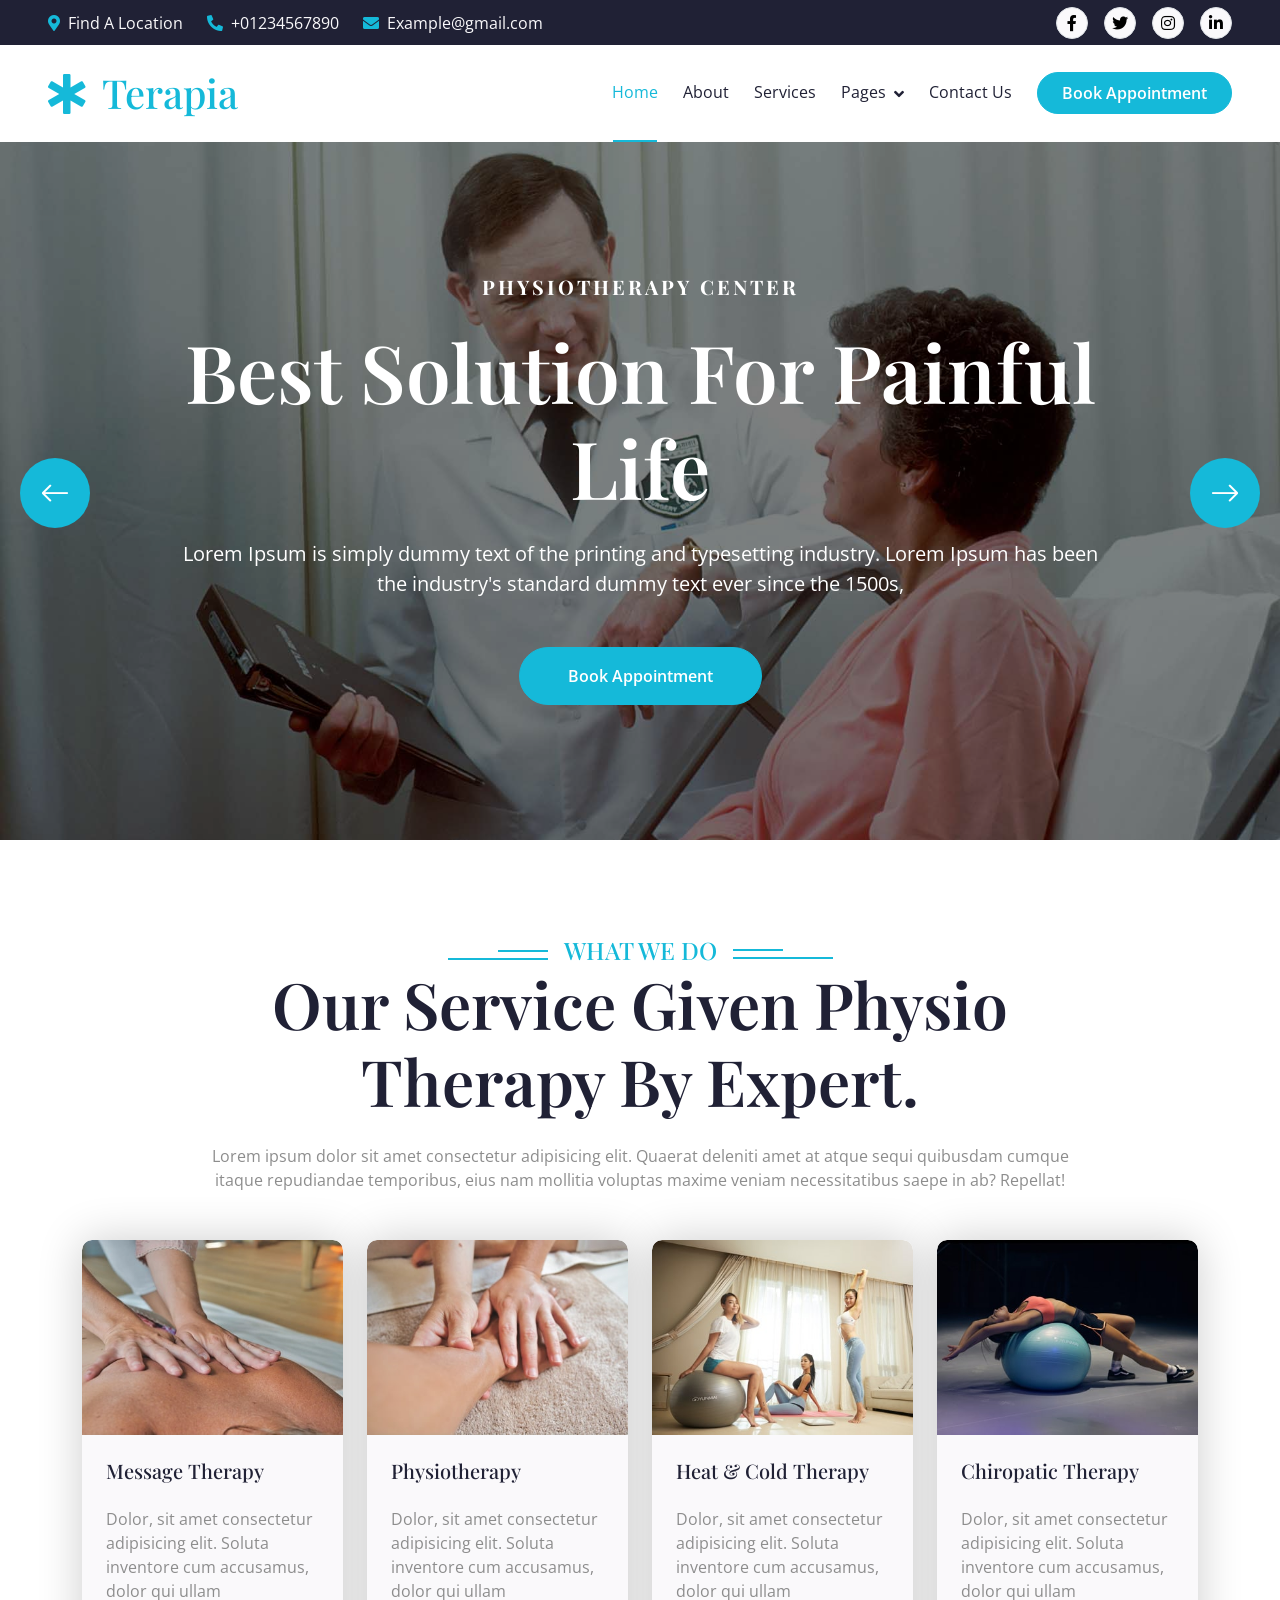
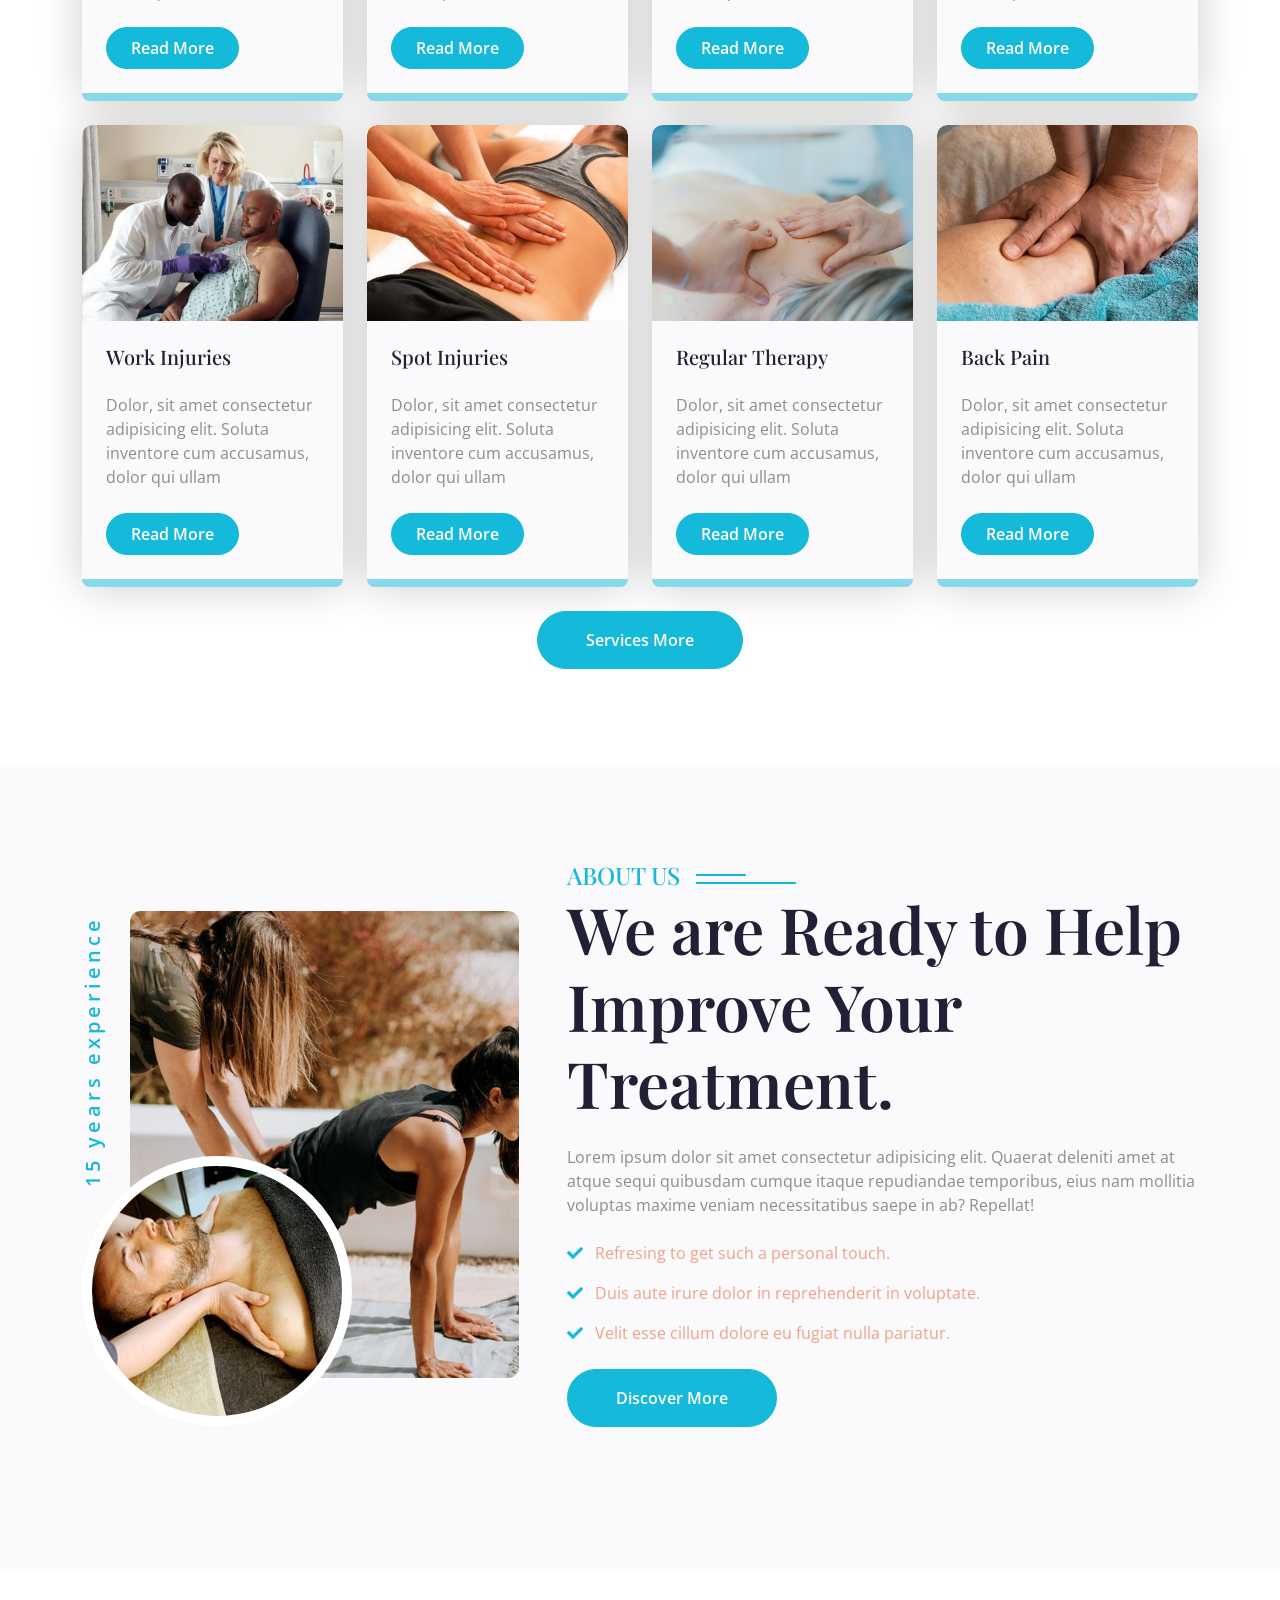
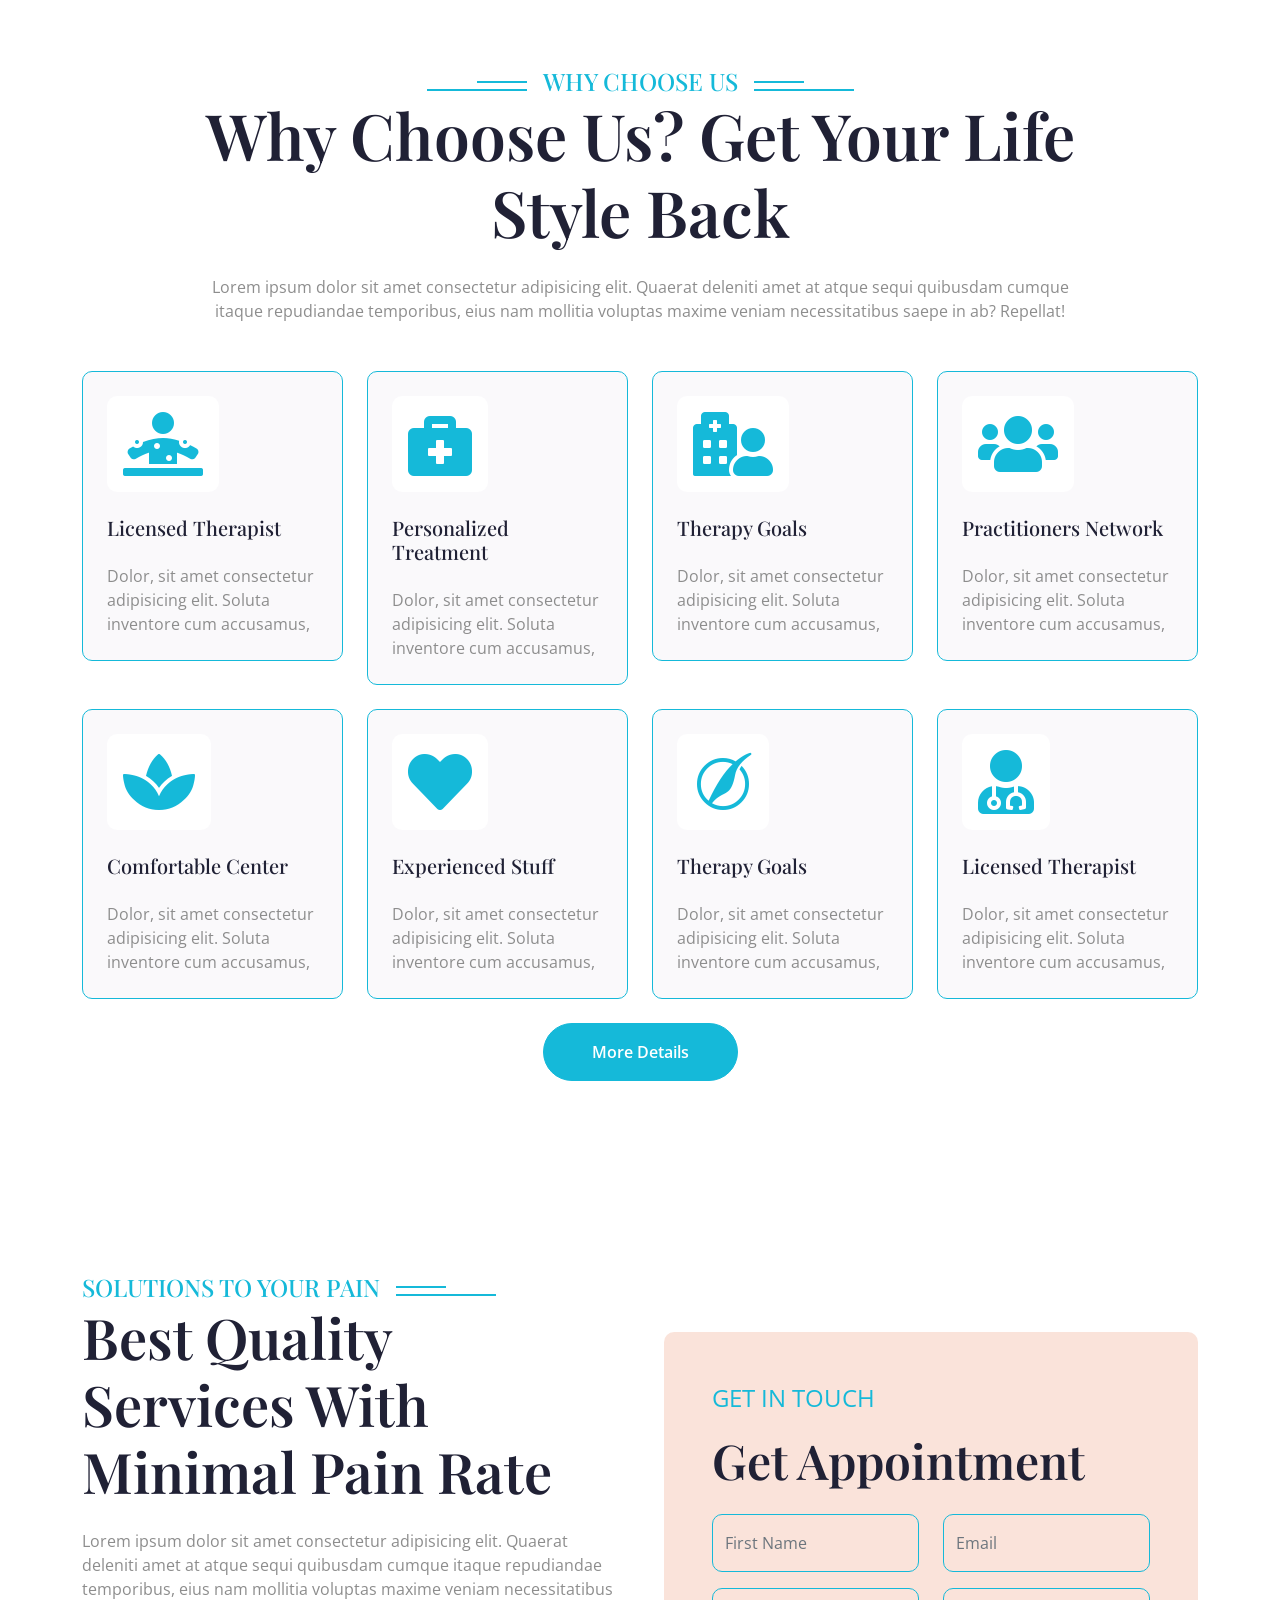
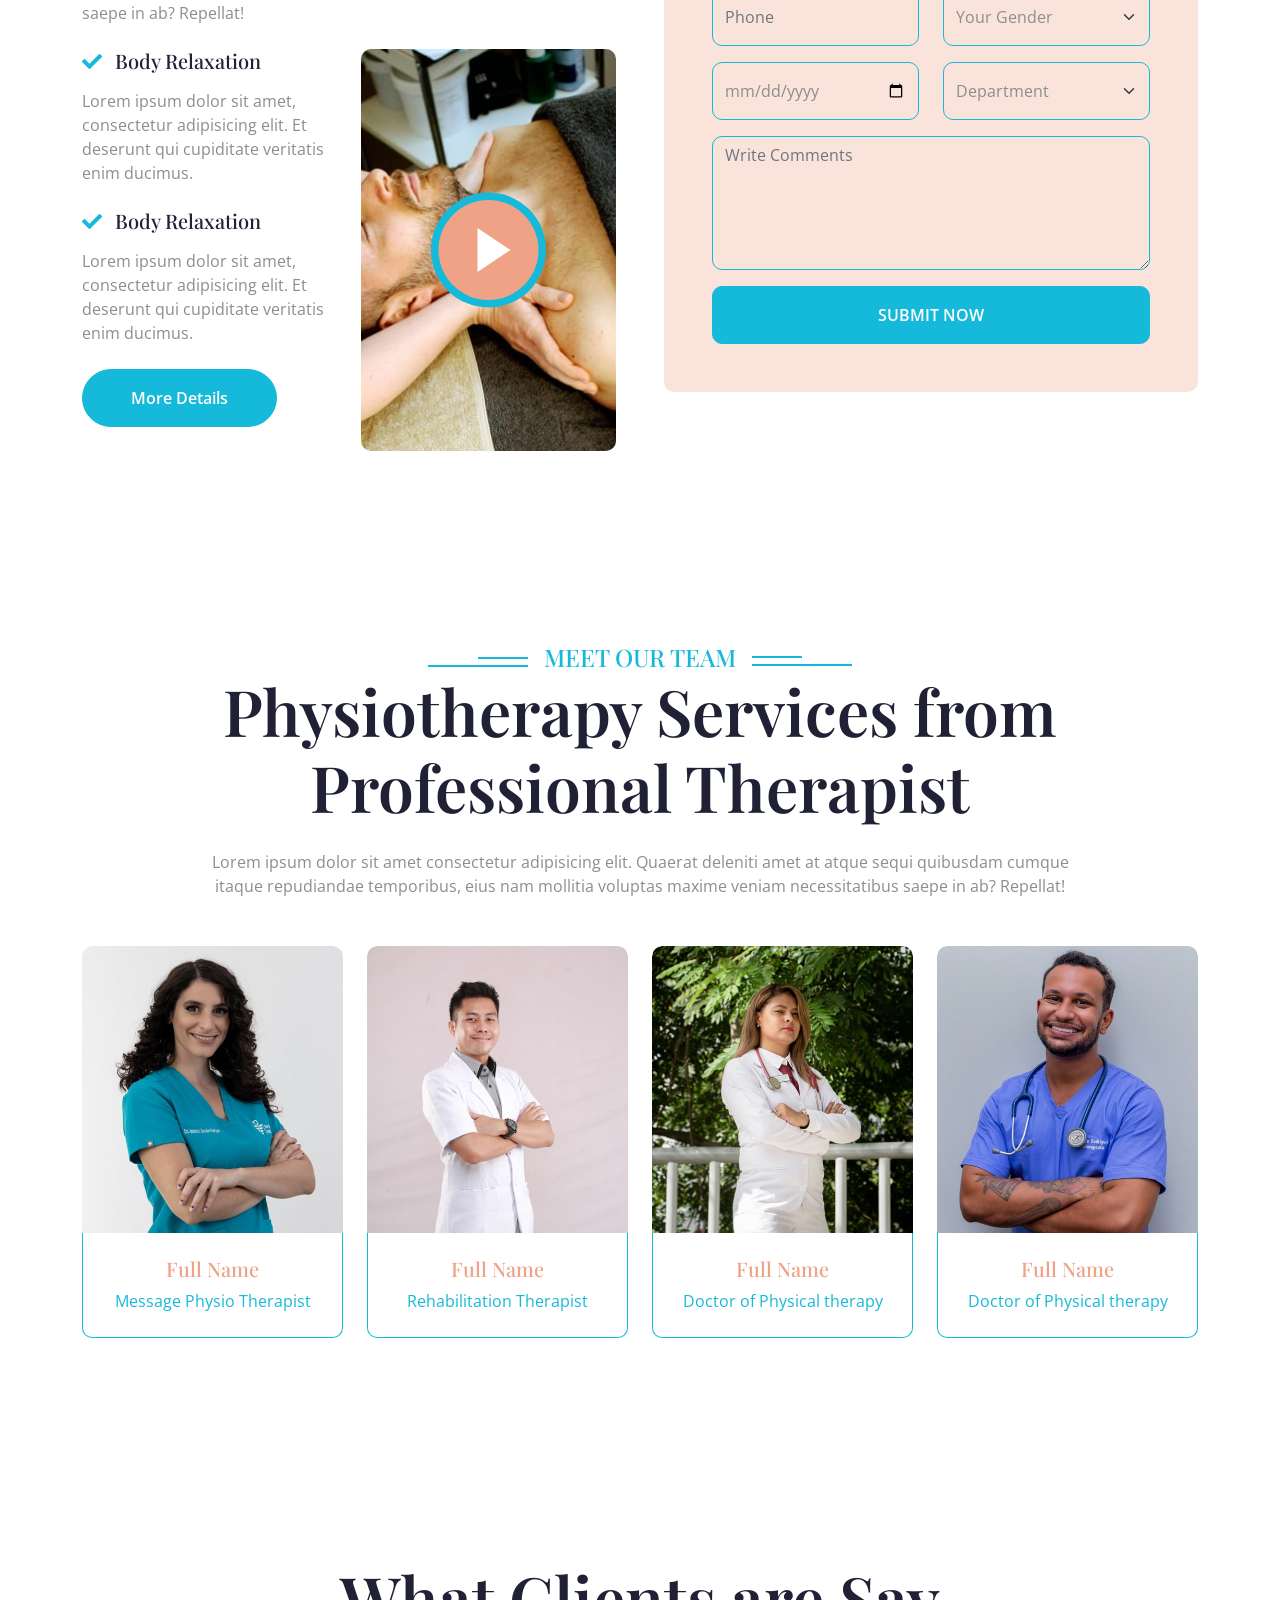
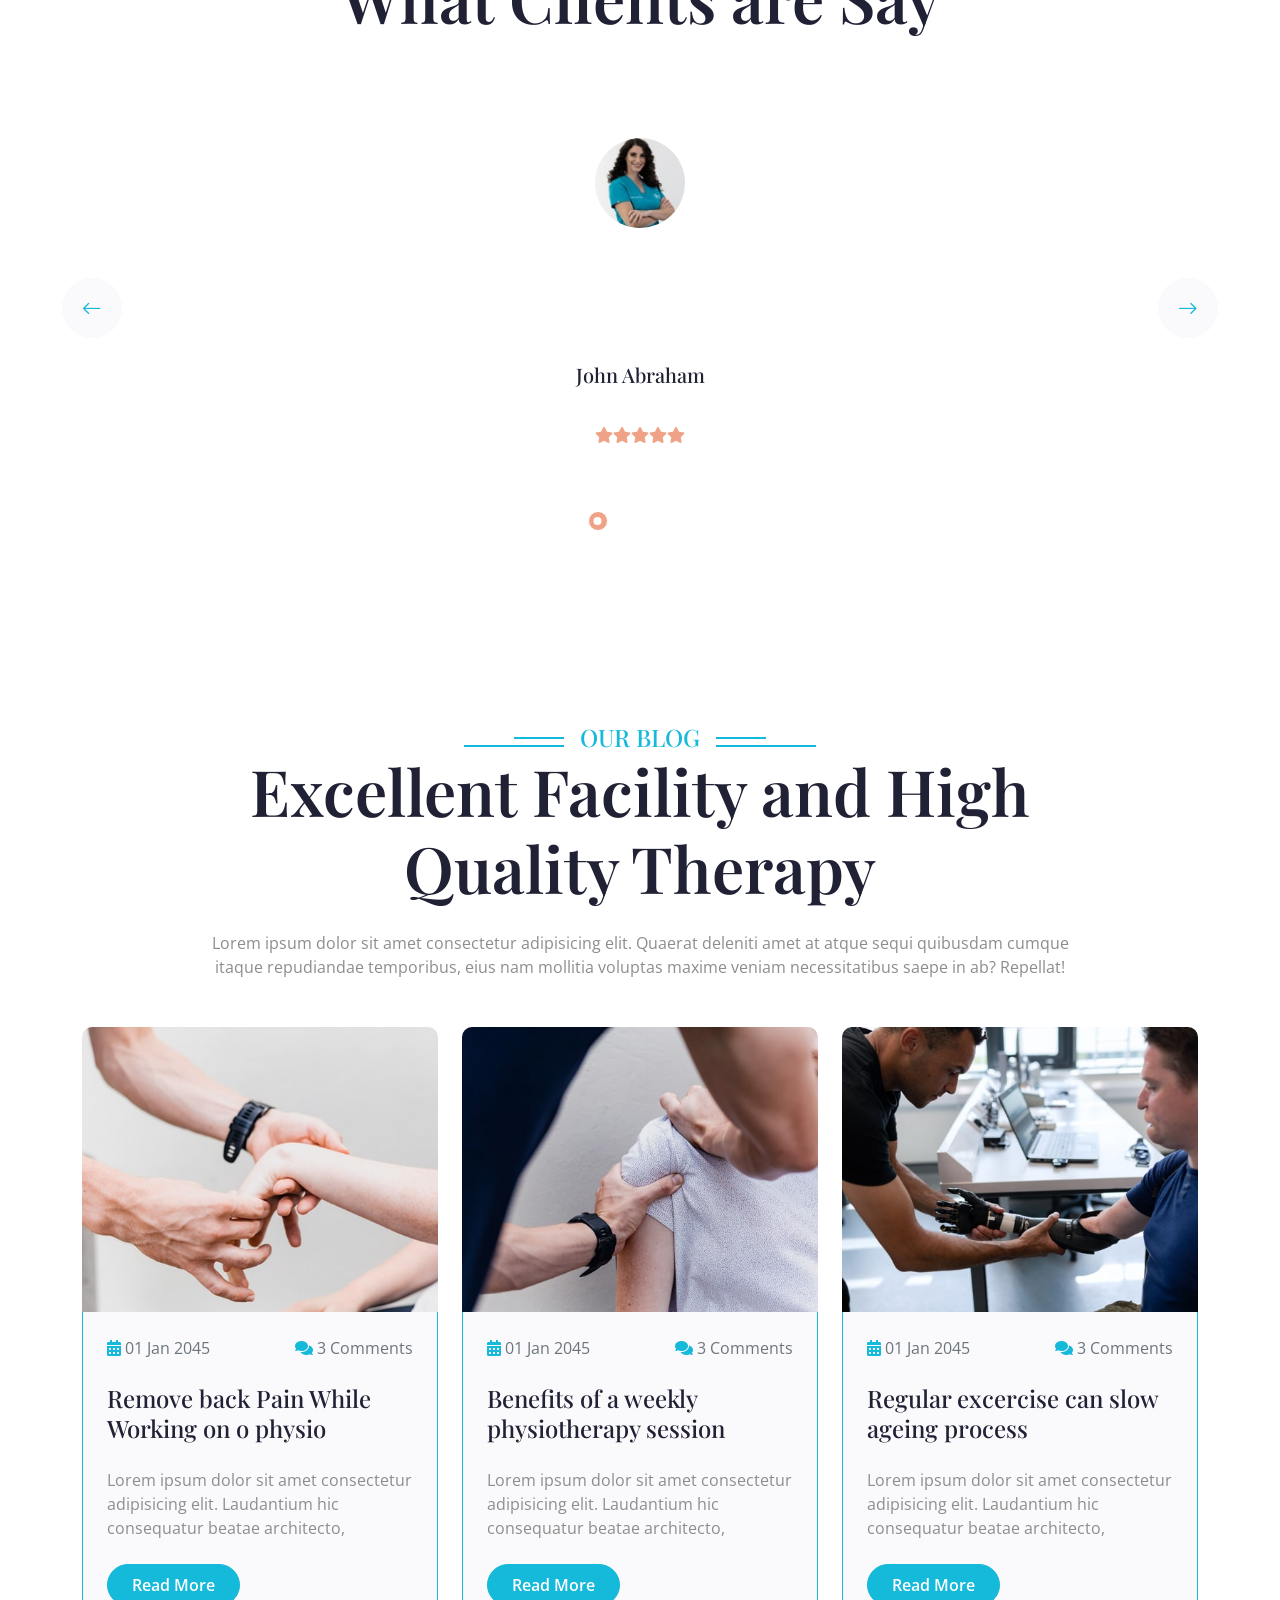
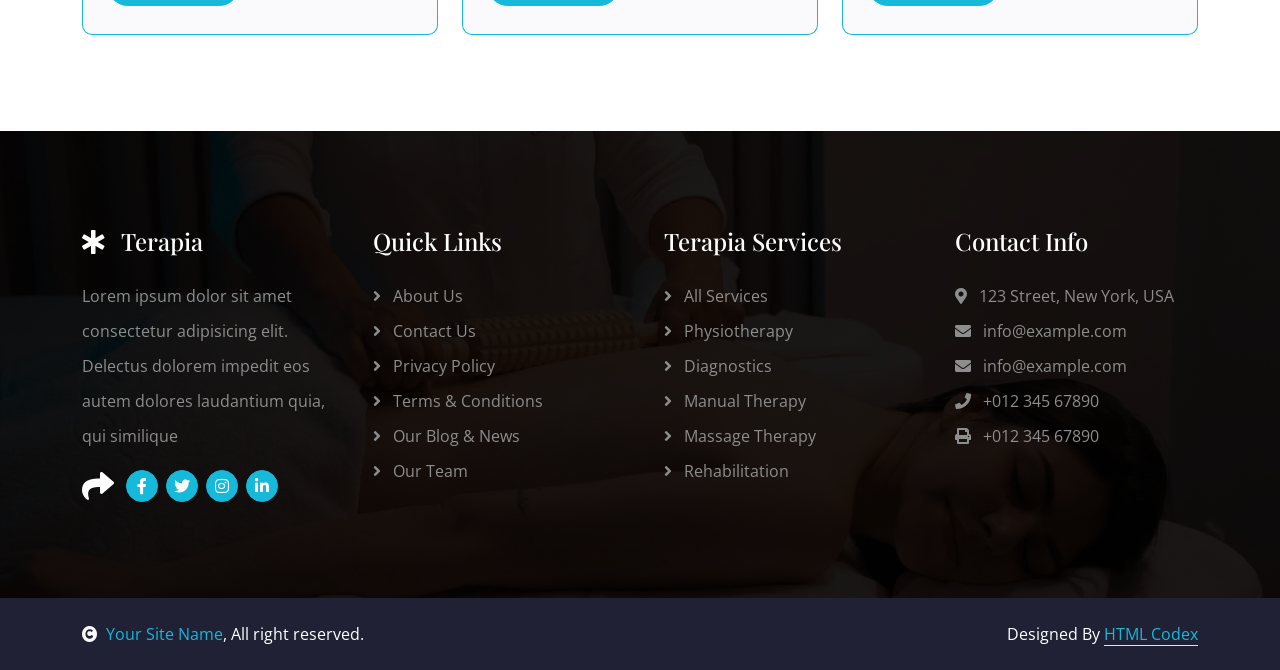
<file: index.html>
<!DOCTYPE html>
<html lang="en">

    <head>
        <meta charset="utf-8">
        <title>Terapia - Physical Therapy </title>
        <meta content="width=device-width, initial-scale=1.0" name="viewport">
        <meta content="" name="keywords">
        <meta content="" name="description">

        <!-- Google Web Fonts -->
        <link rel="preconnect" href="https://fonts.googleapis.com">
        <link rel="preconnect" href="https://fonts.gstatic.com" crossorigin>
        <link href="https://fonts.googleapis.com/css2?family=Open+Sans:wght@400;500;600&family=Playfair+Display:wght@400;500;600&display=swap" rel="stylesheet"> 

        <!-- Icon Font Stylesheet -->
        <link rel="stylesheet" href="https://use.fontawesome.com/releases/v5.15.4/css/all.css"/>
        <link href="https://cdn.jsdelivr.net/npm/bootstrap-icons@1.4.1/font/bootstrap-icons.css" rel="stylesheet">

        <!-- Libraries Stylesheet -->
        <link href="lib/animate/animate.min.css" rel="stylesheet">
        <link href="lib/owlcarousel/assets/owl.carousel.min.css" rel="stylesheet">


        <!-- Customized Bootstrap Stylesheet -->
        <link href="css/bootstrap.min.css" rel="stylesheet">

        <!-- Template Stylesheet -->
        <link href="css/style.css" rel="stylesheet">
    </head>

    <body>

        <!-- Spinner Start -->
        <div id="spinner" class="show bg-white position-fixed translate-middle w-100 vh-100 top-50 start-50 d-flex align-items-center justify-content-center">
            <div class="spinner-border text-primary" style="width: 3rem; height: 3rem;" role="status">
                <span class="sr-only">Loading...</span>
            </div>
        </div>
        <!-- Spinner End -->


        <!-- Topbar Start -->
        <div class="container-fluid bg-dark px-5 d-none d-lg-block">
            <div class="row gx-0 align-items-center" style="height: 45px;">
                <div class="col-lg-8 text-center text-lg-start mb-lg-0">
                    <div class="d-flex flex-wrap">
                        <a href="#" class="text-light me-4"><i class="fas fa-map-marker-alt text-primary me-2"></i>Find A Location</a>
                        <a href="#" class="text-light me-4"><i class="fas fa-phone-alt text-primary me-2"></i>+01234567890</a>
                        <a href="#" class="text-light me-0"><i class="fas fa-envelope text-primary me-2"></i>Example@gmail.com</a>
                    </div>
                </div>
                <div class="col-lg-4 text-center text-lg-end">
                    <div class="d-flex align-items-center justify-content-end">
                        <a href="#" class="btn btn-light btn-square border rounded-circle nav-fill me-3"><i class="fab fa-facebook-f"></i></a>
                        <a href="#" class="btn btn-light btn-square border rounded-circle nav-fill me-3"><i class="fab fa-twitter"></i></a>
                        <a href="#" class="btn btn-light btn-square border rounded-circle nav-fill me-3"><i class="fab fa-instagram"></i></a>
                        <a href="#" class="btn btn-light btn-square border rounded-circle nav-fill me-0"><i class="fab fa-linkedin-in"></i></a>
                    </div>
                </div>
            </div>
        </div>
        <!-- Topbar End -->


        <!-- Navbar & Hero Start -->
        <div class="container-fluid position-relative p-0">
            <nav class="navbar navbar-expand-lg navbar-light bg-white px-4 px-lg-5 py-3 py-lg-0">
                <a href="index.html" class="navbar-brand p-0">
                    <h1 class="text-primary m-0"><i class="fas fa-star-of-life me-3"></i>Terapia</h1>
                    <!-- <img src="img/logo.png" alt="Logo"> -->
                </a>
                <button class="navbar-toggler" type="button" data-bs-toggle="collapse" data-bs-target="#navbarCollapse">
                    <span class="fa fa-bars"></span>
                </button>
                <div class="collapse navbar-collapse" id="navbarCollapse">
                    <div class="navbar-nav ms-auto py-0">
                        <a href="index.html" class="nav-item nav-link active">Home</a>
                        <a href="about.html" class="nav-item nav-link">About</a>
                        <a href="service.html" class="nav-item nav-link">Services</a>
                        <div class="nav-item dropdown">
                            <a href="#" class="nav-link dropdown-toggle" data-bs-toggle="dropdown">Pages</a>
                            <div class="dropdown-menu m-0">
                                <a href="appointment.html" class="dropdown-item">Appointment</a>
                                <a href="feature.html" class="dropdown-item">Features</a>
                                <a href="blog.html" class="dropdown-item">Our Blog</a>
                                <a href="team.html" class="dropdown-item">Our Team</a>
                                <a href="testimonial.html" class="dropdown-item">Testimonial</a>
                                <a href="404.html" class="dropdown-item">404 Page</a>
                            </div>
                        </div>
                        <a href="contact.html" class="nav-item nav-link">Contact Us</a>
                    </div>
                    <a href="#" class="btn btn-primary rounded-pill text-white py-2 px-4 flex-wrap flex-sm-shrink-0">Book Appointment</a>
                </div>
            </nav>


            <!-- Carousel Start -->
            <div class="header-carousel owl-carousel">
                <div class="header-carousel-item">
                    <img src="img/carousel-1.jpg" class="img-fluid w-100" alt="Image">
                    <div class="carousel-caption">
                        <div class="carousel-caption-content p-3">
                            <h5 class="text-white text-uppercase fw-bold mb-4" style="letter-spacing: 3px;">Physiotherapy Center</h5>
                            <h1 class="display-1 text-capitalize text-white mb-4">Best Solution For Painful Life</h1>
                            <p class="mb-5 fs-5">Lorem Ipsum is simply dummy text of the printing and typesetting industry. Lorem Ipsum has been the industry's standard dummy text ever since the 1500s, 
                            </p>
                            <a class="btn btn-primary rounded-pill text-white py-3 px-5" href="#">Book Appointment</a>
                        </div>
                    </div>
                </div>
                <div class="header-carousel-item">
                    <img src="img/carousel-2.jpg" class="img-fluid w-100" alt="Image">
                    <div class="carousel-caption">
                        <div class="carousel-caption-content p-3">
                            <h5 class="text-white text-uppercase fw-bold mb-4" style="letter-spacing: 3px;">Physiotherapy Center</h5>
                            <h1 class="display-1 text-capitalize text-white mb-4">Best Solution For Painful Life</h1>
                            <p class="mb-5 fs-5 animated slideInDown">Lorem Ipsum is simply dummy text of the printing and typesetting industry. Lorem Ipsum has been the industry's standard dummy text ever since the 1500s, 
                            </p>
                            <a class="btn btn-primary rounded-pill text-white py-3 px-5" href="#">Book Appointment</a>
                        </div>
                    </div>
                </div>
            </div>
            <!-- Carousel End -->
        </div>
        <!-- Navbar & Hero End -->


        <!-- Services Start -->
        <div class="container-fluid service py-5">
            <div class="container py-5">
                <div class="section-title mb-5 wow fadeInUp" data-wow-delay="0.2s">
                    <div class="sub-style">
                        <h4 class="sub-title px-3 mb-0">What We Do</h4>
                    </div>
                    <h1 class="display-3 mb-4">Our Service Given Physio Therapy By Expert.</h1>
                    <p class="mb-0">Lorem ipsum dolor sit amet consectetur adipisicing elit. Quaerat deleniti amet at atque sequi quibusdam cumque itaque repudiandae temporibus, eius nam mollitia voluptas maxime veniam necessitatibus saepe in ab? Repellat!</p>
                </div>
                <div class="row g-4 justify-content-center">
                    <div class="col-md-6 col-lg-4 col-xl-3 wow fadeInUp" data-wow-delay="0.1s">
                        <div class="service-item rounded">
                           <div class="service-img rounded-top">
                                <img src="img/service-1.jpg" class="img-fluid rounded-top w-100" alt="">
                           </div>
                            <div class="service-content rounded-bottom bg-light p-4">
                                <div class="service-content-inner">
                                    <h5 class="mb-4">Message Therapy</h5>
                                    <p class="mb-4">Dolor, sit amet consectetur adipisicing elit. Soluta inventore cum accusamus, dolor qui ullam</p>
                                    <a href="#" class="btn btn-primary rounded-pill text-white py-2 px-4 mb-2">Read More</a>
                                </div>
                            </div>
                        </div>
                    </div>
                    <div class="col-md-6 col-lg-4 col-xl-3 wow fadeInUp" data-wow-delay="0.3s">
                        <div class="service-item rounded">
                           <div class="service-img rounded-top">
                                <img src="img/service-2.jpg" class="img-fluid rounded-top w-100" alt="">
                           </div>
                            <div class="service-content rounded-bottom bg-light p-4">
                                <div class="service-content-inner">
                                    <h5 class="mb-4">Physiotherapy</h5>
                                    <p class="mb-4">Dolor, sit amet consectetur adipisicing elit. Soluta inventore cum accusamus, dolor qui ullam</p>
                                    <a href="#" class="btn btn-primary rounded-pill text-white py-2 px-4 mb-2">Read More</a>
                                </div>
                            </div>
                        </div>
                    </div>
                    <div class="col-md-6 col-lg-4 col-xl-3 wow fadeInUp" data-wow-delay="0.5s">
                        <div class="service-item rounded">
                           <div class="service-img rounded-top">
                                <img src="img/service-3.jpg" class="img-fluid rounded-top w-100" alt="">
                           </div>
                            <div class="service-content rounded-bottom bg-light p-4">
                                <div class="service-content-inner">
                                    <h5 class="mb-4">Heat & Cold Therapy</h5>
                                    <p class="mb-4">Dolor, sit amet consectetur adipisicing elit. Soluta inventore cum accusamus, dolor qui ullam</p>
                                    <a href="#" class="btn btn-primary rounded-pill text-white py-2 px-4 mb-2">Read More</a>
                                </div>
                            </div>
                        </div>
                    </div>
                    <div class="col-md-6 col-lg-4 col-xl-3 wow fadeInUp" data-wow-delay="0.7s">
                        <div class="service-item rounded">
                           <div class="service-img rounded-top">
                                <img src="img/service-4.jpg" class="img-fluid rounded-top w-100" alt="">
                           </div>
                            <div class="service-content rounded-bottom bg-light p-4">
                                <div class="service-content-inner">
                                    <h5 class="mb-4">Chiropatic Therapy</h5>
                                    <p class="mb-4">Dolor, sit amet consectetur adipisicing elit. Soluta inventore cum accusamus, dolor qui ullam</p>
                                    <a href="#" class="btn btn-primary rounded-pill text-white py-2 px-4 mb-2">Read More</a>
                                </div>
                            </div>
                        </div>
                    </div>
                    <div class="col-md-6 col-lg-4 col-xl-3 wow fadeInUp" data-wow-delay="0.1s">
                        <div class="service-item rounded">
                           <div class="service-img rounded-top">
                                <img src="img/service-5.jpg" class="img-fluid rounded-top w-100" alt="">
                           </div>
                            <div class="service-content rounded-bottom bg-light p-4">
                                <div class="service-content-inner">
                                    <h5 class="mb-4">Work Injuries</h5>
                                    <p class="mb-4">Dolor, sit amet consectetur adipisicing elit. Soluta inventore cum accusamus, dolor qui ullam</p>
                                    <a href="#" class="btn btn-primary rounded-pill text-white py-2 px-4 mb-2">Read More</a>
                                </div>
                            </div>
                        </div>
                    </div>
                    <div class="col-md-6 col-lg-4 col-xl-3 wow fadeInUp" data-wow-delay="0.3s">
                        <div class="service-item rounded">
                           <div class="service-img rounded-top">
                                <img src="img/service-6.jpg" class="img-fluid rounded-top w-100" alt="">
                           </div>
                            <div class="service-content rounded-bottom bg-light p-4">
                                <div class="service-content-inner">
                                    <h5 class="mb-4">Spot Injuries</h5>
                                    <p class="mb-4">Dolor, sit amet consectetur adipisicing elit. Soluta inventore cum accusamus, dolor qui ullam</p>
                                    <a href="#" class="btn btn-primary rounded-pill text-white py-2 px-4 mb-2">Read More</a>
                                </div>
                            </div>
                        </div>
                    </div>
                    <div class="col-md-6 col-lg-4 col-xl-3 wow fadeInUp" data-wow-delay="0.5s">
                        <div class="service-item rounded">
                           <div class="service-img rounded-top">
                                <img src="img/service-7.jpg" class="img-fluid rounded-top w-100" alt="">
                           </div>
                            <div class="service-content rounded-bottom bg-light p-4">
                                <div class="service-content-inner">
                                    <h5 class="mb-4">Regular Therapy</h5>
                                    <p class="mb-4">Dolor, sit amet consectetur adipisicing elit. Soluta inventore cum accusamus, dolor qui ullam</p>
                                    <a href="#" class="btn btn-primary rounded-pill text-white py-2 px-4 mb-2">Read More</a>
                                </div>
                            </div>
                        </div>
                    </div>
                    <div class="col-md-6 col-lg-4 col-xl-3 wow fadeInUp" data-wow-delay="0.7s">
                        <div class="service-item rounded">
                           <div class="service-img rounded-top">
                                <img src="img/service-8.jpg" class="img-fluid rounded-top w-100" alt="">
                           </div>
                            <div class="service-content rounded-bottom bg-light p-4">
                                <div class="service-content-inner">
                                    <h5 class="mb-4">Back Pain</h5>
                                    <p class="mb-4">Dolor, sit amet consectetur adipisicing elit. Soluta inventore cum accusamus, dolor qui ullam</p>
                                    <a href="#" class="btn btn-primary rounded-pill text-white py-2 px-4 mb-2">Read More</a>
                                </div>
                            </div>
                        </div>
                    </div>
                    <div class="col-12 text-center wow fadeInUp" data-wow-delay="0.2s">
                        <a class="btn btn-primary rounded-pill text-white py-3 px-5" href="#">Services More</a>
                    </div>
                </div>
            </div>
        </div>
        <!-- Services End -->


        <!-- About Start -->
        <div class="container-fluid about bg-light py-5">
            <div class="container py-5">
                <div class="row g-5 align-items-center">
                    <div class="col-lg-5 wow fadeInLeft" data-wow-delay="0.2s">
                        <div class="about-img pb-5 ps-5">
                            <img src="img/about-1.jpg" class="img-fluid rounded w-100" style="object-fit: cover;" alt="Image">
                            <div class="about-img-inner">
                                <img src="img/about-2.jpg" class="img-fluid rounded-circle w-100 h-100" alt="Image">
                            </div>
                            <div class="about-experience">15 years experience</div>
                        </div>
                    </div>
                    <div class="col-lg-7 wow fadeInRight" data-wow-delay="0.4s">
                        <div class="section-title text-start mb-5">
                            <h4 class="sub-title pe-3 mb-0">About Us</h4>
                            <h1 class="display-3 mb-4">We are Ready to Help Improve Your Treatment.</h1>
                            <p class="mb-4">Lorem ipsum dolor sit amet consectetur adipisicing elit. Quaerat deleniti amet at atque sequi quibusdam cumque itaque repudiandae temporibus, eius nam mollitia voluptas maxime veniam necessitatibus saepe in ab? Repellat!</p>
                            <div class="mb-4">
                                <p class="text-secondary"><i class="fa fa-check text-primary me-2"></i> Refresing to get such a personal touch.</p>
                                <p class="text-secondary"><i class="fa fa-check text-primary me-2"></i> Duis aute irure dolor in reprehenderit in voluptate.</p>
                                <p class="text-secondary"><i class="fa fa-check text-primary me-2"></i> Velit esse cillum dolore eu fugiat nulla pariatur.</p>
                            </div>
                            <a href="#" class="btn btn-primary rounded-pill text-white py-3 px-5">Discover More</a>
                        </div>
                    </div>
                </div>
            </div>
        </div>
        <!-- About End -->

        <!-- Feature Start -->
        <div class="container-fluid feature py-5">
            <div class="container py-5">
                <div class="section-title mb-5 wow fadeInUp" data-wow-delay="0.1s">
                    <div class="sub-style">
                        <h4 class="sub-title px-3 mb-0">Why Choose Us</h4>
                    </div>
                    <h1 class="display-3 mb-4">Why Choose Us? Get Your Life Style Back</h1>
                    <p class="mb-0">Lorem ipsum dolor sit amet consectetur adipisicing elit. Quaerat deleniti amet at atque sequi quibusdam cumque itaque repudiandae temporibus, eius nam mollitia voluptas maxime veniam necessitatibus saepe in ab? Repellat!</p>
                </div>
                <div class="row g-4 justify-content-center">
                    <div class="col-md-6 col-lg-4 col-xl-3 wow fadeInUp" data-wow-delay="0.1s">
                        <div class="row-cols-1 feature-item p-4">
                            <div class="col-12">
                                <div class="feature-icon mb-4">
                                    <div class="p-3 d-inline-flex bg-white rounded">
                                        <i class="fas fa-diagnoses fa-4x text-primary"></i>
                                    </div>
                                </div>
                                <div class="feature-content d-flex flex-column">
                                    <h5 class="mb-4">Licensed Therapist</h5>
                                    <p class="mb-0">Dolor, sit amet consectetur adipisicing elit. Soluta inventore cum accusamus,</p>
                                </div>
                            </div>
                        </div>
                    </div>
                    <div class="col-md-6 col-lg-4 col-xl-3 wow fadeInUp" data-wow-delay="0.3s">
                        <div class="row-cols-1 feature-item p-4">
                            <div class="col-12">
                                <div class="feature-icon mb-4">
                                    <div class="p-3 d-inline-flex bg-white rounded">
                                        <i class="fas fa-briefcase-medical fa-4x text-primary"></i>
                                    </div>
                                </div>
                                <div class="feature-content d-flex flex-column">
                                    <h5 class="mb-4">Personalized Treatment</h5>
                                    <p class="mb-0">Dolor, sit amet consectetur adipisicing elit. Soluta inventore cum accusamus,</p>
                                </div>
                            </div>
                        </div>
                    </div>
                    <div class="col-md-6 col-lg-4 col-xl-3 wow fadeInUp" data-wow-delay="0.5s">
                        <div class="row-cols-1 feature-item p-4">
                            <div class="col-12">
                                <div class="feature-icon mb-4">
                                    <div class="p-3 d-inline-flex bg-white rounded">
                                        <i class="fas fa-hospital-user fa-4x text-primary"></i>
                                    </div>
                                </div>
                                <div class="feature-content d-flex flex-column">
                                    <h5 class="mb-4">Therapy Goals</h5>
                                    <p class="mb-0">Dolor, sit amet consectetur adipisicing elit. Soluta inventore cum accusamus,</p>
                                </div>
                            </div>
                        </div>
                    </div>
                    <div class="col-md-6 col-lg-4 col-xl-3 wow fadeInUp" data-wow-delay="0.7s">
                        <div class="row-cols-1 feature-item p-4">
                            <div class="col-12">
                                <div class="feature-icon mb-4">
                                    <div class="p-3 d-inline-flex bg-white rounded">
                                        <i class="fas fa-users fa-4x text-primary"></i>
                                    </div>
                                </div>
                                <div class="feature-content d-flex flex-column">
                                    <h5 class="mb-4">Practitioners Network</h5>
                                    <p class="mb-0">Dolor, sit amet consectetur adipisicing elit. Soluta inventore cum accusamus,</p>
                                </div>
                            </div>
                        </div>
                    </div>
                    <div class="col-md-6 col-lg-4 col-xl-3 wow fadeInUp" data-wow-delay="0.1s">
                        <div class="row-cols-1 feature-item p-4">
                            <div class="col-12">
                                <div class="feature-icon mb-4">
                                    <div class="p-3 d-inline-flex bg-white rounded">
                                        <i class="fas fa-spa fa-4x text-primary"></i>
                                    </div>
                                </div>
                                <div class="feature-content d-flex flex-column">
                                    <h5 class="mb-4">Comfortable Center</h5>
                                    <p class="mb-0">Dolor, sit amet consectetur adipisicing elit. Soluta inventore cum accusamus,</p>
                                </div>
                            </div>
                        </div>
                    </div>
                    <div class="col-md-6 col-lg-4 col-xl-3 wow fadeInUp" data-wow-delay="0.3s">
                        <div class="row-cols-1 feature-item p-4">
                            <div class="col-12">
                                <div class="feature-icon mb-4">
                                    <div class="p-3 d-inline-flex bg-white rounded">
                                        <i class="fas fa-heart fa-4x text-primary"></i>
                                    </div>
                                </div>
                                <div class="feature-content d-flex flex-column">
                                    <h5 class="mb-4">Experienced Stuff</h5>
                                    <p class="mb-0">Dolor, sit amet consectetur adipisicing elit. Soluta inventore cum accusamus,</p>
                                </div>
                            </div>
                        </div>
                    </div>
                    <div class="col-md-6 col-lg-4 col-xl-3 wow fadeInUp" data-wow-delay="0.5s">
                        <div class="row-cols-1 feature-item p-4">
                            <div class="col-12">
                                <div class="feature-icon mb-4">
                                    <div class="p-3 d-inline-flex bg-white rounded">
                                        <i class="fab fa-pied-piper fa-4x text-primary"></i>
                                    </div>
                                </div>
                                <div class="feature-content d-flex flex-column">
                                    <h5 class="mb-4">Therapy Goals</h5>
                                    <p class="mb-0">Dolor, sit amet consectetur adipisicing elit. Soluta inventore cum accusamus,</p>
                                </div>
                            </div>
                        </div>
                    </div>
                    <div class="col-md-6 col-lg-4 col-xl-3 wow fadeInUp" data-wow-delay="0.7s">
                        <div class="row-cols-1 feature-item p-4">
                            <div class="col-12">
                                <div class="feature-icon mb-4">
                                    <div class="p-3 d-inline-flex bg-white rounded">
                                        <i class="fas fa-user-md fa-4x text-primary"></i>
                                    </div>
                                </div>
                                <div class="feature-content d-flex flex-column">
                                    <h5 class="mb-4">Licensed Therapist</h5>
                                    <p class="mb-0">Dolor, sit amet consectetur adipisicing elit. Soluta inventore cum accusamus,</p>
                                </div>
                            </div>
                        </div>
                    </div>
                    <div class="col-12 text-center wow fadeInUp" data-wow-delay="0.2s">
                        <a href="#" class="btn btn-primary rounded-pill text-white py-3 px-5">More Details</a>
                    </div>
                </div>
            </div>
        </div>
        <!-- Feature End -->


        <!-- Book Appointment Start -->
        <div class="container-fluid appointment py-5">
            <div class="container py-5">
                <div class="row g-5 align-items-center">
                    <div class="col-lg-6 wow fadeInLeft" data-wow-delay="0.2">
                        <div class="section-title text-start">
                            <h4 class="sub-title pe-3 mb-0">Solutions To Your Pain</h4>
                            <h1 class="display-4 mb-4">Best Quality Services With Minimal Pain Rate</h1>
                            <p class="mb-4">Lorem ipsum dolor sit amet consectetur adipisicing elit. Quaerat deleniti amet at atque sequi quibusdam cumque itaque repudiandae temporibus, eius nam mollitia voluptas maxime veniam necessitatibus saepe in ab? Repellat!</p>
                            <div class="row g-4">
                                <div class="col-sm-6">
                                    <div class="d-flex flex-column h-100">
                                        <div class="mb-4">
                                            <h5 class="mb-3"><i class="fa fa-check text-primary me-2"></i> Body Relaxation</h5>
                                            <p class="mb-0">Lorem ipsum dolor sit amet, consectetur adipisicing elit. Et deserunt qui cupiditate veritatis enim ducimus.</p>
                                        </div>
                                        <div class="mb-4">
                                            <h5 class="mb-3"><i class="fa fa-check text-primary me-2"></i> Body Relaxation</h5>
                                            <p class="mb-0">Lorem ipsum dolor sit amet, consectetur adipisicing elit. Et deserunt qui cupiditate veritatis enim ducimus.</p>
                                        </div>
                                        <div class="text-start mb-4">
                                            <a href="#" class="btn btn-primary rounded-pill text-white py-3 px-5">More Details</a>
                                        </div>
                                    </div>
                                </div>
                                <div class="col-sm-6">
                                    <div class="video h-100">
                                        <img src="img/video-img.jpg" class="img-fluid rounded w-100 h-100" style="object-fit: cover;" alt="">
                                        <button type="button" class="btn btn-play" data-bs-toggle="modal" data-src="https://www.youtube.com/embed/DWRcNpR6Kdc" data-bs-target="#videoModal">
                                            <span></span>
                                        </button>
                                    </div>
                                </div>
                            </div>
                        </div>
                    </div>
                    <div class="col-lg-6 wow fadeInRight" data-wow-delay="0.4s">
                        <div class="appointment-form rounded p-5">
                            <p class="fs-4 text-uppercase text-primary">Get In Touch</p>
                            <h1 class="display-5 mb-4">Get Appointment</h1>
                            <form>
                                <div class="row gy-3 gx-4">
                                    <div class="col-xl-6">
                                        <input type="text" class="form-control py-3 border-primary bg-transparent text-white" placeholder="First Name">
                                    </div>
                                    <div class="col-xl-6">
                                        <input type="email" class="form-control py-3 border-primary bg-transparent text-white" placeholder="Email">
                                    </div>
                                    <div class="col-xl-6">
                                        <input type="phone" class="form-control py-3 border-primary bg-transparent" placeholder="Phone">
                                    </div>
                                    <div class="col-xl-6">
                                        <select class="form-select py-3 border-primary bg-transparent" aria-label="Default select example">
                                            <option selected>Your Gender</option>
                                            <option value="1">Male</option>
                                            <option value="2">FeMale</option>
                                            <option value="3">Others</option>
                                        </select>
                                    </div>
                                    <div class="col-xl-6">
                                        <input type="date" class="form-control py-3 border-primary bg-transparent">
                                    </div>
                                    <div class="col-xl-6">
                                        <select class="form-select py-3 border-primary bg-transparent" aria-label="Default select example">
                                            <option selected>Department</option>
                                            <option value="1">Physiotherapy</option>
                                            <option value="2">Physical Helth</option>
                                            <option value="2">Treatments</option>
                                        </select>
                                    </div>
                                    <div class="col-12">
                                        <textarea class="form-control border-primary bg-transparent text-white" name="text" id="area-text" cols="30" rows="5" placeholder="Write Comments"></textarea>
                                    </div>
                                    <div class="col-12">
                                        <button type="button" class="btn btn-primary text-white w-100 py-3 px-5">SUBMIT NOW</button>
                                    </div>
                                </div>
                            </form>
                        </div>
                    </div>
                </div>
            </div>
        </div>
        <!-- Modal Video -->
        <div class="modal fade" id="videoModal" tabindex="-1" aria-labelledby="exampleModalLabel" aria-hidden="true">
            <div class="modal-dialog">
                <div class="modal-content rounded-0">
                    <div class="modal-header">
                        <h5 class="modal-title" id="exampleModalLabel">Youtube Video</h5>
                        <button type="button" class="btn-close" data-bs-dismiss="modal" aria-label="Close"></button>
                    </div>
                    <div class="modal-body">
                        <!-- 16:9 aspect ratio -->
                        <div class="ratio ratio-16x9">
                            <iframe class="embed-responsive-item" src="" id="video" allowfullscreen allowscriptaccess="always"
                                allow="autoplay"></iframe>
                        </div>
                    </div>
                </div>
            </div>
        </div>
        <!-- Book Appointment End -->


        <!-- Team Start -->
        <div class="container-fluid team py-5">
            <div class="container py-5">
                <div class="section-title mb-5 wow fadeInUp" data-wow-delay="0.1s">
                    <div class="sub-style">
                        <h4 class="sub-title px-3 mb-0">Meet our team</h4>
                    </div>
                    <h1 class="display-3 mb-4">Physiotherapy Services from Professional Therapist</h1>
                    <p class="mb-0">Lorem ipsum dolor sit amet consectetur adipisicing elit. Quaerat deleniti amet at atque sequi quibusdam cumque itaque repudiandae temporibus, eius nam mollitia voluptas maxime veniam necessitatibus saepe in ab? Repellat!</p>
                </div>
                <div class="row g-4 justify-content-center">
                    <div class="col-md-6 col-lg-6 col-xl-3 wow fadeInUp" data-wow-delay="0.1s">
                        <div class="team-item rounded">
                            <div class="team-img rounded-top h-100">
                                <img src="img/team-1.jpg" class="img-fluid rounded-top w-100" alt="">
                                <div class="team-icon d-flex justify-content-center">
                                    <a class="btn btn-square btn-primary text-white rounded-circle mx-1" href=""><i class="fab fa-facebook-f"></i></a>
                                    <a class="btn btn-square btn-primary text-white rounded-circle mx-1" href=""><i class="fab fa-twitter"></i></a>
                                    <a class="btn btn-square btn-primary text-white rounded-circle mx-1" href=""><i class="fab fa-instagram"></i></a>
                                    <a class="btn btn-square btn-primary text-white rounded-circle mx-1" href=""><i class="fab fa-linkedin-in"></i></a>
                                </div>
                            </div>
                            <div class="team-content text-center border border-primary border-top-0 rounded-bottom p-4">
                                <h5>Full Name</h5>
                                <p class="mb-0">Message Physio Therapist</p>
                            </div>
                        </div>
                    </div>
                    <div class="col-md-6 col-lg-6 col-xl-3 wow fadeInUp" data-wow-delay="0.3s">
                        <div class="team-item rounded">
                            <div class="team-img rounded-top h-100">
                                <img src="img/team-2.jpg" class="img-fluid rounded-top w-100" alt="">
                                <div class="team-icon d-flex justify-content-center">
                                    <a class="btn btn-square btn-primary text-white rounded-circle mx-1" href=""><i class="fab fa-facebook-f"></i></a>
                                    <a class="btn btn-square btn-primary text-white rounded-circle mx-1" href=""><i class="fab fa-twitter"></i></a>
                                    <a class="btn btn-square btn-primary text-white rounded-circle mx-1" href=""><i class="fab fa-instagram"></i></a>
                                    <a class="btn btn-square btn-primary text-white rounded-circle mx-1" href=""><i class="fab fa-linkedin-in"></i></a>
                                </div>
                            </div>
                            <div class="team-content text-center border border-primary border-top-0 rounded-bottom p-4">
                                <h5>Full Name</h5>
                                <p class="mb-0">Rehabilitation Therapist</p>
                            </div>
                        </div>
                    </div>
                    <div class="col-md-6 col-lg-6 col-xl-3 wow fadeInUp" data-wow-delay="0.5s">
                        <div class="team-item rounded">
                            <div class="team-img rounded-top h-100">
                                <img src="img/team-3.jpg" class="img-fluid rounded-top w-100" alt="">
                                <div class="team-icon d-flex justify-content-center">
                                    <a class="btn btn-square btn-primary text-white rounded-circle mx-1" href=""><i class="fab fa-facebook-f"></i></a>
                                    <a class="btn btn-square btn-primary text-white rounded-circle mx-1" href=""><i class="fab fa-twitter"></i></a>
                                    <a class="btn btn-square btn-primary text-white rounded-circle mx-1" href=""><i class="fab fa-instagram"></i></a>
                                    <a class="btn btn-square btn-primary text-white rounded-circle mx-1" href=""><i class="fab fa-linkedin-in"></i></a>
                                </div>
                            </div>
                            <div class="team-content text-center border border-primary border-top-0 rounded-bottom p-4">
                                <h5>Full Name</h5>
                                <p class="mb-0">Doctor of Physical therapy</p>
                            </div>
                        </div>
                    </div>
                    <div class="col-md-6 col-lg-6 col-xl-3 wow fadeInUp" data-wow-delay="0.7s">
                        <div class="team-item rounded">
                            <div class="team-img rounded-top h-100">
                                <img src="img/team-4.jpg" class="img-fluid rounded-top w-100" alt="">
                                <div class="team-icon d-flex justify-content-center">
                                    <a class="btn btn-square btn-primary text-white rounded-circle mx-1" href=""><i class="fab fa-facebook-f"></i></a>
                                    <a class="btn btn-square btn-primary text-white rounded-circle mx-1" href=""><i class="fab fa-twitter"></i></a>
                                    <a class="btn btn-square btn-primary text-white rounded-circle mx-1" href=""><i class="fab fa-instagram"></i></a>
                                    <a class="btn btn-square btn-primary text-white rounded-circle mx-1" href=""><i class="fab fa-linkedin-in"></i></a>
                                </div>
                            </div>
                            <div class="team-content text-center border border-primary border-top-0 rounded-bottom p-4">
                                <h5>Full Name</h5>
                                <p class="mb-0">Doctor of Physical therapy</p>
                            </div>
                        </div>
                    </div>
                </div>
            </div>
        </div>
        <!-- Team End -->


        <!-- Testimonial Start -->
        <div class="container-fluid testimonial py-5 wow zoomInDown" data-wow-delay="0.1s">
            <div class="container py-5">
                <div class="section-title mb-5">
                    <div class="sub-style">
                        <h4 class="sub-title text-white px-3 mb-0">Testimonial</h4>
                    </div>
                    <h1 class="display-3 mb-4">What Clients are Say</h1>
                </div>
                <div class="testimonial-carousel owl-carousel">
                    <div class="testimonial-item">
                        <div class="testimonial-inner p-5">
                            <div class="testimonial-inner-img mb-4">
                                <img src="img/testimonial-img.jpg" class="img-fluid rounded-circle" alt="">
                            </div>
                            <p class="text-white fs-7">Lorem ipsum dolor, sit amet consectetur adipisicing elit. Asperiores nemo facilis tempora esse explicabo sed! Dignissimos quia ullam pariatur blanditiis sed voluptatum. Totam aut quidem laudantium tempora. Minima, saepe earum!
                            </p>
                            <div class="text-center">
                                <h5 class="mb-2">John Abraham</h5>
                                <p class="mb-2 text-white-50">New York, USA</p>
                                <div class="d-flex justify-content-center">
                                    <i class="fas fa-star text-secondary"></i>
                                    <i class="fas fa-star text-secondary"></i>
                                    <i class="fas fa-star text-secondary"></i>
                                    <i class="fas fa-star text-secondary"></i>
                                    <i class="fas fa-star text-secondary"></i>
                                </div>
                            </div>
                        </div>
                    </div>
                    <div class="testimonial-item">
                        <div class="testimonial-inner p-5">
                            <div class="testimonial-inner-img mb-4">
                                <img src="img/testimonial-img.jpg" class="img-fluid rounded-circle" alt="">
                            </div>
                            <p class="text-white fs-7">Lorem ipsum dolor, sit amet consectetur adipisicing elit. Asperiores nemo facilis tempora esse explicabo sed! Dignissimos quia ullam pariatur blanditiis sed voluptatum. Totam aut quidem laudantium tempora. Minima, saepe earum!
                            </p>
                            <div class="text-center">
                                <h5 class="mb-2">John Abraham</h5>
                                <p class="mb-2 text-white-50">New York, USA</p>
                                <div class="d-flex justify-content-center">
                                    <i class="fas fa-star text-secondary"></i>
                                    <i class="fas fa-star text-secondary"></i>
                                    <i class="fas fa-star text-secondary"></i>
                                    <i class="fas fa-star text-secondary"></i>
                                    <i class="fas fa-star text-secondary"></i>
                                </div>
                            </div>
                        </div>
                    </div>
                    <div class="testimonial-item">
                        <div class="testimonial-inner p-5">
                            <div class="testimonial-inner-img mb-4">
                                <img src="img/testimonial-img.jpg" class="img-fluid rounded-circle" alt="">
                            </div>
                            <p class="text-white fs-7">Lorem ipsum dolor, sit amet consectetur adipisicing elit. Asperiores nemo facilis tempora esse explicabo sed! Dignissimos quia ullam pariatur blanditiis sed voluptatum. Totam aut quidem laudantium tempora. Minima, saepe earum!
                            </p>
                            <div class="text-center">
                                <h5 class="mb-2">John Abraham</h5>
                                <p class="mb-2 text-white-50">New York, USA</p>
                                <div class="d-flex justify-content-center">
                                    <i class="fas fa-star text-secondary"></i>
                                    <i class="fas fa-star text-secondary"></i>
                                    <i class="fas fa-star text-secondary"></i>
                                    <i class="fas fa-star text-secondary"></i>
                                    <i class="fas fa-star text-secondary"></i>
                                </div>
                            </div>
                        </div>
                    </div>
                </div>
            </div>
        </div>
        <!-- Testimonial End -->


        <!-- Blog Start -->
        <div class="container-fluid blog py-5">
            <div class="container py-5">
                <div class="section-title mb-5 wow fadeInUp" data-wow-delay="0.1s">
                    <div class="sub-style">
                        <h4 class="sub-title px-3 mb-0">Our Blog</h4>
                    </div>
                    <h1 class="display-3 mb-4">Excellent Facility and High Quality Therapy</h1>
                    <p class="mb-0">Lorem ipsum dolor sit amet consectetur adipisicing elit. Quaerat deleniti amet at atque sequi quibusdam cumque itaque repudiandae temporibus, eius nam mollitia voluptas maxime veniam necessitatibus saepe in ab? Repellat!</p>
                </div>
                <div class="row g-4 justify-content-center">
                    <div class="col-md-6 col-lg-6 col-xl-4 wow fadeInUp" data-wow-delay="0.1s">
                        <div class="blog-item rounded">
                            <div class="blog-img">
                                <img src="img/blog-1.jpg" class="img-fluid w-100" alt="Image">
                            </div>
                            <div class="blog-centent p-4">
                                <div class="d-flex justify-content-between mb-4">
                                    <p class="mb-0 text-muted"><i class="fa fa-calendar-alt text-primary"></i> 01 Jan 2045</p>
                                    <a href="#" class="text-muted"><span class="fa fa-comments text-primary"></span> 3 Comments</a>
                                </div>
                                <a href="#" class="h4">Remove back Pain While Working on o physio</a>
                                <p class="my-4">Lorem ipsum dolor sit amet consectetur adipisicing elit. Laudantium hic consequatur beatae architecto,</p>
                                <a href="#" class="btn btn-primary rounded-pill text-white py-2 px-4 mb-1">Read More</a>
                            </div>
                        </div>
                    </div>
                    <div class="col-md-6 col-lg-6 col-xl-4 wow fadeInUp" data-wow-delay="0.3s">
                        <div class="blog-item rounded">
                            <div class="blog-img">
                                <img src="img/blog-2.jpg" class="img-fluid w-100" alt="Image">
                            </div>
                            <div class="blog-centent p-4">
                                <div class="d-flex justify-content-between mb-4">
                                    <p class="mb-0 text-muted"><i class="fa fa-calendar-alt text-primary"></i> 01 Jan 2045</p>
                                    <a href="#" class="text-muted"><span class="fa fa-comments text-primary"></span> 3 Comments</a>
                                </div>
                                <a href="#" class="h4">Benefits of a weekly physiotherapy session</a>
                                <p class="my-4">Lorem ipsum dolor sit amet consectetur adipisicing elit. Laudantium hic consequatur beatae architecto,</p>
                                <a href="#" class="btn btn-primary rounded-pill text-white py-2 px-4 mb-1">Read More</a>
                            </div>
                        </div>
                    </div>
                    <div class="col-md-6 col-lg-6 col-xl-4 wow fadeInUp" data-wow-delay="0.5s">
                        <div class="blog-item rounded">
                            <div class="blog-img">
                                <img src="img/blog-3.jpg" class="img-fluid w-100" alt="Image">
                            </div>
                            <div class="blog-centent p-4">
                                <div class="d-flex justify-content-between mb-4">
                                    <p class="mb-0 text-muted"><i class="fa fa-calendar-alt text-primary"></i> 01 Jan 2045</p>
                                    <a href="#" class="text-muted"><span class="fa fa-comments text-primary"></span> 3 Comments</a>
                                </div>
                                <a href="#" class="h4">Regular excercise can slow ageing process</a>
                                <p class="my-4">Lorem ipsum dolor sit amet consectetur adipisicing elit. Laudantium hic consequatur beatae architecto,</p>
                                <a href="#" class="btn btn-primary rounded-pill text-white py-2 px-4 mb-1">Read More</a>
                            </div>
                        </div>
                    </div>
                </div>
            </div>
        </div>
        <!-- Blog End -->


        <!-- Footer Start -->
        <div class="container-fluid footer py-5 wow fadeIn" data-wow-delay="0.2s">
            <div class="container py-5">
                <div class="row g-5">
                    <div class="col-md-6 col-lg-6 col-xl-3">
                        <div class="footer-item d-flex flex-column">
                            <h4 class="text-white mb-4"><i class="fas fa-star-of-life me-3"></i>Terapia</h4>
                            <p>Lorem ipsum dolor sit amet consectetur adipisicing elit. Delectus dolorem impedit eos autem dolores laudantium quia, qui similique
                            </p>
                            <div class="d-flex align-items-center">
                                <i class="fas fa-share fa-2x text-white me-2"></i>
                                <a class="btn-square btn btn-primary text-white rounded-circle mx-1" href=""><i class="fab fa-facebook-f"></i></a>
                                <a class="btn-square btn btn-primary text-white rounded-circle mx-1" href=""><i class="fab fa-twitter"></i></a>
                                <a class="btn-square btn btn-primary text-white rounded-circle mx-1" href=""><i class="fab fa-instagram"></i></a>
                                <a class="btn-square btn btn-primary text-white rounded-circle mx-1" href=""><i class="fab fa-linkedin-in"></i></a>
                            </div>
                        </div>
                    </div>
                    <div class="col-md-6 col-lg-6 col-xl-3">
                        <div class="footer-item d-flex flex-column">
                            <h4 class="mb-4 text-white">Quick Links</h4>
                            <a href=""><i class="fas fa-angle-right me-2"></i> About Us</a>
                            <a href=""><i class="fas fa-angle-right me-2"></i> Contact Us</a>
                            <a href=""><i class="fas fa-angle-right me-2"></i> Privacy Policy</a>
                            <a href=""><i class="fas fa-angle-right me-2"></i> Terms & Conditions</a>
                            <a href=""><i class="fas fa-angle-right me-2"></i> Our Blog & News</a>
                            <a href=""><i class="fas fa-angle-right me-2"></i> Our Team</a>
                        </div>
                    </div>
                    <div class="col-md-6 col-lg-6 col-xl-3">
                        <div class="footer-item d-flex flex-column">
                            <h4 class="mb-4 text-white">Terapia Services</h4>
                            <a href=""><i class="fas fa-angle-right me-2"></i> All Services</a>
                            <a href=""><i class="fas fa-angle-right me-2"></i> Physiotherapy</a>
                            <a href=""><i class="fas fa-angle-right me-2"></i> Diagnostics</a>
                            <a href=""><i class="fas fa-angle-right me-2"></i> Manual Therapy</a>
                            <a href=""><i class="fas fa-angle-right me-2"></i> Massage Therapy</a>
                            <a href=""><i class="fas fa-angle-right me-2"></i> Rehabilitation</a>
                        </div>
                    </div>
                    <div class="col-md-6 col-lg-6 col-xl-3">
                        <div class="footer-item d-flex flex-column">
                            <h4 class="mb-4 text-white">Contact Info</h4>
                            <a href=""><i class="fa fa-map-marker-alt me-2"></i> 123 Street, New York, USA</a>
                            <a href=""><i class="fas fa-envelope me-2"></i> info@example.com</a>
                            <a href=""><i class="fas fa-envelope me-2"></i> info@example.com</a>
                            <a href=""><i class="fas fa-phone me-2"></i> +012 345 67890</a>
                            <a href="" class="mb-3"><i class="fas fa-print me-2"></i> +012 345 67890</a>
                        </div>
                    </div>
                </div>
            </div>
        </div>
        <!-- Footer End -->
        
        <!-- Copyright Start -->
        <div class="container-fluid copyright py-4">
            <div class="container">
                <div class="row g-4 align-items-center">
                    <div class="col-md-6 text-center text-md-start mb-md-0">
                        <span class="text-white"><a href="#"><i class="fas fa-copyright text-light me-2"></i>Your Site Name</a>, All right reserved.</span>
                    </div>
                    <div class="col-md-6 text-center text-md-end text-white">
                        <!--/*** This template is free as long as you keep the below author’s credit link/attribution link/backlink. ***/-->
                        <!--/*** If you'd like to use the template without the below author’s credit link/attribution link/backlink, ***/-->
                        <!--/*** you can purchase the Credit Removal License from "https://htmlcodex.com/credit-removal". ***/-->
                        Designed By <a class="border-bottom" href="https://htmlcodex.com">HTML Codex</a>
                    </div>
                </div>
            </div>
        </div>
        <!-- Copyright End -->

        <!-- Back to Top -->
        <a href="#" class="btn btn-primary btn-lg-square back-to-top"><i class="fa fa-arrow-up"></i></a>   

        
        <!-- JavaScript Libraries -->
        <script src="https://ajax.googleapis.com/ajax/libs/jquery/3.6.4/jquery.min.js"></script>
        <script src="https://cdn.jsdelivr.net/npm/bootstrap@5.0.0/dist/js/bootstrap.bundle.min.js"></script>
        <script src="lib/wow/wow.min.js"></script>
        <script src="lib/easing/easing.min.js"></script>
        <script src="lib/waypoints/waypoints.min.js"></script>
        <script src="lib/owlcarousel/owl.carousel.min.js"></script>
        

        <!-- Template Javascript -->
        <script src="js/main.js"></script>
        
    </body>

</html>
</file>
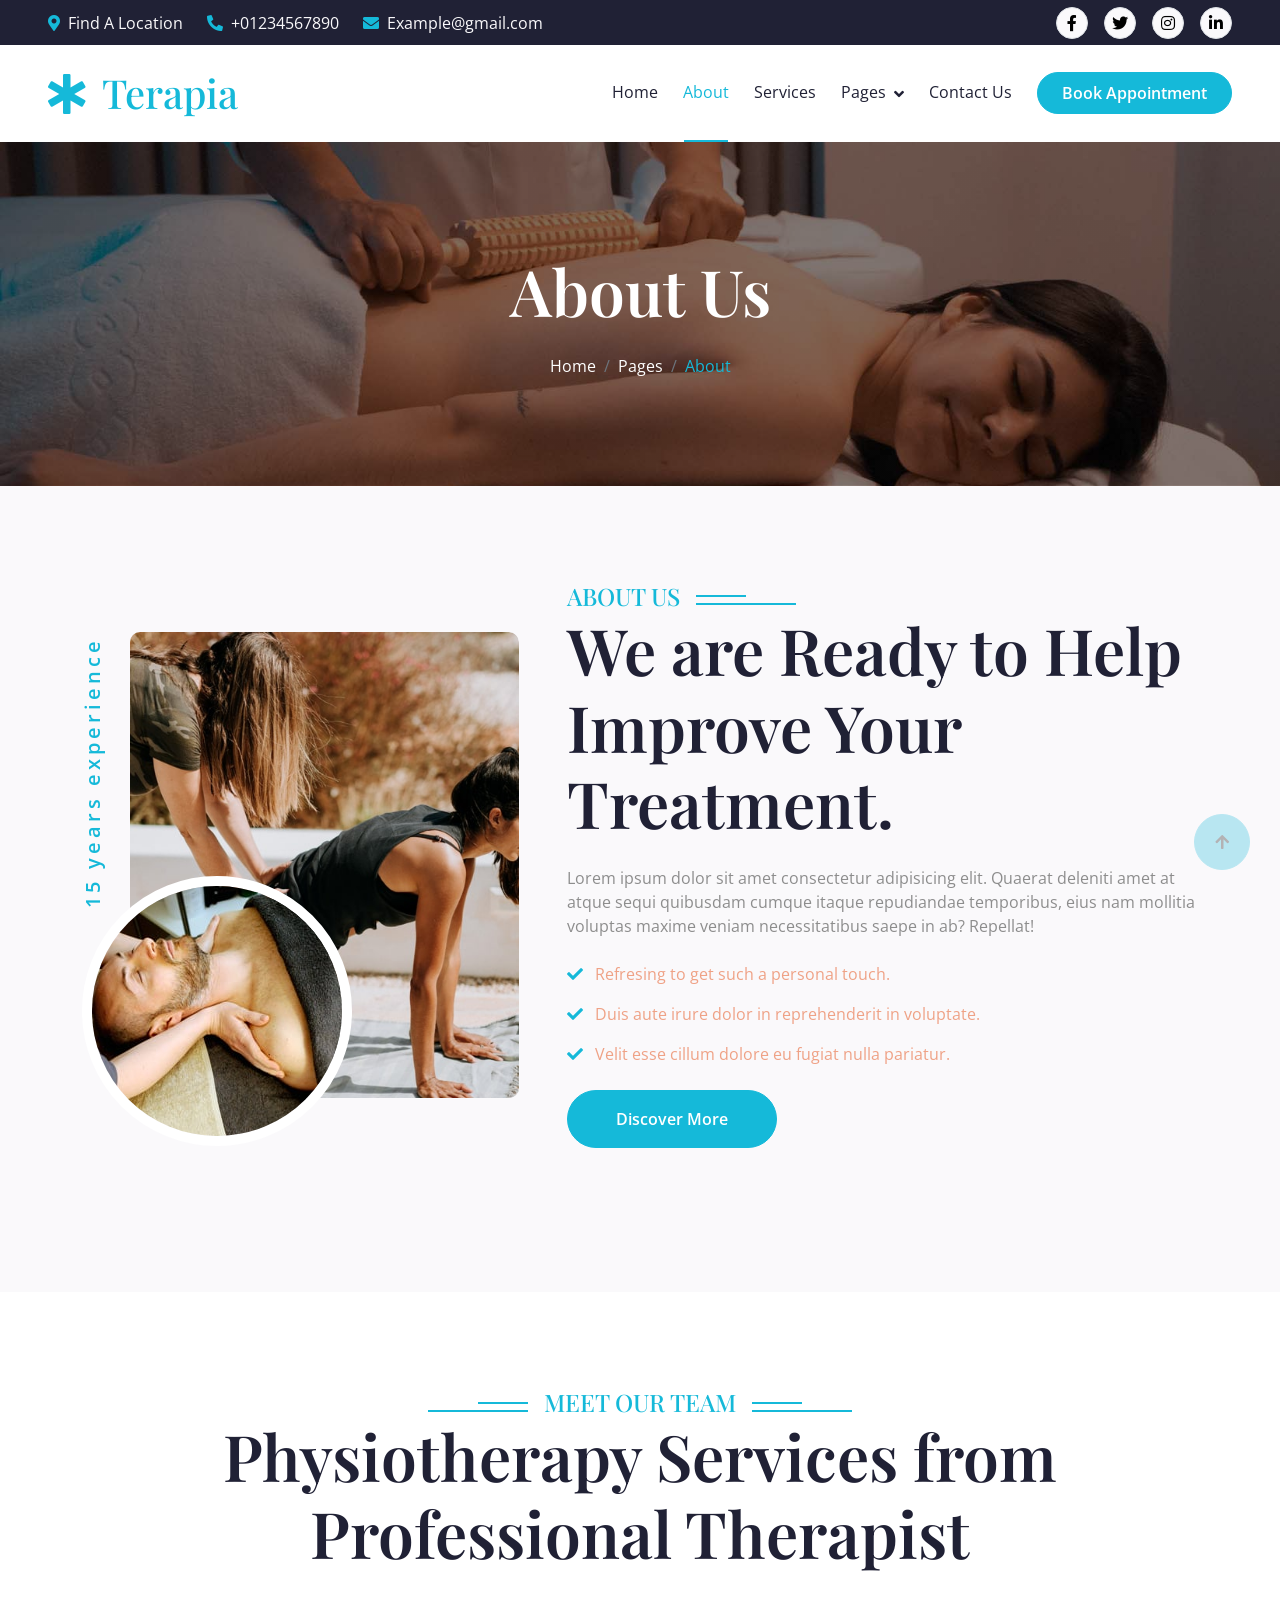
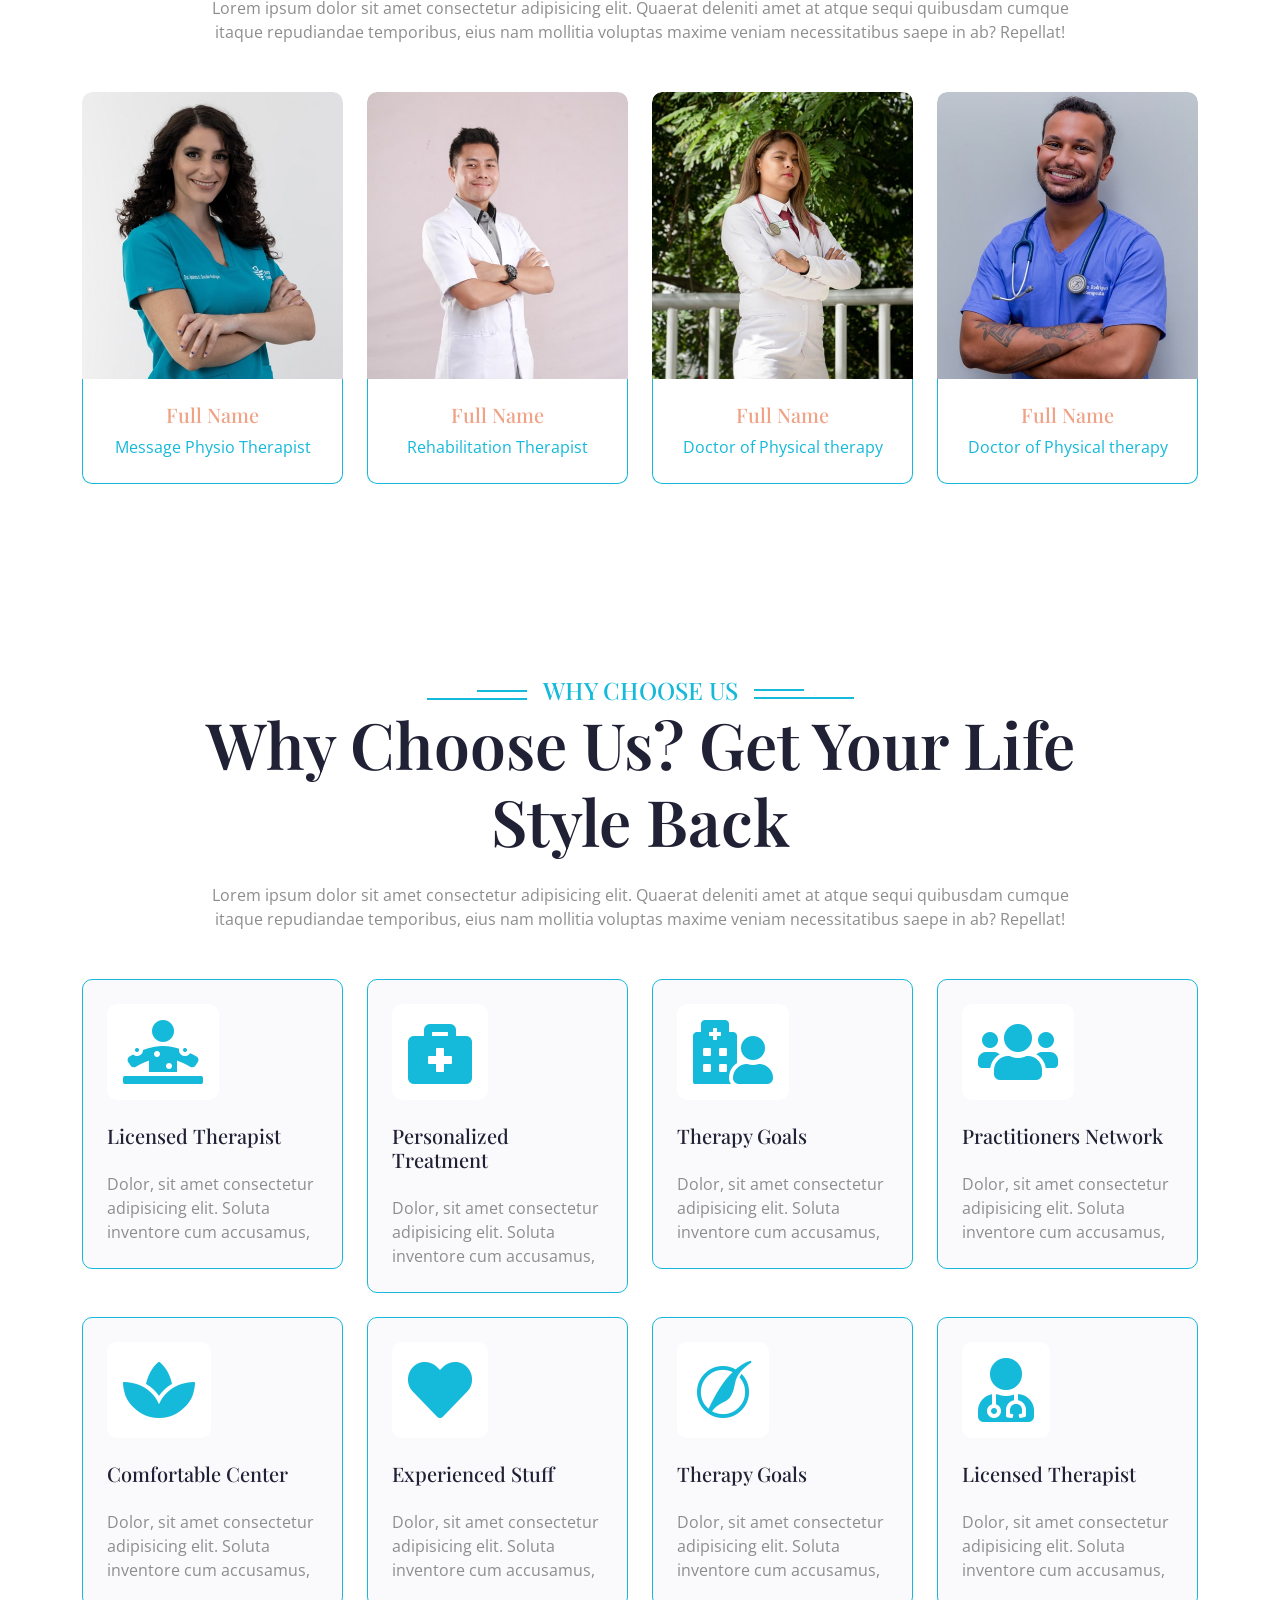
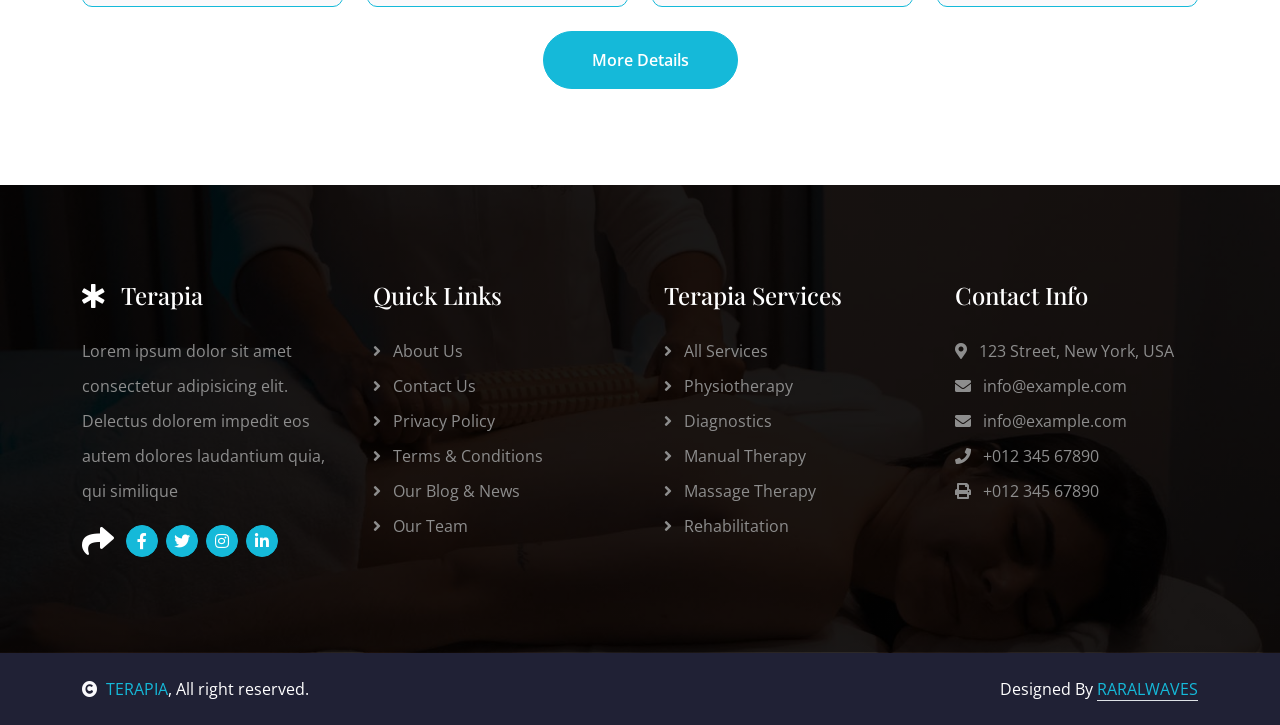
<file: about.html>
<!DOCTYPE html>
<html lang="en">

    <head>
        <meta charset="utf-8">
        <title>Terapia </title>
        <meta content="width=device-width, initial-scale=1.0" name="viewport">
        <meta content="" name="keywords">
        <meta content="" name="description">

        <!-- Google Web Fonts -->
        <link rel="preconnect" href="https://fonts.googleapis.com">
        <link rel="preconnect" href="https://fonts.gstatic.com" crossorigin>
        <link href="https://fonts.googleapis.com/css2?family=Open+Sans:wght@400;500;600&family=Playfair+Display:wght@400;500;600&display=swap" rel="stylesheet"> 

        <!-- Icon Font Stylesheet -->
        <link rel="stylesheet" href="https://use.fontawesome.com/releases/v5.15.4/css/all.css"/>
        <link href="https://cdn.jsdelivr.net/npm/bootstrap-icons@1.4.1/font/bootstrap-icons.css" rel="stylesheet">

        <!-- Libraries Stylesheet -->
        <link href="lib/animate/animate.min.css" rel="stylesheet">
        <link href="lib/owlcarousel/assets/owl.carousel.min.css" rel="stylesheet">


        <!-- Customized Bootstrap Stylesheet -->
        <link href="css/bootstrap.min.css" rel="stylesheet">

        <!-- Template Stylesheet -->
        <link href="css/style.css" rel="stylesheet">
    </head>

    <body>

        <!-- Spinner Start -->
        <div id="spinner" class="show bg-white position-fixed translate-middle w-100 vh-100 top-50 start-50 d-flex align-items-center justify-content-center">
            <div class="spinner-border text-primary" style="width: 3rem; height: 3rem;" role="status">
                <span class="sr-only">Loading...</span>
            </div>
        </div>
        <!-- Spinner End -->


        <!-- Topbar Start -->
        <div class="container-fluid bg-dark px-5 d-none d-lg-block">
            <div class="row gx-0 align-items-center" style="height: 45px;">
                <div class="col-lg-8 text-center text-lg-start mb-lg-0">
                    <div class="d-flex flex-wrap">
                        <a href="#" class="text-light me-4"><i class="fas fa-map-marker-alt text-primary me-2"></i>Find A Location</a>
                        <a href="#" class="text-light me-4"><i class="fas fa-phone-alt text-primary me-2"></i>+01234567890</a>
                        <a href="#" class="text-light me-0"><i class="fas fa-envelope text-primary me-2"></i>Example@gmail.com</a>
                    </div>
                </div>
                <div class="col-lg-4 text-center text-lg-end">
                    <div class="d-flex align-items-center justify-content-end">
                        <a href="#" class="btn btn-light btn-square border rounded-circle nav-fill me-3"><i class="fab fa-facebook-f"></i></a>
                        <a href="#" class="btn btn-light btn-square border rounded-circle nav-fill me-3"><i class="fab fa-twitter"></i></a>
                        <a href="#" class="btn btn-light btn-square border rounded-circle nav-fill me-3"><i class="fab fa-instagram"></i></a>
                        <a href="#" class="btn btn-light btn-square border rounded-circle nav-fill me-0"><i class="fab fa-linkedin-in"></i></a>
                    </div>
                </div>
            </div>
        </div>
        <!-- Topbar End -->


        <!-- Navbar & Hero Start -->
        <div class="container-fluid position-relative p-0">
            <nav class="navbar navbar-expand-lg navbar-light bg-white px-4 px-lg-5 py-3 py-lg-0">
                <a href="index.html" class="navbar-brand p-0">
                    <h1 class="text-primary m-0"><i class="fas fa-star-of-life me-3"></i>Terapia</h1>
                    <!-- <img src="img/logo.png" alt="Logo"> -->
                </a>
                <button class="navbar-toggler" type="button" data-bs-toggle="collapse" data-bs-target="#navbarCollapse">
                    <span class="fa fa-bars"></span>
                </button>
                <div class="collapse navbar-collapse" id="navbarCollapse">
                    <div class="navbar-nav ms-auto py-0">
                        <a href="index.html" class="nav-item nav-link">Home</a>
                        <a href="about.html" class="nav-item nav-link active">About</a>
                        <a href="service.html" class="nav-item nav-link">Services</a>
                        <div class="nav-item dropdown">
                            <a href="#" class="nav-link dropdown-toggle" data-bs-toggle="dropdown">Pages</a>
                            <div class="dropdown-menu m-0">
                                <a href="appointment.html" class="dropdown-item">Appointment</a>
                                <a href="feature.html" class="dropdown-item">Features</a>
                                <a href="blog.html" class="dropdown-item">Our Blog</a>
                                <a href="team.html" class="dropdown-item">Our Team</a>
                                <a href="testimonial.html" class="dropdown-item">Testimonial</a>
                                <a href="404.html" class="dropdown-item">404 Page</a>
                            </div>
                        </div>
                        <a href="contact.html" class="nav-item nav-link">Contact Us</a>
                    </div>
                    <a href="#" class="btn btn-primary rounded-pill text-white py-2 px-4 flex-wrap flex-sm-shrink-0">Book Appointment</a>
                </div>
            </nav>
        </div>
        <!-- Navbar End -->


        <!-- Header Start -->
        <div class="container-fluid bg-breadcrumb">
            <div class="container text-center py-5" style="max-width: 900px;">
                <h3 class="text-white display-3 mb-4 wow fadeInDown" data-wow-delay="0.1s">About Us</h1>
                <ol class="breadcrumb justify-content-center mb-0 wow fadeInDown" data-wow-delay="0.3s">
                    <li class="breadcrumb-item"><a href="index.html">Home</a></li>
                    <li class="breadcrumb-item"><a href="#">Pages</a></li>
                    <li class="breadcrumb-item active text-primary">About</li>
                </ol>    
            </div>
        </div>
        <!-- Header End -->


        <!-- About Start -->
        <div class="container-fluid about bg-light py-5">
            <div class="container py-5">
                <div class="row g-5 align-items-center">
                    <div class="col-lg-5 wow fadeInLeft" data-wow-delay="0.2s">
                        <div class="about-img pb-5 ps-5">
                            <img src="img/about-1.jpg" class="img-fluid rounded w-100" style="object-fit: cover;" alt="Image">
                            <div class="about-img-inner">
                                <img src="img/about-2.jpg" class="img-fluid rounded-circle w-100 h-100" alt="Image">
                            </div>
                            <div class="about-experience">15 years experience</div>
                        </div>
                    </div>
                    <div class="col-lg-7 wow fadeInRight" data-wow-delay="0.4s">
                        <div class="section-title text-start mb-5">
                            <h4 class="sub-title pe-3 mb-0">About Us</h4>
                            <h1 class="display-3 mb-4">We are Ready to Help Improve Your Treatment.</h1>
                            <p class="mb-4">Lorem ipsum dolor sit amet consectetur adipisicing elit. Quaerat deleniti amet at atque sequi quibusdam cumque itaque repudiandae temporibus, eius nam mollitia voluptas maxime veniam necessitatibus saepe in ab? Repellat!</p>
                            <div class="mb-4">
                                <p class="text-secondary"><i class="fa fa-check text-primary me-2"></i> Refresing to get such a personal touch.</p>
                                <p class="text-secondary"><i class="fa fa-check text-primary me-2"></i> Duis aute irure dolor in reprehenderit in voluptate.</p>
                                <p class="text-secondary"><i class="fa fa-check text-primary me-2"></i> Velit esse cillum dolore eu fugiat nulla pariatur.</p>
                            </div>
                            <a href="#" class="btn btn-primary rounded-pill text-white py-3 px-5">Discover More</a>
                        </div>
                    </div>
                </div>
            </div>
        </div>
        <!-- About End -->


        <!-- Team Start -->
        <div class="container-fluid team py-5">
            <div class="container py-5">
                <div class="section-title mb-5 wow fadeInUp" data-wow-delay="0.1s">
                    <div class="sub-style">
                        <h4 class="sub-title px-3 mb-0">Meet our team</h4>
                    </div>
                    <h1 class="display-3 mb-4">Physiotherapy Services from Professional Therapist</h1>
                    <p class="mb-0">Lorem ipsum dolor sit amet consectetur adipisicing elit. Quaerat deleniti amet at atque sequi quibusdam cumque itaque repudiandae temporibus, eius nam mollitia voluptas maxime veniam necessitatibus saepe in ab? Repellat!</p>
                </div>
                <div class="row g-4 justify-content-center">
                    <div class="col-md-6 col-lg-6 col-xl-3 wow fadeInUp" data-wow-delay="0.1s">
                        <div class="team-item rounded">
                            <div class="team-img rounded-top h-100">
                                <img src="img/team-1.jpg" class="img-fluid rounded-top w-100" alt="">
                                <div class="team-icon d-flex justify-content-center">
                                    <a class="btn btn-square btn-primary text-white rounded-circle mx-1" href=""><i class="fab fa-facebook-f"></i></a>
                                    <a class="btn btn-square btn-primary text-white rounded-circle mx-1" href=""><i class="fab fa-twitter"></i></a>
                                    <a class="btn btn-square btn-primary text-white rounded-circle mx-1" href=""><i class="fab fa-instagram"></i></a>
                                    <a class="btn btn-square btn-primary text-white rounded-circle mx-1" href=""><i class="fab fa-linkedin-in"></i></a>
                                </div>
                            </div>
                            <div class="team-content text-center border border-primary border-top-0 rounded-bottom p-4">
                                <h5>Full Name</h5>
                                <p class="mb-0">Message Physio Therapist</p>
                            </div>
                        </div>
                    </div>
                    <div class="col-md-6 col-lg-6 col-xl-3 wow fadeInUp" data-wow-delay="0.3s">
                        <div class="team-item rounded">
                            <div class="team-img rounded-top h-100">
                                <img src="img/team-2.jpg" class="img-fluid rounded-top w-100" alt="">
                                <div class="team-icon d-flex justify-content-center">
                                    <a class="btn btn-square btn-primary text-white rounded-circle mx-1" href=""><i class="fab fa-facebook-f"></i></a>
                                    <a class="btn btn-square btn-primary text-white rounded-circle mx-1" href=""><i class="fab fa-twitter"></i></a>
                                    <a class="btn btn-square btn-primary text-white rounded-circle mx-1" href=""><i class="fab fa-instagram"></i></a>
                                    <a class="btn btn-square btn-primary text-white rounded-circle mx-1" href=""><i class="fab fa-linkedin-in"></i></a>
                                </div>
                            </div>
                            <div class="team-content text-center border border-primary border-top-0 rounded-bottom p-4">
                                <h5>Full Name</h5>
                                <p class="mb-0">Rehabilitation Therapist</p>
                            </div>
                        </div>
                    </div>
                    <div class="col-md-6 col-lg-6 col-xl-3 wow fadeInUp" data-wow-delay="0.5s">
                        <div class="team-item rounded">
                            <div class="team-img rounded-top h-100">
                                <img src="img/team-3.jpg" class="img-fluid rounded-top w-100" alt="">
                                <div class="team-icon d-flex justify-content-center">
                                    <a class="btn btn-square btn-primary text-white rounded-circle mx-1" href=""><i class="fab fa-facebook-f"></i></a>
                                    <a class="btn btn-square btn-primary text-white rounded-circle mx-1" href=""><i class="fab fa-twitter"></i></a>
                                    <a class="btn btn-square btn-primary text-white rounded-circle mx-1" href=""><i class="fab fa-instagram"></i></a>
                                    <a class="btn btn-square btn-primary text-white rounded-circle mx-1" href=""><i class="fab fa-linkedin-in"></i></a>
                                </div>
                            </div>
                            <div class="team-content text-center border border-primary border-top-0 rounded-bottom p-4">
                                <h5>Full Name</h5>
                                <p class="mb-0">Doctor of Physical therapy</p>
                            </div>
                        </div>
                    </div>
                    <div class="col-md-6 col-lg-6 col-xl-3 wow fadeInUp" data-wow-delay="0.7s">
                        <div class="team-item rounded">
                            <div class="team-img rounded-top h-100">
                                <img src="img/team-4.jpg" class="img-fluid rounded-top w-100" alt="">
                                <div class="team-icon d-flex justify-content-center">
                                    <a class="btn btn-square btn-primary text-white rounded-circle mx-1" href=""><i class="fab fa-facebook-f"></i></a>
                                    <a class="btn btn-square btn-primary text-white rounded-circle mx-1" href=""><i class="fab fa-twitter"></i></a>
                                    <a class="btn btn-square btn-primary text-white rounded-circle mx-1" href=""><i class="fab fa-instagram"></i></a>
                                    <a class="btn btn-square btn-primary text-white rounded-circle mx-1" href=""><i class="fab fa-linkedin-in"></i></a>
                                </div>
                            </div>
                            <div class="team-content text-center border border-primary border-top-0 rounded-bottom p-4">
                                <h5>Full Name</h5>
                                <p class="mb-0">Doctor of Physical therapy</p>
                            </div>
                        </div>
                    </div>
                </div>
            </div>
        </div>
        <!-- Team End -->


        <!-- Feature Start -->
        <div class="container-fluid feature py-5">
            <div class="container py-5">
                <div class="section-title mb-5 wow fadeInUp" data-wow-delay="0.1s">
                    <div class="sub-style">
                        <h4 class="sub-title px-3 mb-0">Why Choose Us</h4>
                    </div>
                    <h1 class="display-3 mb-4">Why Choose Us? Get Your Life Style Back</h1>
                    <p class="mb-0">Lorem ipsum dolor sit amet consectetur adipisicing elit. Quaerat deleniti amet at atque sequi quibusdam cumque itaque repudiandae temporibus, eius nam mollitia voluptas maxime veniam necessitatibus saepe in ab? Repellat!</p>
                </div>
                <div class="row g-4 justify-content-center">
                    <div class="col-md-6 col-lg-4 col-xl-3 wow fadeInUp" data-wow-delay="0.1s">
                        <div class="row-cols-1 feature-item p-4">
                            <div class="col-12">
                                <div class="feature-icon mb-4">
                                    <div class="p-3 d-inline-flex bg-white rounded">
                                        <i class="fas fa-diagnoses fa-4x text-primary"></i>
                                    </div>
                                </div>
                                <div class="feature-content d-flex flex-column">
                                    <h5 class="mb-4">Licensed Therapist</h5>
                                    <p class="mb-0">Dolor, sit amet consectetur adipisicing elit. Soluta inventore cum accusamus,</p>
                                </div>
                            </div>
                        </div>
                    </div>
                    <div class="col-md-6 col-lg-4 col-xl-3 wow fadeInUp" data-wow-delay="0.3s">
                        <div class="row-cols-1 feature-item p-4">
                            <div class="col-12">
                                <div class="feature-icon mb-4">
                                    <div class="p-3 d-inline-flex bg-white rounded">
                                        <i class="fas fa-briefcase-medical fa-4x text-primary"></i>
                                    </div>
                                </div>
                                <div class="feature-content d-flex flex-column">
                                    <h5 class="mb-4">Personalized Treatment</h5>
                                    <p class="mb-0">Dolor, sit amet consectetur adipisicing elit. Soluta inventore cum accusamus,</p>
                                </div>
                            </div>
                        </div>
                    </div>
                    <div class="col-md-6 col-lg-4 col-xl-3 wow fadeInUp" data-wow-delay="0.5s">
                        <div class="row-cols-1 feature-item p-4">
                            <div class="col-12">
                                <div class="feature-icon mb-4">
                                    <div class="p-3 d-inline-flex bg-white rounded">
                                        <i class="fas fa-hospital-user fa-4x text-primary"></i>
                                    </div>
                                </div>
                                <div class="feature-content d-flex flex-column">
                                    <h5 class="mb-4">Therapy Goals</h5>
                                    <p class="mb-0">Dolor, sit amet consectetur adipisicing elit. Soluta inventore cum accusamus,</p>
                                </div>
                            </div>
                        </div>
                    </div>
                    <div class="col-md-6 col-lg-4 col-xl-3 wow fadeInUp" data-wow-delay="0.7s">
                        <div class="row-cols-1 feature-item p-4">
                            <div class="col-12">
                                <div class="feature-icon mb-4">
                                    <div class="p-3 d-inline-flex bg-white rounded">
                                        <i class="fas fa-users fa-4x text-primary"></i>
                                    </div>
                                </div>
                                <div class="feature-content d-flex flex-column">
                                    <h5 class="mb-4">Practitioners Network</h5>
                                    <p class="mb-0">Dolor, sit amet consectetur adipisicing elit. Soluta inventore cum accusamus,</p>
                                </div>
                            </div>
                        </div>
                    </div>
                    <div class="col-md-6 col-lg-4 col-xl-3 wow fadeInUp" data-wow-delay="0.1s">
                        <div class="row-cols-1 feature-item p-4">
                            <div class="col-12">
                                <div class="feature-icon mb-4">
                                    <div class="p-3 d-inline-flex bg-white rounded">
                                        <i class="fas fa-spa fa-4x text-primary"></i>
                                    </div>
                                </div>
                                <div class="feature-content d-flex flex-column">
                                    <h5 class="mb-4">Comfortable Center</h5>
                                    <p class="mb-0">Dolor, sit amet consectetur adipisicing elit. Soluta inventore cum accusamus,</p>
                                </div>
                            </div>
                        </div>
                    </div>
                    <div class="col-md-6 col-lg-4 col-xl-3 wow fadeInUp" data-wow-delay="0.3s">
                        <div class="row-cols-1 feature-item p-4">
                            <div class="col-12">
                                <div class="feature-icon mb-4">
                                    <div class="p-3 d-inline-flex bg-white rounded">
                                        <i class="fas fa-heart fa-4x text-primary"></i>
                                    </div>
                                </div>
                                <div class="feature-content d-flex flex-column">
                                    <h5 class="mb-4">Experienced Stuff</h5>
                                    <p class="mb-0">Dolor, sit amet consectetur adipisicing elit. Soluta inventore cum accusamus,</p>
                                </div>
                            </div>
                        </div>
                    </div>
                    <div class="col-md-6 col-lg-4 col-xl-3 wow fadeInUp" data-wow-delay="0.5s">
                        <div class="row-cols-1 feature-item p-4">
                            <div class="col-12">
                                <div class="feature-icon mb-4">
                                    <div class="p-3 d-inline-flex bg-white rounded">
                                        <i class="fab fa-pied-piper fa-4x text-primary"></i>
                                    </div>
                                </div>
                                <div class="feature-content d-flex flex-column">
                                    <h5 class="mb-4">Therapy Goals</h5>
                                    <p class="mb-0">Dolor, sit amet consectetur adipisicing elit. Soluta inventore cum accusamus,</p>
                                </div>
                            </div>
                        </div>
                    </div>
                    <div class="col-md-6 col-lg-4 col-xl-3 wow fadeInUp" data-wow-delay="0.7s">
                        <div class="row-cols-1 feature-item p-4">
                            <div class="col-12">
                                <div class="feature-icon mb-4">
                                    <div class="p-3 d-inline-flex bg-white rounded">
                                        <i class="fas fa-user-md fa-4x text-primary"></i>
                                    </div>
                                </div>
                                <div class="feature-content d-flex flex-column">
                                    <h5 class="mb-4">Licensed Therapist</h5>
                                    <p class="mb-0">Dolor, sit amet consectetur adipisicing elit. Soluta inventore cum accusamus,</p>
                                </div>
                            </div>
                        </div>
                    </div>
                    <div class="col-12 text-center wow fadeInUp" data-wow-delay="0.2s">
                        <a href="#" class="btn btn-primary rounded-pill text-white py-3 px-5">More Details</a>
                    </div>
                </div>
            </div>
        </div>
        <!-- Feature End -->


        <!-- Footer Start -->
        <div class="container-fluid footer py-5 wow fadeIn" data-wow-delay="0.2s">
            <div class="container py-5">
                <div class="row g-5">
                    <div class="col-md-6 col-lg-6 col-xl-3">
                        <div class="footer-item d-flex flex-column">
                            <h4 class="text-white mb-4"><i class="fas fa-star-of-life me-3"></i>Terapia</h4>
                            <p>Lorem ipsum dolor sit amet consectetur adipisicing elit. Delectus dolorem impedit eos autem dolores laudantium quia, qui similique
                            </p>
                            <div class="d-flex align-items-center">
                                <i class="fas fa-share fa-2x text-white me-2"></i>
                                <a class="btn-square btn btn-primary text-white rounded-circle mx-1" href=""><i class="fab fa-facebook-f"></i></a>
                                <a class="btn-square btn btn-primary text-white rounded-circle mx-1" href=""><i class="fab fa-twitter"></i></a>
                                <a class="btn-square btn btn-primary text-white rounded-circle mx-1" href=""><i class="fab fa-instagram"></i></a>
                                <a class="btn-square btn btn-primary text-white rounded-circle mx-1" href=""><i class="fab fa-linkedin-in"></i></a>
                            </div>
                        </div>
                    </div>
                    <div class="col-md-6 col-lg-6 col-xl-3">
                        <div class="footer-item d-flex flex-column">
                            <h4 class="mb-4 text-white">Quick Links</h4>
                            <a href=""><i class="fas fa-angle-right me-2"></i> About Us</a>
                            <a href=""><i class="fas fa-angle-right me-2"></i> Contact Us</a>
                            <a href=""><i class="fas fa-angle-right me-2"></i> Privacy Policy</a>
                            <a href=""><i class="fas fa-angle-right me-2"></i> Terms & Conditions</a>
                            <a href=""><i class="fas fa-angle-right me-2"></i> Our Blog & News</a>
                            <a href=""><i class="fas fa-angle-right me-2"></i> Our Team</a>
                        </div>
                    </div>
                    <div class="col-md-6 col-lg-6 col-xl-3">
                        <div class="footer-item d-flex flex-column">
                            <h4 class="mb-4 text-white">Terapia Services</h4>
                            <a href=""><i class="fas fa-angle-right me-2"></i> All Services</a>
                            <a href=""><i class="fas fa-angle-right me-2"></i> Physiotherapy</a>
                            <a href=""><i class="fas fa-angle-right me-2"></i> Diagnostics</a>
                            <a href=""><i class="fas fa-angle-right me-2"></i> Manual Therapy</a>
                            <a href=""><i class="fas fa-angle-right me-2"></i> Massage Therapy</a>
                            <a href=""><i class="fas fa-angle-right me-2"></i> Rehabilitation</a>
                        </div>
                    </div>
                    <div class="col-md-6 col-lg-6 col-xl-3">
                        <div class="footer-item d-flex flex-column">
                            <h4 class="mb-4 text-white">Contact Info</h4>
                            <a href=""><i class="fa fa-map-marker-alt me-2"></i> 123 Street, New York, USA</a>
                            <a href=""><i class="fas fa-envelope me-2"></i> info@example.com</a>
                            <a href=""><i class="fas fa-envelope me-2"></i> info@example.com</a>
                            <a href=""><i class="fas fa-phone me-2"></i> +012 345 67890</a>
                            <a href="" class="mb-3"><i class="fas fa-print me-2"></i> +012 345 67890</a>
                        </div>
                    </div>
                </div>
            </div>
        </div>
        <!-- Footer End -->
        
     <!-- Copyright Start -->
        <div class="container-fluid copyright py-4">
            <div class="container">
                <div class="row g-4 align-items-center">
                    <div class="col-md-6 text-center text-md-start mb-md-0">
                        <span class="text-white"><a href="#"><i class="fas fa-copyright text-light me-2"></i>TERAPIA</a>, All right reserved.</span>
                    </div>
                    <div class="col-md-6 text-center text-md-end text-white">
                      
                        Designed By <a class="border-bottom" href="https://raralwavessolutions.co.ke/">RARALWAVES </a>
                    </div>
                </div>
            </div>
        </div>
        <!-- Copyright End -->

        <!-- Back to Top -->
        <a href="#" class="btn btn-primary btn-lg-square back-to-top"><i class="fa fa-arrow-up"></i></a>   

        
        <!-- JavaScript Libraries -->
        <script src="https://ajax.googleapis.com/ajax/libs/jquery/3.6.4/jquery.min.js"></script>
        <script src="https://cdn.jsdelivr.net/npm/bootstrap@5.0.0/dist/js/bootstrap.bundle.min.js"></script>
        <script src="lib/wow/wow.min.js"></script>
        <script src="lib/easing/easing.min.js"></script>
        <script src="lib/waypoints/waypoints.min.js"></script>
        <script src="lib/owlcarousel/owl.carousel.min.js"></script>
        

        <!-- Template Javascript -->
        <script src="js/main.js"></script>
        
    </body>


</html>
</file>
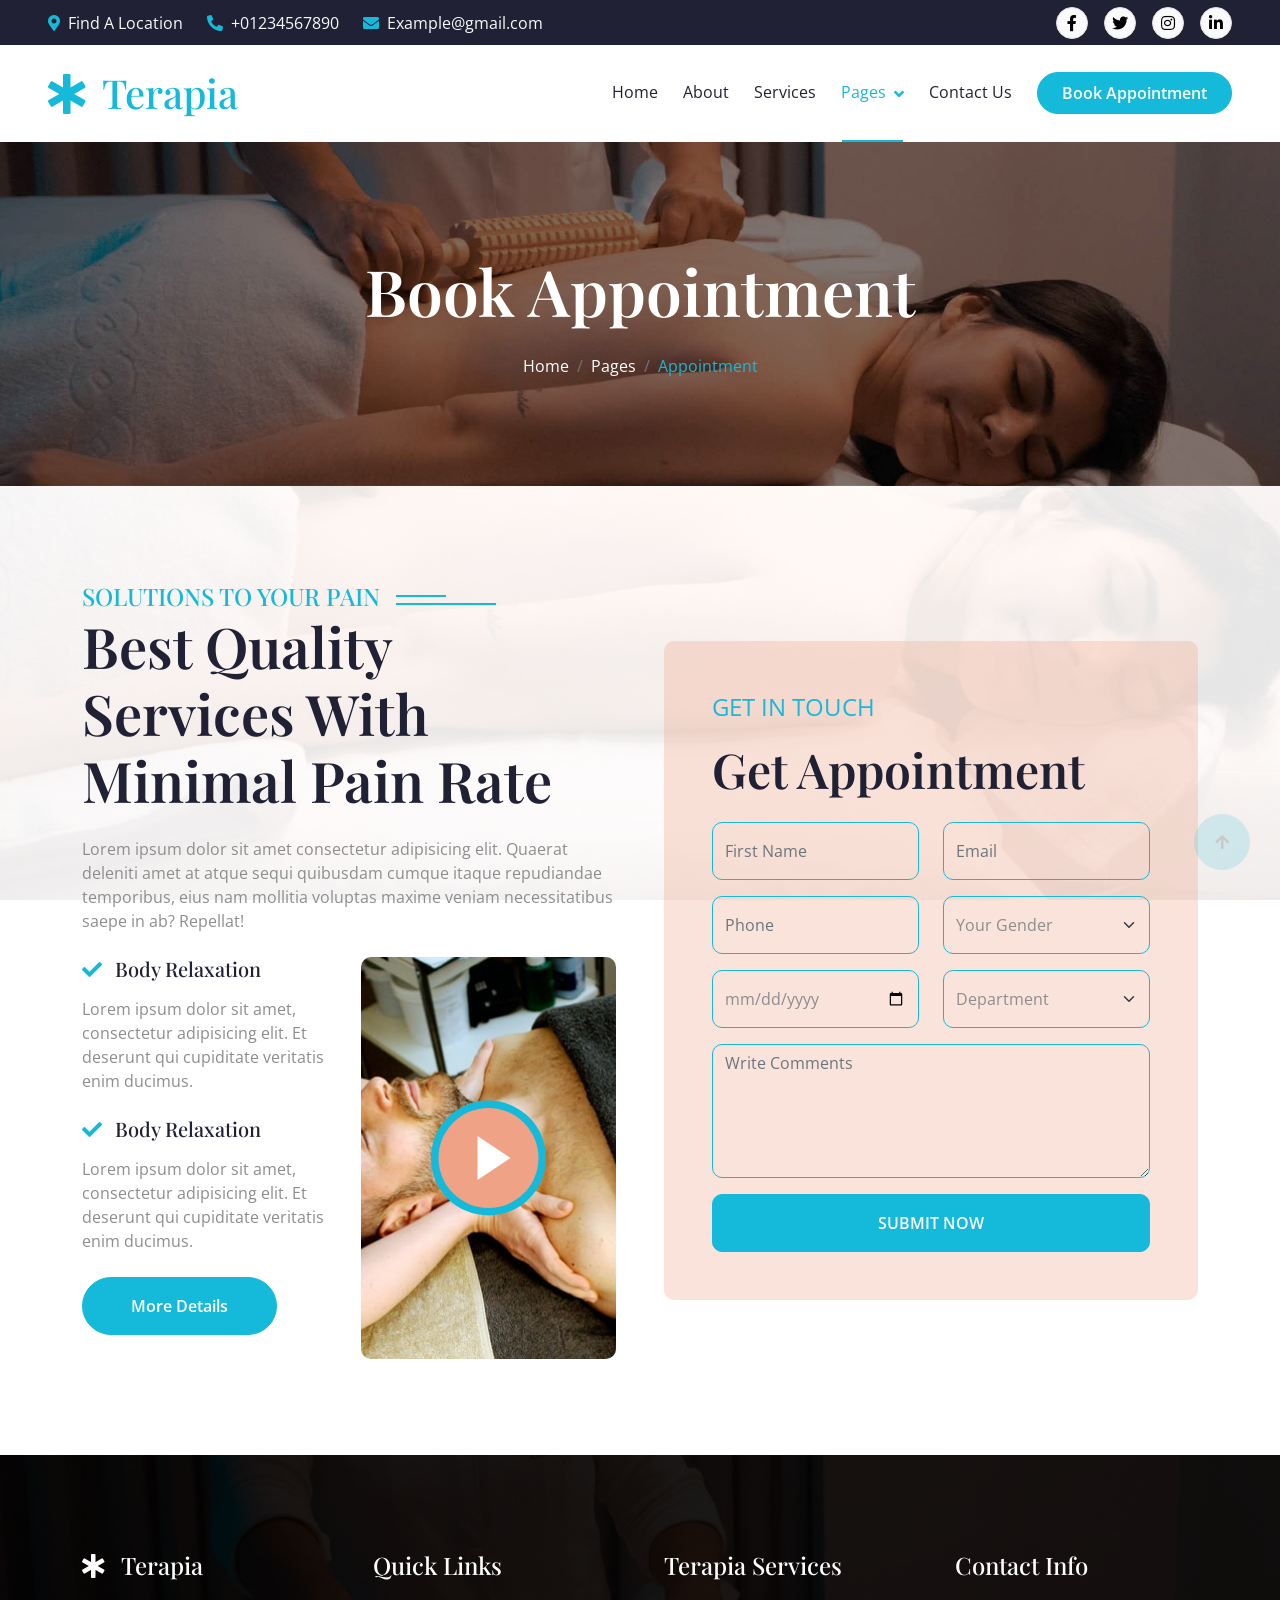
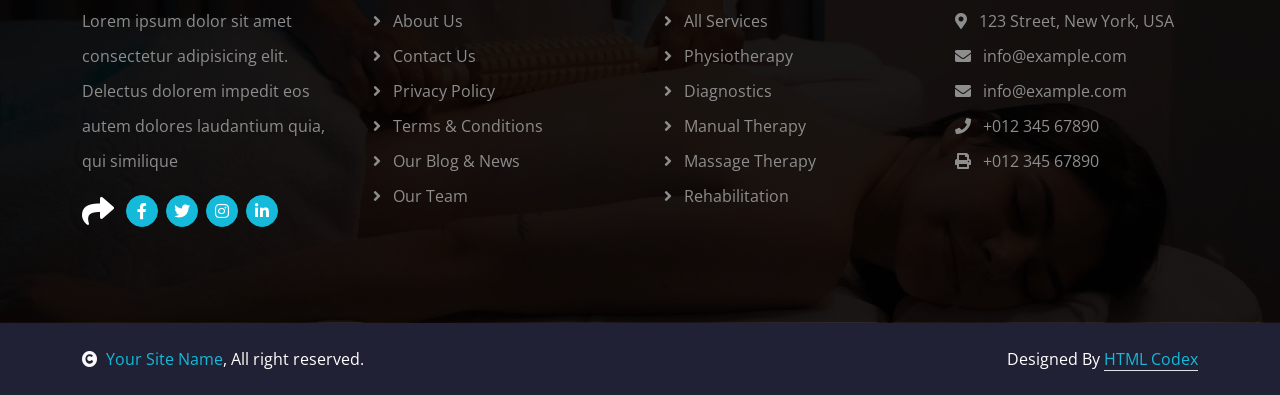
<file: appointment.html>
<!DOCTYPE html>
<html lang="en">

    <head>
        <meta charset="utf-8">
        <title>Terapia</title>
        <meta content="width=device-width, initial-scale=1.0" name="viewport">
        <meta content="" name="keywords">
        <meta content="" name="description">

        <!-- Google Web Fonts -->
        <link rel="preconnect" href="https://fonts.googleapis.com">
        <link rel="preconnect" href="https://fonts.gstatic.com" crossorigin>
        <link href="https://fonts.googleapis.com/css2?family=Open+Sans:wght@400;500;600&family=Playfair+Display:wght@400;500;600&display=swap" rel="stylesheet"> 

        <!-- Icon Font Stylesheet -->
        <link rel="stylesheet" href="https://use.fontawesome.com/releases/v5.15.4/css/all.css"/>
        <link href="https://cdn.jsdelivr.net/npm/bootstrap-icons@1.4.1/font/bootstrap-icons.css" rel="stylesheet">

        <!-- Libraries Stylesheet -->
        <link href="lib/animate/animate.min.css" rel="stylesheet">
        <link href="lib/owlcarousel/assets/owl.carousel.min.css" rel="stylesheet">


        <!-- Customized Bootstrap Stylesheet -->
        <link href="css/bootstrap.min.css" rel="stylesheet">

        <!-- Template Stylesheet -->
        <link href="css/style.css" rel="stylesheet">
    </head>

    <body>

        <!-- Spinner Start -->
        <div id="spinner" class="show bg-white position-fixed translate-middle w-100 vh-100 top-50 start-50 d-flex align-items-center justify-content-center">
            <div class="spinner-border text-primary" style="width: 3rem; height: 3rem;" role="status">
                <span class="sr-only">Loading...</span>
            </div>
        </div>
        <!-- Spinner End -->


        <!-- Topbar Start -->
        <div class="container-fluid bg-dark px-5 d-none d-lg-block">
            <div class="row gx-0 align-items-center" style="height: 45px;">
                <div class="col-lg-8 text-center text-lg-start mb-lg-0">
                    <div class="d-flex flex-wrap">
                        <a href="#" class="text-light me-4"><i class="fas fa-map-marker-alt text-primary me-2"></i>Find A Location</a>
                        <a href="#" class="text-light me-4"><i class="fas fa-phone-alt text-primary me-2"></i>+01234567890</a>
                        <a href="#" class="text-light me-0"><i class="fas fa-envelope text-primary me-2"></i>Example@gmail.com</a>
                    </div>
                </div>
                <div class="col-lg-4 text-center text-lg-end">
                    <div class="d-flex align-items-center justify-content-end">
                        <a href="#" class="btn btn-light btn-square border rounded-circle nav-fill me-3"><i class="fab fa-facebook-f"></i></a>
                        <a href="#" class="btn btn-light btn-square border rounded-circle nav-fill me-3"><i class="fab fa-twitter"></i></a>
                        <a href="#" class="btn btn-light btn-square border rounded-circle nav-fill me-3"><i class="fab fa-instagram"></i></a>
                        <a href="#" class="btn btn-light btn-square border rounded-circle nav-fill me-0"><i class="fab fa-linkedin-in"></i></a>
                    </div>
                </div>
            </div>
        </div>
        <!-- Topbar End -->


        <!-- Navbar & Hero Start -->
        <div class="container-fluid position-relative p-0">
            <nav class="navbar navbar-expand-lg navbar-light bg-white px-4 px-lg-5 py-3 py-lg-0">
                <a href="index.html" class="navbar-brand p-0">
                    <h1 class="text-primary m-0"><i class="fas fa-star-of-life me-3"></i>Terapia</h1>
                    <!-- <img src="img/logo.png" alt="Logo"> -->
                </a>
                <button class="navbar-toggler" type="button" data-bs-toggle="collapse" data-bs-target="#navbarCollapse">
                    <span class="fa fa-bars"></span>
                </button>
                <div class="collapse navbar-collapse" id="navbarCollapse">
                    <div class="navbar-nav ms-auto py-0">
                        <a href="index.html" class="nav-item nav-link">Home</a>
                        <a href="about.html" class="nav-item nav-link">About</a>
                        <a href="service.html" class="nav-item nav-link">Services</a>
                        <div class="nav-item dropdown">
                            <a href="#" class="nav-link dropdown-toggle active" data-bs-toggle="dropdown">Pages</a>
                            <div class="dropdown-menu m-0">
                                <a href="appointment.html" class="dropdown-item active">Appointment</a>
                                <a href="feature.html" class="dropdown-item">Features</a>
                                <a href="blog.html" class="dropdown-item">Our Blog</a>
                                <a href="team.html" class="dropdown-item">Our Team</a>
                                <a href="testimonial.html" class="dropdown-item">Testimonial</a>
                                <a href="404.html" class="dropdown-item">404 Page</a>
                            </div>
                        </div>
                        <a href="contact.html" class="nav-item nav-link">Contact Us</a>
                    </div>
                    <a href="#" class="btn btn-primary rounded-pill text-white py-2 px-4 flex-wrap flex-sm-shrink-0">Book Appointment</a>
                </div>
            </nav>
        </div>
        <!-- Navbar End -->


        <!-- Header Start -->
        <div class="container-fluid bg-breadcrumb">
            <div class="container text-center py-5" style="max-width: 900px;">
                <h3 class="text-white display-3 mb-4 wow fadeInDown" data-wow-delay="0.1s">Book Appointment</h1>
                <ol class="breadcrumb justify-content-center mb-0 wow fadeInDown" data-wow-delay="0.3s">
                    <li class="breadcrumb-item"><a href="index.html">Home</a></li>
                    <li class="breadcrumb-item"><a href="#">Pages</a></li>
                    <li class="breadcrumb-item active text-primary">Appointment</li>
                </ol>    
            </div>
        </div>
        <!-- Header End -->


        <!-- Book Appointment Start -->
        <div class="container-fluid appointment py-5">
            <div class="container py-5">
                <div class="row g-5 align-items-center">
                    <div class="col-lg-6 wow fadeInLeft" data-wow-delay="0.2">
                        <div class="section-title text-start">
                            <h4 class="sub-title pe-3 mb-0">Solutions To Your Pain</h4>
                            <h1 class="display-4 mb-4">Best Quality Services With Minimal Pain Rate</h1>
                            <p class="mb-4">Lorem ipsum dolor sit amet consectetur adipisicing elit. Quaerat deleniti amet at atque sequi quibusdam cumque itaque repudiandae temporibus, eius nam mollitia voluptas maxime veniam necessitatibus saepe in ab? Repellat!</p>
                            <div class="row g-4">
                                <div class="col-sm-6">
                                    <div class="d-flex flex-column h-100">
                                        <div class="mb-4">
                                            <h5 class="mb-3"><i class="fa fa-check text-primary me-2"></i> Body Relaxation</h5>
                                            <p class="mb-0">Lorem ipsum dolor sit amet, consectetur adipisicing elit. Et deserunt qui cupiditate veritatis enim ducimus.</p>
                                        </div>
                                        <div class="mb-4">
                                            <h5 class="mb-3"><i class="fa fa-check text-primary me-2"></i> Body Relaxation</h5>
                                            <p class="mb-0">Lorem ipsum dolor sit amet, consectetur adipisicing elit. Et deserunt qui cupiditate veritatis enim ducimus.</p>
                                        </div>
                                        <div class="text-start mb-4">
                                            <a href="#" class="btn btn-primary rounded-pill text-white py-3 px-5">More Details</a>
                                        </div>
                                    </div>
                                </div>
                                <div class="col-sm-6">
                                    <div class="video h-100">
                                        <img src="img/video-img.jpg" class="img-fluid rounded w-100 h-100" style="object-fit: cover;" alt="">
                                        <button type="button" class="btn btn-play" data-bs-toggle="modal" data-src="https://www.youtube.com/embed/DWRcNpR6Kdc" data-bs-target="#videoModal">
                                            <span></span>
                                        </button>
                                    </div>
                                </div>
                            </div>
                        </div>
                    </div>
                    <div class="col-lg-6 wow fadeInRight" data-wow-delay="0.4s">
                        <div class="appointment-form rounded p-5">
                            <p class="fs-4 text-uppercase text-primary">Get In Touch</p>
                            <h1 class="display-5 mb-4">Get Appointment</h1>
                            <form>
                                <div class="row gy-3 gx-4">
                                    <div class="col-xl-6">
                                        <input type="text" class="form-control py-3 border-primary bg-transparent text-white" placeholder="First Name">
                                    </div>
                                    <div class="col-xl-6">
                                        <input type="email" class="form-control py-3 border-primary bg-transparent text-white" placeholder="Email">
                                    </div>
                                    <div class="col-xl-6">
                                        <input type="phone" class="form-control py-3 border-primary bg-transparent" placeholder="Phone">
                                    </div>
                                    <div class="col-xl-6">
                                        <select class="form-select py-3 border-primary bg-transparent" aria-label="Default select example">
                                            <option selected>Your Gender</option>
                                            <option value="1">Male</option>
                                            <option value="2">FeMale</option>
                                            <option value="3">Others</option>
                                        </select>
                                    </div>
                                    <div class="col-xl-6">
                                        <input type="date" class="form-control py-3 border-primary bg-transparent">
                                    </div>
                                    <div class="col-xl-6">
                                        <select class="form-select py-3 border-primary bg-transparent" aria-label="Default select example">
                                            <option selected>Department</option>
                                            <option value="1">Physiotherapy</option>
                                            <option value="2">Physical Helth</option>
                                            <option value="2">Treatments</option>
                                        </select>
                                    </div>
                                    <div class="col-12">
                                        <textarea class="form-control border-primary bg-transparent text-white" name="text" id="area-text" cols="30" rows="5" placeholder="Write Comments"></textarea>
                                    </div>
                                    <div class="col-12">
                                        <button type="button" class="btn btn-primary text-white w-100 py-3 px-5">SUBMIT NOW</button>
                                    </div>
                                </div>
                            </form>
                        </div>
                    </div>
                </div>
            </div>
        </div>
        <!-- Modal Video -->
        <div class="modal fade" id="videoModal" tabindex="-1" aria-labelledby="exampleModalLabel" aria-hidden="true">
            <div class="modal-dialog">
                <div class="modal-content rounded-0">
                    <div class="modal-header">
                        <h5 class="modal-title" id="exampleModalLabel">Youtube Video</h5>
                        <button type="button" class="btn-close" data-bs-dismiss="modal" aria-label="Close"></button>
                    </div>
                    <div class="modal-body">
                        <!-- 16:9 aspect ratio -->
                        <div class="ratio ratio-16x9">
                            <iframe class="embed-responsive-item" src="" id="video" allowfullscreen allowscriptaccess="always"
                                allow="autoplay"></iframe>
                        </div>
                    </div>
                </div>
            </div>
        </div>
        <!-- Book Appointment End -->


        <!-- Footer Start -->
        <div class="container-fluid footer py-5 wow fadeIn" data-wow-delay="0.2s">
            <div class="container py-5">
                <div class="row g-5">
                    <div class="col-md-6 col-lg-6 col-xl-3">
                        <div class="footer-item d-flex flex-column">
                            <h4 class="text-white mb-4"><i class="fas fa-star-of-life me-3"></i>Terapia</h4>
                            <p>Lorem ipsum dolor sit amet consectetur adipisicing elit. Delectus dolorem impedit eos autem dolores laudantium quia, qui similique
                            </p>
                            <div class="d-flex align-items-center">
                                <i class="fas fa-share fa-2x text-white me-2"></i>
                                <a class="btn-square btn btn-primary text-white rounded-circle mx-1" href=""><i class="fab fa-facebook-f"></i></a>
                                <a class="btn-square btn btn-primary text-white rounded-circle mx-1" href=""><i class="fab fa-twitter"></i></a>
                                <a class="btn-square btn btn-primary text-white rounded-circle mx-1" href=""><i class="fab fa-instagram"></i></a>
                                <a class="btn-square btn btn-primary text-white rounded-circle mx-1" href=""><i class="fab fa-linkedin-in"></i></a>
                            </div>
                        </div>
                    </div>
                    <div class="col-md-6 col-lg-6 col-xl-3">
                        <div class="footer-item d-flex flex-column">
                            <h4 class="mb-4 text-white">Quick Links</h4>
                            <a href=""><i class="fas fa-angle-right me-2"></i> About Us</a>
                            <a href=""><i class="fas fa-angle-right me-2"></i> Contact Us</a>
                            <a href=""><i class="fas fa-angle-right me-2"></i> Privacy Policy</a>
                            <a href=""><i class="fas fa-angle-right me-2"></i> Terms & Conditions</a>
                            <a href=""><i class="fas fa-angle-right me-2"></i> Our Blog & News</a>
                            <a href=""><i class="fas fa-angle-right me-2"></i> Our Team</a>
                        </div>
                    </div>
                    <div class="col-md-6 col-lg-6 col-xl-3">
                        <div class="footer-item d-flex flex-column">
                            <h4 class="mb-4 text-white">Terapia Services</h4>
                            <a href=""><i class="fas fa-angle-right me-2"></i> All Services</a>
                            <a href=""><i class="fas fa-angle-right me-2"></i> Physiotherapy</a>
                            <a href=""><i class="fas fa-angle-right me-2"></i> Diagnostics</a>
                            <a href=""><i class="fas fa-angle-right me-2"></i> Manual Therapy</a>
                            <a href=""><i class="fas fa-angle-right me-2"></i> Massage Therapy</a>
                            <a href=""><i class="fas fa-angle-right me-2"></i> Rehabilitation</a>
                        </div>
                    </div>
                    <div class="col-md-6 col-lg-6 col-xl-3">
                        <div class="footer-item d-flex flex-column">
                            <h4 class="mb-4 text-white">Contact Info</h4>
                            <a href=""><i class="fa fa-map-marker-alt me-2"></i> 123 Street, New York, USA</a>
                            <a href=""><i class="fas fa-envelope me-2"></i> info@example.com</a>
                            <a href=""><i class="fas fa-envelope me-2"></i> info@example.com</a>
                            <a href=""><i class="fas fa-phone me-2"></i> +012 345 67890</a>
                            <a href="" class="mb-3"><i class="fas fa-print me-2"></i> +012 345 67890</a>
                        </div>
                    </div>
                </div>
            </div>
        </div>
        <!-- Footer End -->
        
        <!-- Copyright Start -->
        <div class="container-fluid copyright py-4">
            <div class="container">
                <div class="row g-4 align-items-center">
                    <div class="col-md-6 text-center text-md-start mb-md-0">
                        <span class="text-white"><a href="#"><i class="fas fa-copyright text-light me-2"></i>Your Site Name</a>, All right reserved.</span>
                    </div>
                    <div class="col-md-6 text-center text-md-end text-white">
                        <!--/*** This template is free as long as you keep the below author’s credit link/attribution link/backlink. ***/-->
                        <!--/*** If you'd like to use the template without the below author’s credit link/attribution link/backlink, ***/-->
                        <!--/*** you can purchase the Credit Removal License from "https://htmlcodex.com/credit-removal". ***/-->
                        Designed By <a class="border-bottom" href="https://htmlcodex.com">HTML Codex</a>
                    </div>
                </div>
            </div>
        </div>
        <!-- Copyright End -->

        <!-- Back to Top -->
        <a href="#" class="btn btn-primary btn-lg-square back-to-top"><i class="fa fa-arrow-up"></i></a>   

        
        <!-- JavaScript Libraries -->
        <script src="https://ajax.googleapis.com/ajax/libs/jquery/3.6.4/jquery.min.js"></script>
        <script src="https://cdn.jsdelivr.net/npm/bootstrap@5.0.0/dist/js/bootstrap.bundle.min.js"></script>
        <script src="lib/wow/wow.min.js"></script>
        <script src="lib/easing/easing.min.js"></script>
        <script src="lib/waypoints/waypoints.min.js"></script>
        <script src="lib/owlcarousel/owl.carousel.min.js"></script>
        

        <!-- Template Javascript -->
        <script src="js/main.js"></script>
        
    </body>


</html>
</file>
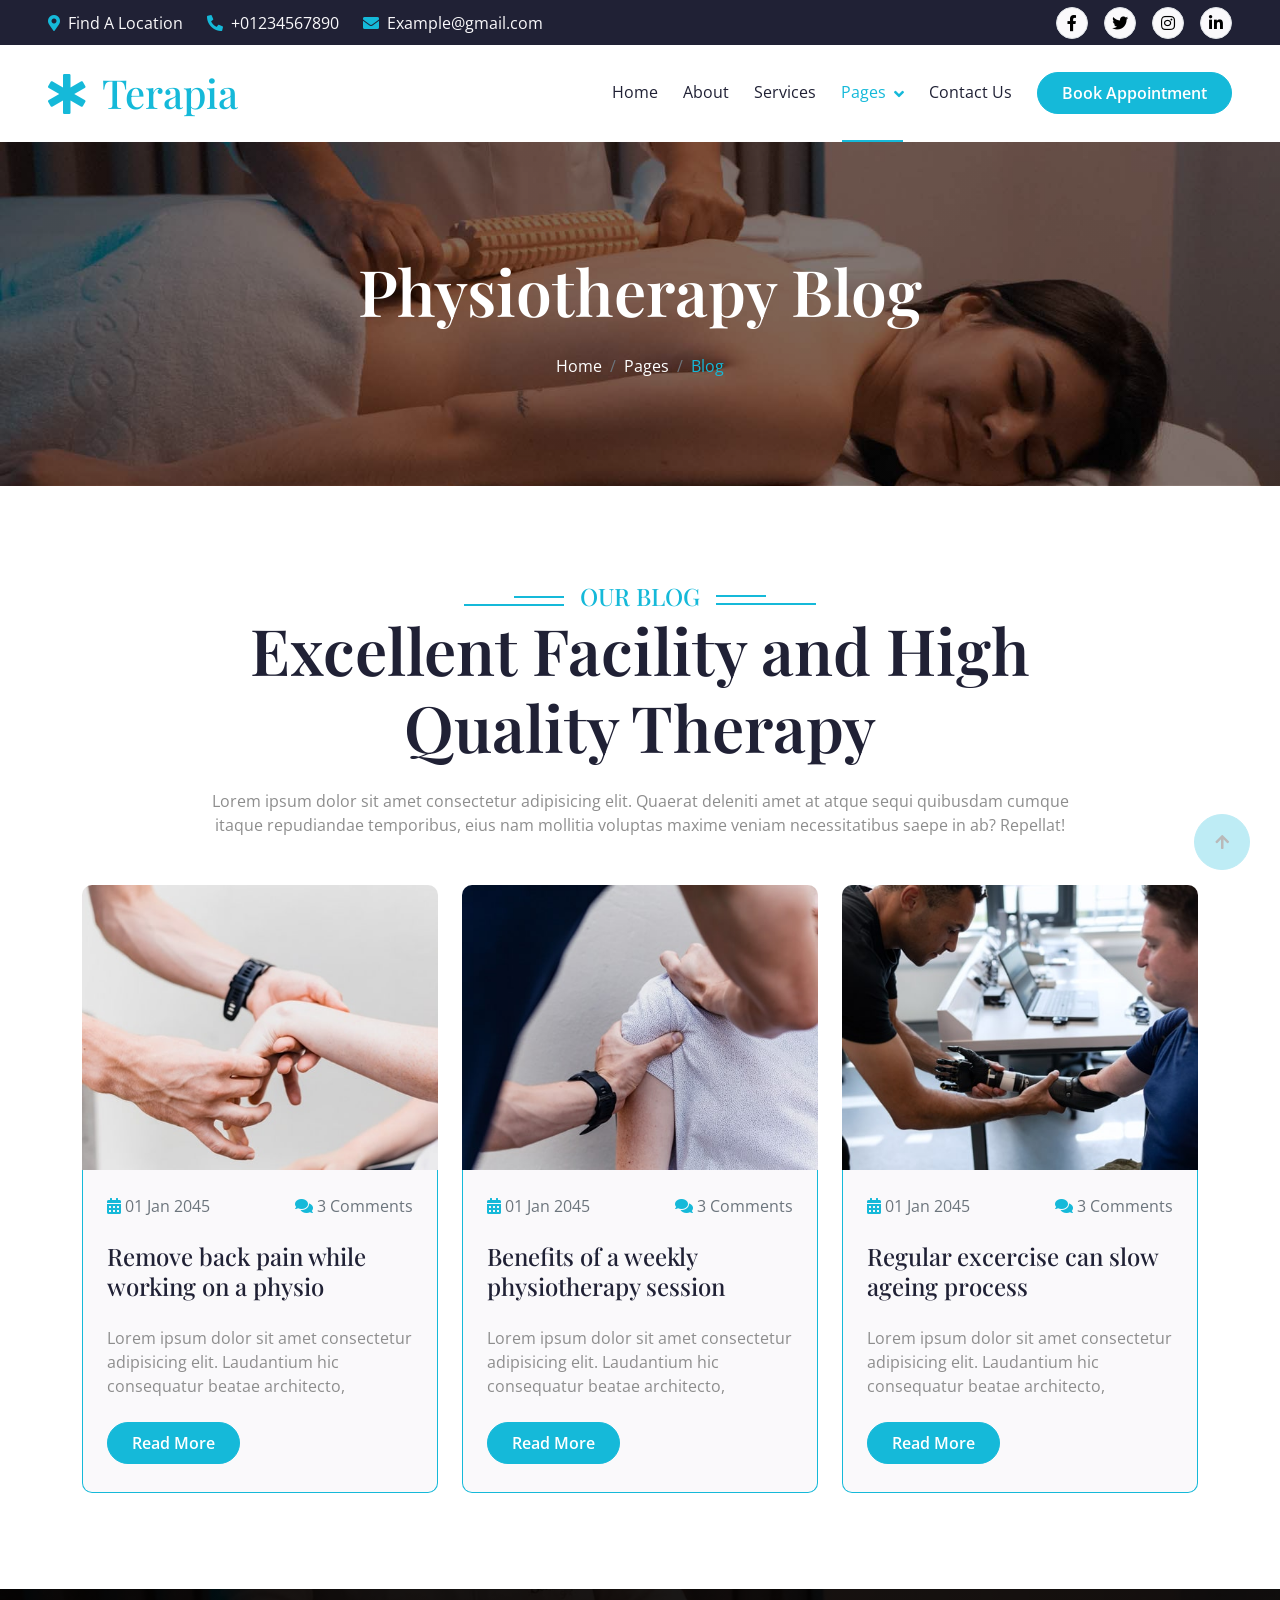
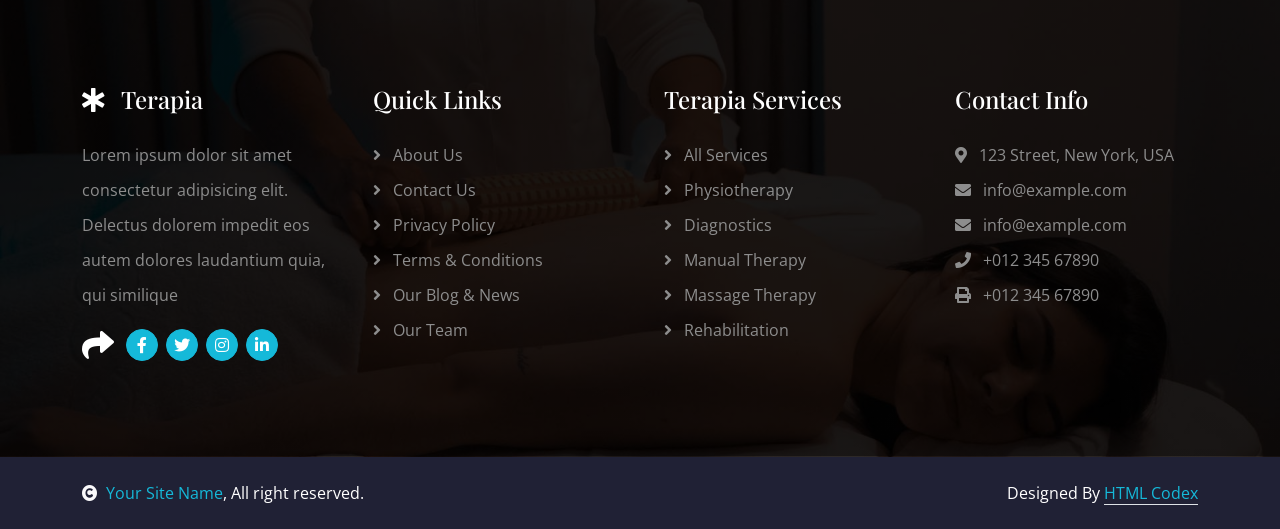
<file: blog.html>
<!DOCTYPE html>
<html lang="en">

    <head>
        <meta charset="utf-8">
        <title>Terapia</title>
        <meta content="width=device-width, initial-scale=1.0" name="viewport">
        <meta content="" name="keywords">
        <meta content="" name="description">

        <!-- Google Web Fonts -->
        <link rel="preconnect" href="https://fonts.googleapis.com">
        <link rel="preconnect" href="https://fonts.gstatic.com" crossorigin>
        <link href="https://fonts.googleapis.com/css2?family=Open+Sans:wght@400;500;600&family=Playfair+Display:wght@400;500;600&display=swap" rel="stylesheet"> 

        <!-- Icon Font Stylesheet -->
        <link rel="stylesheet" href="https://use.fontawesome.com/releases/v5.15.4/css/all.css"/>
        <link href="https://cdn.jsdelivr.net/npm/bootstrap-icons@1.4.1/font/bootstrap-icons.css" rel="stylesheet">

        <!-- Libraries Stylesheet -->
        <link href="lib/animate/animate.min.css" rel="stylesheet">
        <link href="lib/owlcarousel/assets/owl.carousel.min.css" rel="stylesheet">


        <!-- Customized Bootstrap Stylesheet -->
        <link href="css/bootstrap.min.css" rel="stylesheet">

        <!-- Template Stylesheet -->
        <link href="css/style.css" rel="stylesheet">
    </head>

    <body>

        <!-- Spinner Start -->
        <div id="spinner" class="show bg-white position-fixed translate-middle w-100 vh-100 top-50 start-50 d-flex align-items-center justify-content-center">
            <div class="spinner-border text-primary" style="width: 3rem; height: 3rem;" role="status">
                <span class="sr-only">Loading...</span>
            </div>
        </div>
        <!-- Spinner End -->


        <!-- Topbar Start -->
        <div class="container-fluid bg-dark px-5 d-none d-lg-block">
            <div class="row gx-0 align-items-center" style="height: 45px;">
                <div class="col-lg-8 text-center text-lg-start mb-lg-0">
                    <div class="d-flex flex-wrap">
                        <a href="#" class="text-light me-4"><i class="fas fa-map-marker-alt text-primary me-2"></i>Find A Location</a>
                        <a href="#" class="text-light me-4"><i class="fas fa-phone-alt text-primary me-2"></i>+01234567890</a>
                        <a href="#" class="text-light me-0"><i class="fas fa-envelope text-primary me-2"></i>Example@gmail.com</a>
                    </div>
                </div>
                <div class="col-lg-4 text-center text-lg-end">
                    <div class="d-flex align-items-center justify-content-end">
                        <a href="#" class="btn btn-light btn-square border rounded-circle nav-fill me-3"><i class="fab fa-facebook-f"></i></a>
                        <a href="#" class="btn btn-light btn-square border rounded-circle nav-fill me-3"><i class="fab fa-twitter"></i></a>
                        <a href="#" class="btn btn-light btn-square border rounded-circle nav-fill me-3"><i class="fab fa-instagram"></i></a>
                        <a href="#" class="btn btn-light btn-square border rounded-circle nav-fill me-0"><i class="fab fa-linkedin-in"></i></a>
                    </div>
                </div>
            </div>
        </div>
        <!-- Topbar End -->


        <!-- Navbar & Hero Start -->
        <div class="container-fluid position-relative p-0">
            <nav class="navbar navbar-expand-lg navbar-light bg-white px-4 px-lg-5 py-3 py-lg-0">
                <a href="index.html" class="navbar-brand p-0">
                    <h1 class="text-primary m-0"><i class="fas fa-star-of-life me-3"></i>Terapia</h1>
                    <!-- <img src="img/logo.png" alt="Logo"> -->
                </a>
                <button class="navbar-toggler" type="button" data-bs-toggle="collapse" data-bs-target="#navbarCollapse">
                    <span class="fa fa-bars"></span>
                </button>
                <div class="collapse navbar-collapse" id="navbarCollapse">
                    <div class="navbar-nav ms-auto py-0">
                        <a href="index.html" class="nav-item nav-link">Home</a>
                        <a href="about.html" class="nav-item nav-link">About</a>
                        <a href="service.html" class="nav-item nav-link">Services</a>
                        <div class="nav-item dropdown">
                            <a href="#" class="nav-link dropdown-toggle active" data-bs-toggle="dropdown">Pages</a>
                            <div class="dropdown-menu m-0">
                                <a href="appointment.html" class="dropdown-item">Appointment</a>
                                <a href="feature.html" class="dropdown-item">Features</a>
                                <a href="blog.html" class="dropdown-item active">Our Blog</a>
                                <a href="team.html" class="dropdown-item">Our Team</a>
                                <a href="testimonial.html" class="dropdown-item">Testimonial</a>
                                <a href="404.html" class="dropdown-item">404 Page</a>
                            </div>
                        </div>
                        <a href="contact.html" class="nav-item nav-link">Contact Us</a>
                    </div>
                    <a href="#" class="btn btn-primary rounded-pill text-white py-2 px-4 flex-wrap flex-sm-shrink-0">Book Appointment</a>
                </div>
            </nav>
        </div>
        <!-- Navbar End -->


        <!-- Header Start -->
        <div class="container-fluid bg-breadcrumb">
            <div class="container text-center py-5" style="max-width: 900px;">
                <h3 class="text-white display-3 mb-4 wow fadeInDown" data-wow-delay="0.1s">Physiotherapy Blog</h1>
                <ol class="breadcrumb justify-content-center mb-0 wow fadeInDown" data-wow-delay="0.3s">
                    <li class="breadcrumb-item"><a href="index.html">Home</a></li>
                    <li class="breadcrumb-item"><a href="#">Pages</a></li>
                    <li class="breadcrumb-item active text-primary">Blog</li>
                </ol>    
            </div>
        </div>
        <!-- Header End -->


        <!-- Blog Start -->
        <div class="container-fluid blog py-5">
            <div class="container py-5">
                <div class="section-title mb-5 wow fadeInUp" data-wow-delay="0.1s">
                    <div class="sub-style">
                        <h4 class="sub-title px-3 mb-0">Our Blog</h4>
                    </div>
                    <h1 class="display-3 mb-4">Excellent Facility and High Quality Therapy</h1>
                    <p class="mb-0">Lorem ipsum dolor sit amet consectetur adipisicing elit. Quaerat deleniti amet at atque sequi quibusdam cumque itaque repudiandae temporibus, eius nam mollitia voluptas maxime veniam necessitatibus saepe in ab? Repellat!</p>
                </div>
                <div class="row g-4 justify-content-center">
                    <div class="col-md-6 col-lg-6 col-xl-4 wow fadeInUp" data-wow-delay="0.1s">
                        <div class="blog-item rounded">
                            <div class="blog-img">
                                <img src="img/blog-1.jpg" class="img-fluid w-100" alt="Image">
                            </div>
                            <div class="blog-centent p-4">
                                <div class="d-flex justify-content-between mb-4">
                                    <p class="mb-0 text-muted"><i class="fa fa-calendar-alt text-primary"></i> 01 Jan 2045</p>
                                    <a href="#" class="text-muted"><span class="fa fa-comments text-primary"></span> 3 Comments</a>
                                </div>
                                <a href="#" class="h4">Remove back pain while working on a physio</a>
                                <p class="my-4">Lorem ipsum dolor sit amet consectetur adipisicing elit. Laudantium hic consequatur beatae architecto,</p>
                                <a href="#" class="btn btn-primary rounded-pill text-white py-2 px-4 mb-1">Read More</a>
                            </div>
                        </div>
                    </div>
                    <div class="col-md-6 col-lg-6 col-xl-4 wow fadeInUp" data-wow-delay="0.3s">
                        <div class="blog-item rounded">
                            <div class="blog-img">
                                <img src="img/blog-2.jpg" class="img-fluid w-100" alt="Image">
                            </div>
                            <div class="blog-centent p-4">
                                <div class="d-flex justify-content-between mb-4">
                                    <p class="mb-0 text-muted"><i class="fa fa-calendar-alt text-primary"></i> 01 Jan 2045</p>
                                    <a href="#" class="text-muted"><span class="fa fa-comments text-primary"></span> 3 Comments</a>
                                </div>
                                <a href="#" class="h4">Benefits of a weekly physiotherapy session</a>
                                <p class="my-4">Lorem ipsum dolor sit amet consectetur adipisicing elit. Laudantium hic consequatur beatae architecto,</p>
                                <a href="#" class="btn btn-primary rounded-pill text-white py-2 px-4 mb-1">Read More</a>
                            </div>
                        </div>
                    </div>
                    <div class="col-md-6 col-lg-6 col-xl-4 wow fadeInUp" data-wow-delay="0.5s">
                        <div class="blog-item rounded">
                            <div class="blog-img">
                                <img src="img/blog-3.jpg" class="img-fluid w-100" alt="Image">
                            </div>
                            <div class="blog-centent p-4">
                                <div class="d-flex justify-content-between mb-4">
                                    <p class="mb-0 text-muted"><i class="fa fa-calendar-alt text-primary"></i> 01 Jan 2045</p>
                                    <a href="#" class="text-muted"><span class="fa fa-comments text-primary"></span> 3 Comments</a>
                                </div>
                                <a href="#" class="h4">Regular excercise can slow ageing process</a>
                                <p class="my-4">Lorem ipsum dolor sit amet consectetur adipisicing elit. Laudantium hic consequatur beatae architecto,</p>
                                <a href="#" class="btn btn-primary rounded-pill text-white py-2 px-4 mb-1">Read More</a>
                            </div>
                        </div>
                    </div>
                </div>
            </div>
        </div>
        <!-- Blog End -->


        <!-- Footer Start -->
        <div class="container-fluid footer py-5 wow fadeIn" data-wow-delay="0.2s">
            <div class="container py-5">
                <div class="row g-5">
                    <div class="col-md-6 col-lg-6 col-xl-3">
                        <div class="footer-item d-flex flex-column">
                            <h4 class="text-white mb-4"><i class="fas fa-star-of-life me-3"></i>Terapia</h4>
                            <p>Lorem ipsum dolor sit amet consectetur adipisicing elit. Delectus dolorem impedit eos autem dolores laudantium quia, qui similique
                            </p>
                            <div class="d-flex align-items-center">
                                <i class="fas fa-share fa-2x text-white me-2"></i>
                                <a class="btn-square btn btn-primary text-white rounded-circle mx-1" href=""><i class="fab fa-facebook-f"></i></a>
                                <a class="btn-square btn btn-primary text-white rounded-circle mx-1" href=""><i class="fab fa-twitter"></i></a>
                                <a class="btn-square btn btn-primary text-white rounded-circle mx-1" href=""><i class="fab fa-instagram"></i></a>
                                <a class="btn-square btn btn-primary text-white rounded-circle mx-1" href=""><i class="fab fa-linkedin-in"></i></a>
                            </div>
                        </div>
                    </div>
                    <div class="col-md-6 col-lg-6 col-xl-3">
                        <div class="footer-item d-flex flex-column">
                            <h4 class="mb-4 text-white">Quick Links</h4>
                            <a href=""><i class="fas fa-angle-right me-2"></i> About Us</a>
                            <a href=""><i class="fas fa-angle-right me-2"></i> Contact Us</a>
                            <a href=""><i class="fas fa-angle-right me-2"></i> Privacy Policy</a>
                            <a href=""><i class="fas fa-angle-right me-2"></i> Terms & Conditions</a>
                            <a href=""><i class="fas fa-angle-right me-2"></i> Our Blog & News</a>
                            <a href=""><i class="fas fa-angle-right me-2"></i> Our Team</a>
                        </div>
                    </div>
                    <div class="col-md-6 col-lg-6 col-xl-3">
                        <div class="footer-item d-flex flex-column">
                            <h4 class="mb-4 text-white">Terapia Services</h4>
                            <a href=""><i class="fas fa-angle-right me-2"></i> All Services</a>
                            <a href=""><i class="fas fa-angle-right me-2"></i> Physiotherapy</a>
                            <a href=""><i class="fas fa-angle-right me-2"></i> Diagnostics</a>
                            <a href=""><i class="fas fa-angle-right me-2"></i> Manual Therapy</a>
                            <a href=""><i class="fas fa-angle-right me-2"></i> Massage Therapy</a>
                            <a href=""><i class="fas fa-angle-right me-2"></i> Rehabilitation</a>
                        </div>
                    </div>
                    <div class="col-md-6 col-lg-6 col-xl-3">
                        <div class="footer-item d-flex flex-column">
                            <h4 class="mb-4 text-white">Contact Info</h4>
                            <a href=""><i class="fa fa-map-marker-alt me-2"></i> 123 Street, New York, USA</a>
                            <a href=""><i class="fas fa-envelope me-2"></i> info@example.com</a>
                            <a href=""><i class="fas fa-envelope me-2"></i> info@example.com</a>
                            <a href=""><i class="fas fa-phone me-2"></i> +012 345 67890</a>
                            <a href="" class="mb-3"><i class="fas fa-print me-2"></i> +012 345 67890</a>
                        </div>
                    </div>
                </div>
            </div>
        </div>
        <!-- Footer End -->
        
        <!-- Copyright Start -->
        <div class="container-fluid copyright py-4">
            <div class="container">
                <div class="row g-4 align-items-center">
                    <div class="col-md-6 text-center text-md-start mb-md-0">
                        <span class="text-white"><a href="#"><i class="fas fa-copyright text-light me-2"></i>Your Site Name</a>, All right reserved.</span>
                    </div>
                    <div class="col-md-6 text-center text-md-end text-white">
                        <!--/*** This template is free as long as you keep the below author’s credit link/attribution link/backlink. ***/-->
                        <!--/*** If you'd like to use the template without the below author’s credit link/attribution link/backlink, ***/-->
                        <!--/*** you can purchase the Credit Removal License from "https://htmlcodex.com/credit-removal". ***/-->
                        Designed By <a class="border-bottom" href="https://htmlcodex.com">HTML Codex</a>
                    </div>
                </div>
            </div>
        </div>
        <!-- Copyright End -->

        <!-- Back to Top -->
        <a href="#" class="btn btn-primary btn-lg-square back-to-top"><i class="fa fa-arrow-up"></i></a>   

        
        <!-- JavaScript Libraries -->
        <script src="https://ajax.googleapis.com/ajax/libs/jquery/3.6.4/jquery.min.js"></script>
        <script src="https://cdn.jsdelivr.net/npm/bootstrap@5.0.0/dist/js/bootstrap.bundle.min.js"></script>
        <script src="lib/wow/wow.min.js"></script>
        <script src="lib/easing/easing.min.js"></script>
        <script src="lib/waypoints/waypoints.min.js"></script>
        <script src="lib/owlcarousel/owl.carousel.min.js"></script>
        

        <!-- Template Javascript -->
        <script src="js/main.js"></script>
        
    </body>


</html>
</file>
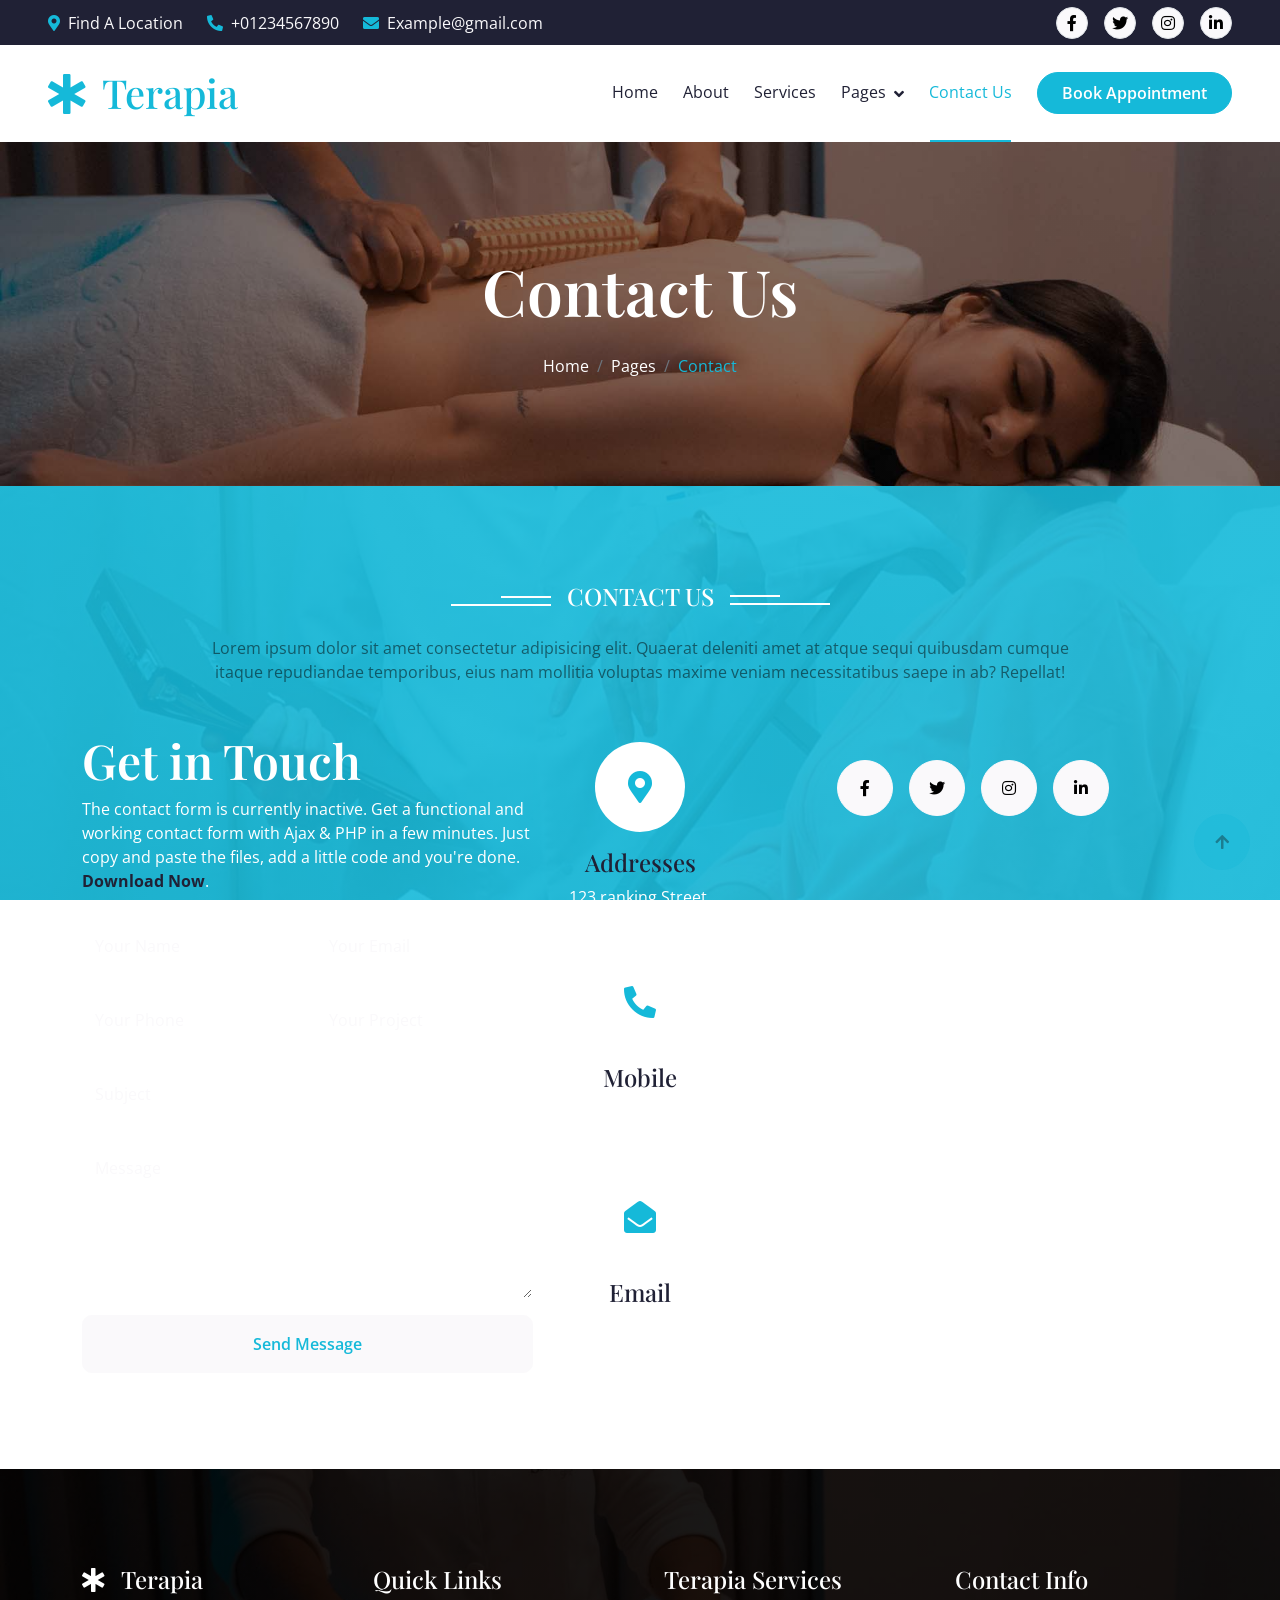
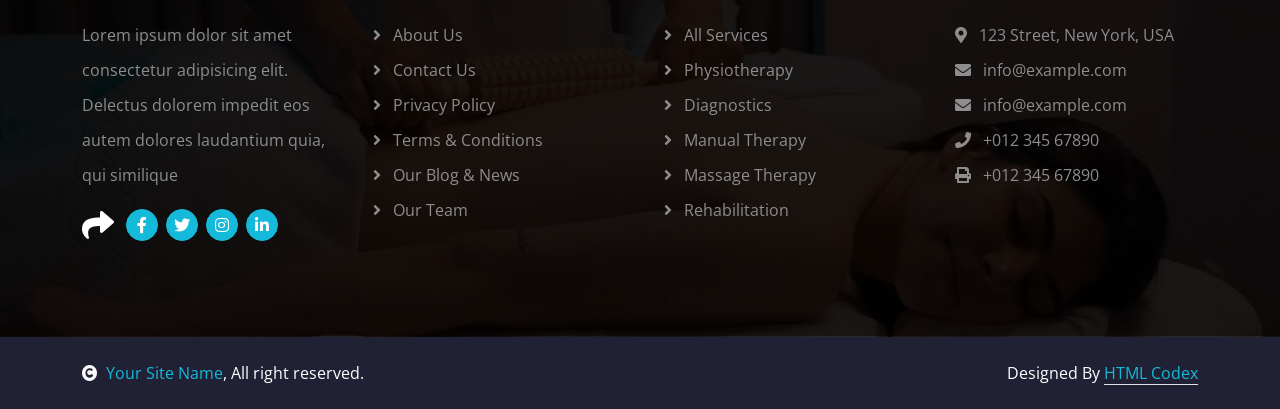
<file: contact.html>
<!DOCTYPE html>
<html lang="en">

    <head>
        <meta charset="utf-8">
        <title>Terapia</title>
        <meta content="width=device-width, initial-scale=1.0" name="viewport">
        <meta content="" name="keywords">
        <meta content="" name="description">

        <!-- Google Web Fonts -->
        <link rel="preconnect" href="https://fonts.googleapis.com">
        <link rel="preconnect" href="https://fonts.gstatic.com" crossorigin>
        <link href="https://fonts.googleapis.com/css2?family=Open+Sans:wght@400;500;600&family=Playfair+Display:wght@400;500;600&display=swap" rel="stylesheet"> 

        <!-- Icon Font Stylesheet -->
        <link rel="stylesheet" href="https://use.fontawesome.com/releases/v5.15.4/css/all.css"/>
        <link href="https://cdn.jsdelivr.net/npm/bootstrap-icons@1.4.1/font/bootstrap-icons.css" rel="stylesheet">

        <!-- Libraries Stylesheet -->
        <link href="lib/animate/animate.min.css" rel="stylesheet">
        <link href="lib/owlcarousel/assets/owl.carousel.min.css" rel="stylesheet">


        <!-- Customized Bootstrap Stylesheet -->
        <link href="css/bootstrap.min.css" rel="stylesheet">

        <!-- Template Stylesheet -->
        <link href="css/style.css" rel="stylesheet">
    </head>

    <body>

        <!-- Spinner Start -->
        <div id="spinner" class="show bg-white position-fixed translate-middle w-100 vh-100 top-50 start-50 d-flex align-items-center justify-content-center">
            <div class="spinner-border text-primary" style="width: 3rem; height: 3rem;" role="status">
                <span class="sr-only">Loading...</span>
            </div>
        </div>
        <!-- Spinner End -->


        <!-- Topbar Start -->
        <div class="container-fluid bg-dark px-5 d-none d-lg-block">
            <div class="row gx-0 align-items-center" style="height: 45px;">
                <div class="col-lg-8 text-center text-lg-start mb-lg-0">
                    <div class="d-flex flex-wrap">
                        <a href="#" class="text-light me-4"><i class="fas fa-map-marker-alt text-primary me-2"></i>Find A Location</a>
                        <a href="#" class="text-light me-4"><i class="fas fa-phone-alt text-primary me-2"></i>+01234567890</a>
                        <a href="#" class="text-light me-0"><i class="fas fa-envelope text-primary me-2"></i>Example@gmail.com</a>
                    </div>
                </div>
                <div class="col-lg-4 text-center text-lg-end">
                    <div class="d-flex align-items-center justify-content-end">
                        <a href="#" class="btn btn-light btn-square border rounded-circle nav-fill me-3"><i class="fab fa-facebook-f"></i></a>
                        <a href="#" class="btn btn-light btn-square border rounded-circle nav-fill me-3"><i class="fab fa-twitter"></i></a>
                        <a href="#" class="btn btn-light btn-square border rounded-circle nav-fill me-3"><i class="fab fa-instagram"></i></a>
                        <a href="#" class="btn btn-light btn-square border rounded-circle nav-fill me-0"><i class="fab fa-linkedin-in"></i></a>
                    </div>
                </div>
            </div>
        </div>
        <!-- Topbar End -->


        <!-- Navbar & Hero Start -->
        <div class="container-fluid position-relative p-0">
            <nav class="navbar navbar-expand-lg navbar-light bg-white px-4 px-lg-5 py-3 py-lg-0">
                <a href="index.html" class="navbar-brand p-0">
                    <h1 class="text-primary m-0"><i class="fas fa-star-of-life me-3"></i>Terapia</h1>
                    <!-- <img src="img/logo.png" alt="Logo"> -->
                </a>
                <button class="navbar-toggler" type="button" data-bs-toggle="collapse" data-bs-target="#navbarCollapse">
                    <span class="fa fa-bars"></span>
                </button>
                <div class="collapse navbar-collapse" id="navbarCollapse">
                    <div class="navbar-nav ms-auto py-0">
                        <a href="index.html" class="nav-item nav-link">Home</a>
                        <a href="about.html" class="nav-item nav-link">About</a>
                        <a href="service.html" class="nav-item nav-link">Services</a>
                        <div class="nav-item dropdown">
                            <a href="#" class="nav-link dropdown-toggle" data-bs-toggle="dropdown">Pages</a>
                            <div class="dropdown-menu m-0">
                                <a href="appointment.html" class="dropdown-item">Appointment</a>
                                <a href="feature.html" class="dropdown-item">Features</a>
                                <a href="blog.html" class="dropdown-item">Our Blog</a>
                                <a href="team.html" class="dropdown-item">Our Team</a>
                                <a href="testimonial.html" class="dropdown-item">Testimonial</a>
                                <a href="404.html" class="dropdown-item">404 Page</a>
                            </div>
                        </div>
                        <a href="contact.html" class="nav-item nav-link active">Contact Us</a>
                    </div>
                    <a href="#" class="btn btn-primary rounded-pill text-white py-2 px-4 flex-wrap flex-sm-shrink-0">Book Appointment</a>
                </div>
            </nav>
        </div>
        <!-- Navbar End -->


        <!-- Header Start -->
        <div class="container-fluid bg-breadcrumb">
            <div class="container text-center py-5" style="max-width: 900px;">
                <h3 class="text-white display-3 mb-4 wow fadeInDown" data-wow-delay="0.1s">Contact Us</h1>
                <ol class="breadcrumb justify-content-center mb-0 wow fadeInDown" data-wow-delay="0.3s">
                    <li class="breadcrumb-item"><a href="index.html">Home</a></li>
                    <li class="breadcrumb-item"><a href="#">Pages</a></li>
                    <li class="breadcrumb-item active text-primary">Contact</li>
                </ol>    
            </div>
        </div>
        <!-- Header End -->


        <!-- Contact Start -->
        <div class="container-fluid contact py-5">
            <div class="container py-5">
                <div class="section-title mb-5 wow fadeInUp" data-wow-delay="0.1s">
                    <div class="sub-style mb-4">
                        <h4 class="sub-title text-white px-3 mb-0">Contact Us</h4>
                    </div>
                    <p class="mb-0 text-black-50">Lorem ipsum dolor sit amet consectetur adipisicing elit. Quaerat deleniti amet at atque sequi quibusdam cumque itaque repudiandae temporibus, eius nam mollitia voluptas maxime veniam necessitatibus saepe in ab? Repellat!</p>
                </div>
                <div class="row g-4 align-items-center">
                    <div class="col-lg-5 col-xl-5 contact-form wow fadeInLeft" data-wow-delay="0.1s">
                        <h2 class="display-5 text-white mb-2">Get in Touch</h2>
                        <p class="mb-4 text-white">The contact form is currently inactive. Get a functional and working contact form with Ajax & PHP in a few minutes. Just copy and paste the files, add a little code and you're done. <a class="text-dark fw-bold" href="https://htmlcodex.com/contact-form">Download Now</a>.</p>
                        <form>
                            <div class="row g-3">
                                <div class="col-lg-12 col-xl-6">
                                    <div class="form-floating">
                                        <input type="text" class="form-control bg-transparent border border-white" id="name" placeholder="Your Name">
                                        <label for="name">Your Name</label>
                                    </div>
                                </div>
                                <div class="col-lg-12 col-xl-6">
                                    <div class="form-floating">
                                        <input type="email" class="form-control bg-transparent border border-white" id="email" placeholder="Your Email">
                                        <label for="email">Your Email</label>
                                    </div>
                                </div>
                                <div class="col-lg-12 col-xl-6">
                                    <div class="form-floating">
                                        <input type="phone" class="form-control bg-transparent border border-white" id="phone" placeholder="Phone">
                                        <label for="phone">Your Phone</label>
                                    </div>
                                </div>
                                <div class="col-lg-12 col-xl-6">
                                    <div class="form-floating">
                                        <input type="text" class="form-control bg-transparent border border-white" id="project" placeholder="Project">
                                        <label for="project">Your Project</label>
                                    </div>
                                </div>
                                <div class="col-12">
                                    <div class="form-floating">
                                        <input type="text" class="form-control bg-transparent border border-white" id="subject" placeholder="Subject">
                                        <label for="subject">Subject</label>
                                    </div>
                                </div>
                                <div class="col-12">
                                    <div class="form-floating">
                                        <textarea class="form-control bg-transparent border border-white" placeholder="Leave a message here" id="message" style="height: 160px"></textarea>
                                        <label for="message">Message</label>
                                    </div>
                                </div>
                                <div class="col-12">
                                    <button class="btn btn-light text-primary w-100 py-3">Send Message</button>
                                </div>
                            </div>
                        </form>
                    </div>
                    <div class="col-lg-2 col-xl-2 wow fadeInUp" data-wow-delay="0.5s">
                        <div class="bg-transparent rounded">
                            <div class="d-flex flex-column align-items-center text-center mb-4">
                                <div class="bg-white d-flex align-items-center justify-content-center mb-3" style="width: 90px; height: 90px; border-radius: 50px;"><i class="fa fa-map-marker-alt fa-2x text-primary"></i></div>
                                <h4 class="text-dark">Addresses</h4>
                                <p class="mb-0 text-white">123 ranking Street, New York, USA</p>
                            </div>
                            <div class="d-flex flex-column align-items-center text-center mb-4">
                                <div class="bg-white d-flex align-items-center justify-content-center mb-3" style="width: 90px; height: 90px; border-radius: 50px;"><i class="fa fa-phone-alt fa-2x text-primary"></i></div>
                                <h4 class="text-dark">Mobile</h4>
                                <p class="mb-0 text-white">+012 345 67890</p>
                                <p class="mb-0 text-white">+012 345 67890</p>
                            </div>
                           
                            <div class="d-flex flex-column align-items-center text-center">
                                <div class="bg-white d-flex align-items-center justify-content-center mb-3" style="width: 90px; height: 90px; border-radius: 50px;"><i class="fa fa-envelope-open fa-2x text-primary"></i></div>
                                <h4 class="text-dark">Email</h4>
                                <p class="mb-0 text-white">info@example.com</p>
                                <p class="mb-0 text-white">info@example.com</p>
                            </div>
                        </div>
                    </div>
                    <div class="col-lg-5 col-xl-5 wow fadeInRight" data-wow-delay="0.3s">
                        <div class="d-flex justify-content-center mb-4">
                            <a class="btn btn-lg-square btn-light rounded-circle mx-2" href=""><i class="fab fa-facebook-f"></i></a>
                            <a class="btn btn-lg-square btn-light rounded-circle mx-2" href=""><i class="fab fa-twitter"></i></a>
                            <a class="btn btn-lg-square btn-light rounded-circle mx-2" href=""><i class="fab fa-instagram"></i></a>
                            <a class="btn btn-lg-square btn-light rounded-circle mx-2" href=""><i class="fab fa-linkedin-in"></i></a>
                        </div>
                        <div class="rounded h-100">
                            <iframe class="rounded w-100" 
                            style="height: 500px;" src="https://www.google.com/maps/embed?pb=!1m18!1m12!1m3!1d387191.33750346623!2d-73.97968099999999!3d40.6974881!2m3!1f0!2f0!3f0!3m2!1i1024!2i768!4f13.1!3m3!1m2!1s0x89c24fa5d33f083b%3A0xc80b8f06e177fe62!2sNew%20York%2C%20NY%2C%20USA!5e0!3m2!1sen!2sbd!4v1694259649153!5m2!1sen!2sbd" 
                            loading="lazy" referrerpolicy="no-referrer-when-downgrade"></iframe>
                        </div>
                    </div>
                </div>
            </div>
        </div>
        <!-- Contact End -->


        <!-- Footer Start -->
        <div class="container-fluid footer py-5 wow fadeIn" data-wow-delay="0.2s">
            <div class="container py-5">
                <div class="row g-5">
                    <div class="col-md-6 col-lg-6 col-xl-3">
                        <div class="footer-item d-flex flex-column">
                            <h4 class="text-white mb-4"><i class="fas fa-star-of-life me-3"></i>Terapia</h4>
                            <p>Lorem ipsum dolor sit amet consectetur adipisicing elit. Delectus dolorem impedit eos autem dolores laudantium quia, qui similique
                            </p>
                            <div class="d-flex align-items-center">
                                <i class="fas fa-share fa-2x text-white me-2"></i>
                                <a class="btn-square btn btn-primary text-white rounded-circle mx-1" href=""><i class="fab fa-facebook-f"></i></a>
                                <a class="btn-square btn btn-primary text-white rounded-circle mx-1" href=""><i class="fab fa-twitter"></i></a>
                                <a class="btn-square btn btn-primary text-white rounded-circle mx-1" href=""><i class="fab fa-instagram"></i></a>
                                <a class="btn-square btn btn-primary text-white rounded-circle mx-1" href=""><i class="fab fa-linkedin-in"></i></a>
                            </div>
                        </div>
                    </div>
                    <div class="col-md-6 col-lg-6 col-xl-3">
                        <div class="footer-item d-flex flex-column">
                            <h4 class="mb-4 text-white">Quick Links</h4>
                            <a href=""><i class="fas fa-angle-right me-2"></i> About Us</a>
                            <a href=""><i class="fas fa-angle-right me-2"></i> Contact Us</a>
                            <a href=""><i class="fas fa-angle-right me-2"></i> Privacy Policy</a>
                            <a href=""><i class="fas fa-angle-right me-2"></i> Terms & Conditions</a>
                            <a href=""><i class="fas fa-angle-right me-2"></i> Our Blog & News</a>
                            <a href=""><i class="fas fa-angle-right me-2"></i> Our Team</a>
                        </div>
                    </div>
                    <div class="col-md-6 col-lg-6 col-xl-3">
                        <div class="footer-item d-flex flex-column">
                            <h4 class="mb-4 text-white">Terapia Services</h4>
                            <a href=""><i class="fas fa-angle-right me-2"></i> All Services</a>
                            <a href=""><i class="fas fa-angle-right me-2"></i> Physiotherapy</a>
                            <a href=""><i class="fas fa-angle-right me-2"></i> Diagnostics</a>
                            <a href=""><i class="fas fa-angle-right me-2"></i> Manual Therapy</a>
                            <a href=""><i class="fas fa-angle-right me-2"></i> Massage Therapy</a>
                            <a href=""><i class="fas fa-angle-right me-2"></i> Rehabilitation</a>
                        </div>
                    </div>
                    <div class="col-md-6 col-lg-6 col-xl-3">
                        <div class="footer-item d-flex flex-column">
                            <h4 class="mb-4 text-white">Contact Info</h4>
                            <a href=""><i class="fa fa-map-marker-alt me-2"></i> 123 Street, New York, USA</a>
                            <a href=""><i class="fas fa-envelope me-2"></i> info@example.com</a>
                            <a href=""><i class="fas fa-envelope me-2"></i> info@example.com</a>
                            <a href=""><i class="fas fa-phone me-2"></i> +012 345 67890</a>
                            <a href="" class="mb-3"><i class="fas fa-print me-2"></i> +012 345 67890</a>
                        </div>
                    </div>
                </div>
            </div>
        </div>
        <!-- Footer End -->
        
        <!-- Copyright Start -->
        <div class="container-fluid copyright py-4">
            <div class="container">
                <div class="row g-4 align-items-center">
                    <div class="col-md-6 text-center text-md-start mb-md-0">
                        <span class="text-white"><a href="#"><i class="fas fa-copyright text-light me-2"></i>Your Site Name</a>, All right reserved.</span>
                    </div>
                    <div class="col-md-6 text-center text-md-end text-white">
                        <!--/*** This template is free as long as you keep the below author’s credit link/attribution link/backlink. ***/-->
                        <!--/*** If you'd like to use the template without the below author’s credit link/attribution link/backlink, ***/-->
                        <!--/*** you can purchase the Credit Removal License from "https://htmlcodex.com/credit-removal". ***/-->
                        Designed By <a class="border-bottom" href="https://htmlcodex.com">HTML Codex</a>
                    </div>
                </div>
            </div>
        </div>
        <!-- Copyright End -->

        <!-- Back to Top -->
        <a href="#" class="btn btn-primary btn-lg-square back-to-top"><i class="fa fa-arrow-up"></i></a>   

        
        <!-- JavaScript Libraries -->
        <script src="https://ajax.googleapis.com/ajax/libs/jquery/3.6.4/jquery.min.js"></script>
        <script src="https://cdn.jsdelivr.net/npm/bootstrap@5.0.0/dist/js/bootstrap.bundle.min.js"></script>
        <script src="lib/wow/wow.min.js"></script>
        <script src="lib/easing/easing.min.js"></script>
        <script src="lib/waypoints/waypoints.min.js"></script>
        <script src="lib/owlcarousel/owl.carousel.min.js"></script>
        

        <!-- Template Javascript -->
        <script src="js/main.js"></script>
        
    </body>


</html>
</file>
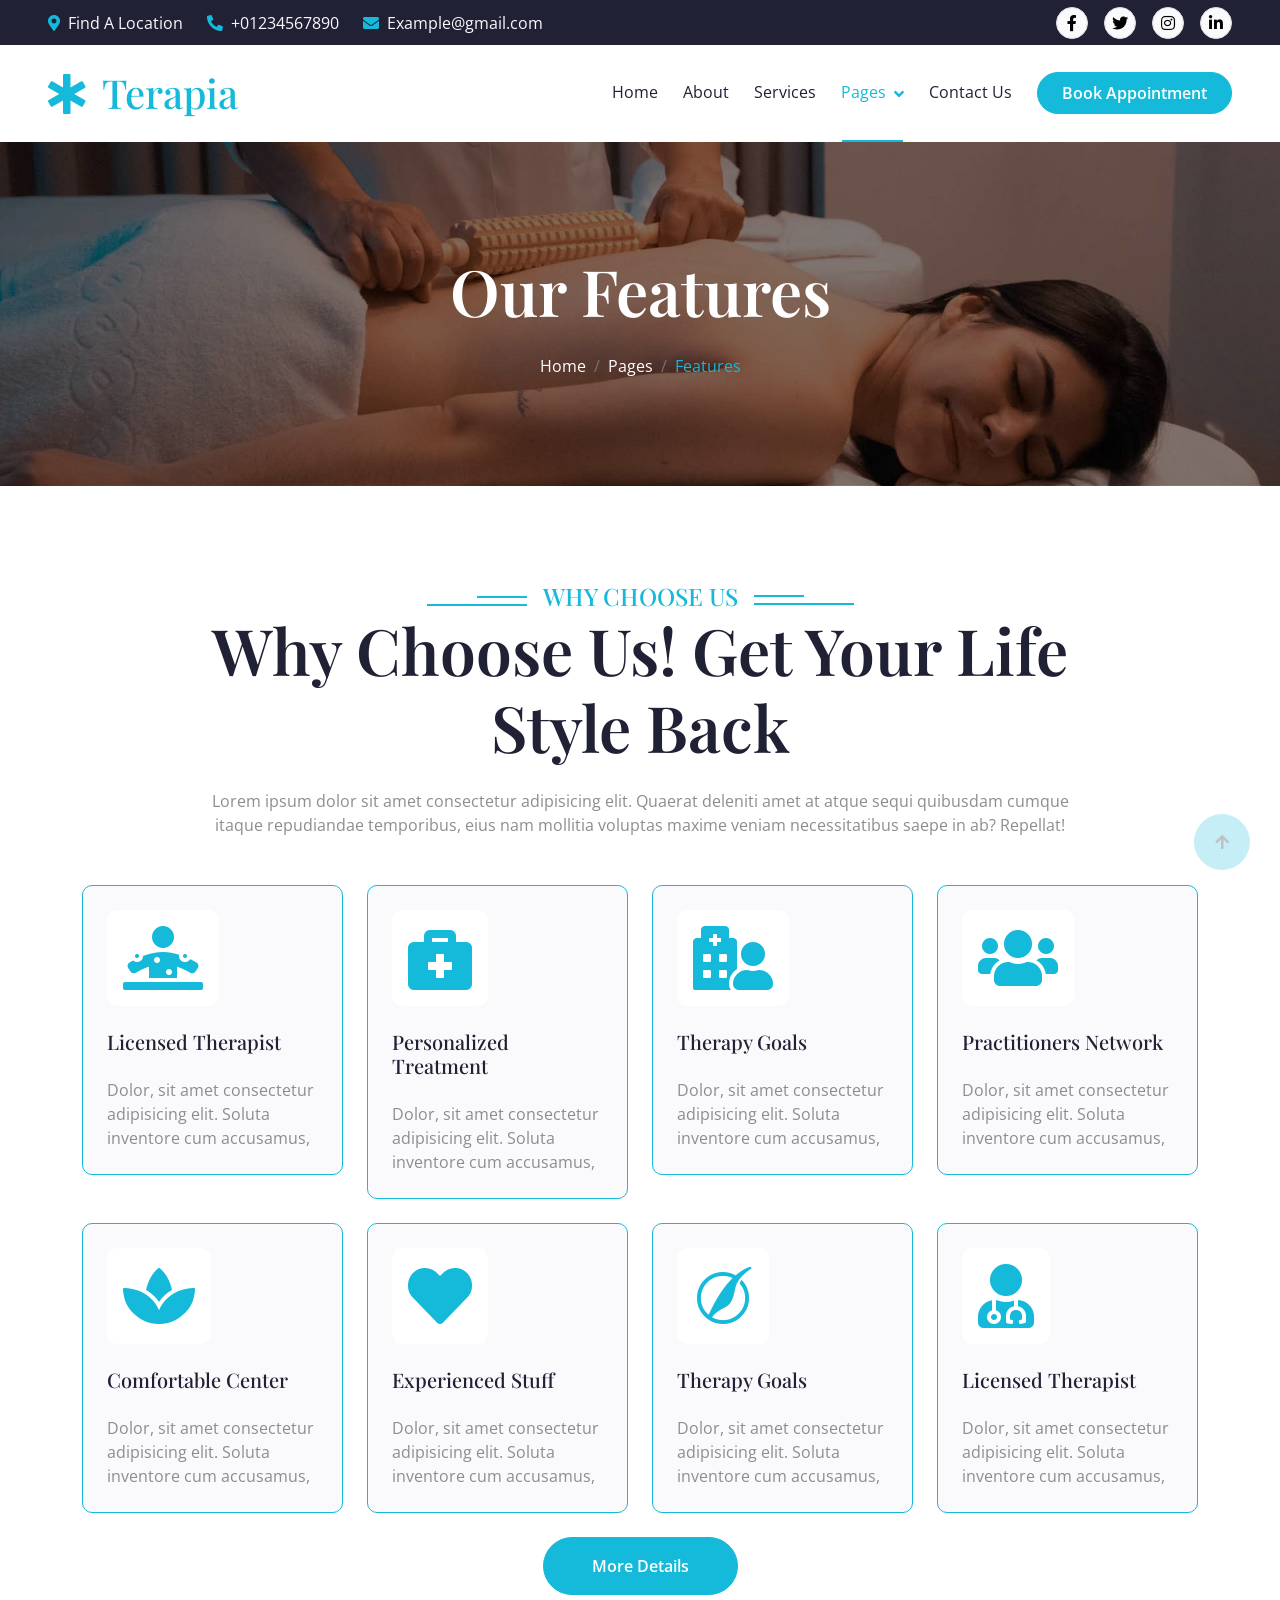
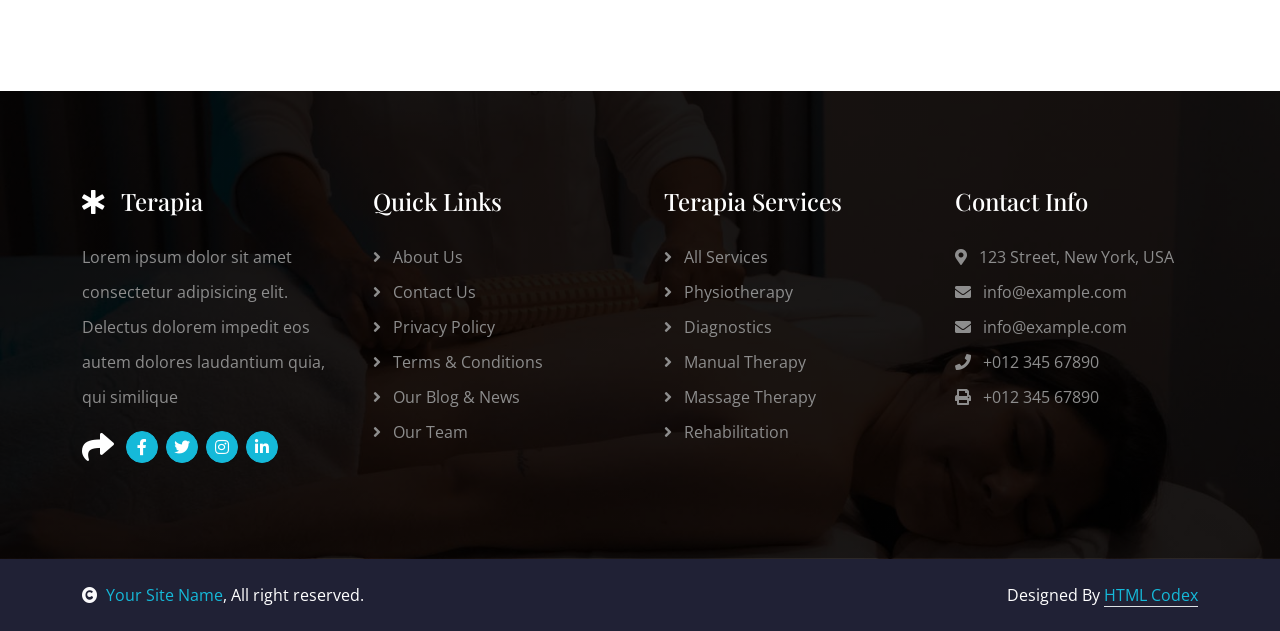
<file: feature.html>
<!DOCTYPE html>
<html lang="en">

    <head>
        <meta charset="utf-8">
        <title>Terapia - Physical Therapy </title>
        <meta content="width=device-width, initial-scale=1.0" name="viewport">
        <meta content="" name="keywords">
        <meta content="" name="description">

        <!-- Google Web Fonts -->
        <link rel="preconnect" href="https://fonts.googleapis.com">
        <link rel="preconnect" href="https://fonts.gstatic.com" crossorigin>
        <link href="https://fonts.googleapis.com/css2?family=Open+Sans:wght@400;500;600&family=Playfair+Display:wght@400;500;600&display=swap" rel="stylesheet"> 

        <!-- Icon Font Stylesheet -->
        <link rel="stylesheet" href="https://use.fontawesome.com/releases/v5.15.4/css/all.css"/>
        <link href="https://cdn.jsdelivr.net/npm/bootstrap-icons@1.4.1/font/bootstrap-icons.css" rel="stylesheet">

        <!-- Libraries Stylesheet -->
        <link href="lib/animate/animate.min.css" rel="stylesheet">
        <link href="lib/owlcarousel/assets/owl.carousel.min.css" rel="stylesheet">


        <!-- Customized Bootstrap Stylesheet -->
        <link href="css/bootstrap.min.css" rel="stylesheet">

        <!-- Template Stylesheet -->
        <link href="css/style.css" rel="stylesheet">
    </head>

    <body>

        <!-- Spinner Start -->
        <div id="spinner" class="show bg-white position-fixed translate-middle w-100 vh-100 top-50 start-50 d-flex align-items-center justify-content-center">
            <div class="spinner-border text-primary" style="width: 3rem; height: 3rem;" role="status">
                <span class="sr-only">Loading...</span>
            </div>
        </div>
        <!-- Spinner End -->


        <!-- Topbar Start -->
        <div class="container-fluid bg-dark px-5 d-none d-lg-block">
            <div class="row gx-0 align-items-center" style="height: 45px;">
                <div class="col-lg-8 text-center text-lg-start mb-lg-0">
                    <div class="d-flex flex-wrap">
                        <a href="#" class="text-light me-4"><i class="fas fa-map-marker-alt text-primary me-2"></i>Find A Location</a>
                        <a href="#" class="text-light me-4"><i class="fas fa-phone-alt text-primary me-2"></i>+01234567890</a>
                        <a href="#" class="text-light me-0"><i class="fas fa-envelope text-primary me-2"></i>Example@gmail.com</a>
                    </div>
                </div>
                <div class="col-lg-4 text-center text-lg-end">
                    <div class="d-flex align-items-center justify-content-end">
                        <a href="#" class="btn btn-light btn-square border rounded-circle nav-fill me-3"><i class="fab fa-facebook-f"></i></a>
                        <a href="#" class="btn btn-light btn-square border rounded-circle nav-fill me-3"><i class="fab fa-twitter"></i></a>
                        <a href="#" class="btn btn-light btn-square border rounded-circle nav-fill me-3"><i class="fab fa-instagram"></i></a>
                        <a href="#" class="btn btn-light btn-square border rounded-circle nav-fill me-0"><i class="fab fa-linkedin-in"></i></a>
                    </div>
                </div>
            </div>
        </div>
        <!-- Topbar End -->


        <!-- Navbar & Hero Start -->
        <div class="container-fluid position-relative p-0">
            <nav class="navbar navbar-expand-lg navbar-light bg-white px-4 px-lg-5 py-3 py-lg-0">
                <a href="index.html" class="navbar-brand p-0">
                    <h1 class="text-primary m-0"><i class="fas fa-star-of-life me-3"></i>Terapia</h1>
                    <!-- <img src="img/logo.png" alt="Logo"> -->
                </a>
                <button class="navbar-toggler" type="button" data-bs-toggle="collapse" data-bs-target="#navbarCollapse">
                    <span class="fa fa-bars"></span>
                </button>
                <div class="collapse navbar-collapse" id="navbarCollapse">
                    <div class="navbar-nav ms-auto py-0">
                        <a href="index.html" class="nav-item nav-link">Home</a>
                        <a href="about.html" class="nav-item nav-link">About</a>
                        <a href="service.html" class="nav-item nav-link">Services</a>
                        <div class="nav-item dropdown">
                            <a href="#" class="nav-link dropdown-toggle active" data-bs-toggle="dropdown">Pages</a>
                            <div class="dropdown-menu m-0">
                                <a href="appointment.html" class="dropdown-item">Appointment</a>
                                <a href="feature.html" class="dropdown-item active">Features</a>
                                <a href="blog.html" class="dropdown-item">Our Blog</a>
                                <a href="team.html" class="dropdown-item">Our Team</a>
                                <a href="testimonial.html" class="dropdown-item">Testimonial</a>
                                <a href="404.html" class="dropdown-item">404 Page</a>
                            </div>
                        </div>
                        <a href="contact.html" class="nav-item nav-link">Contact Us</a>
                    </div>
                    <a href="#" class="btn btn-primary rounded-pill text-white py-2 px-4 flex-wrap flex-sm-shrink-0">Book Appointment</a>
                </div>
            </nav>
        </div>
        <!-- Navbar End -->


        <!-- Header Start -->
        <div class="container-fluid bg-breadcrumb">
            <div class="container text-center py-5" style="max-width: 900px;">
                <h3 class="text-white display-3 mb-4 wow fadeInDown" data-wow-delay="0.1s">Our Features</h1>
                <ol class="breadcrumb justify-content-center mb-0 wow fadeInDown" data-wow-delay="0.3s">
                    <li class="breadcrumb-item"><a href="index.html">Home</a></li>
                    <li class="breadcrumb-item"><a href="#">Pages</a></li>
                    <li class="breadcrumb-item active text-primary">Features</li>
                </ol>    
            </div>
        </div>
        <!-- Header End -->


        <!-- Feature Start -->
        <div class="container-fluid feature py-5">
            <div class="container py-5">
                <div class="section-title mb-5 wow fadeInUp" data-wow-delay="0.1s">
                    <div class="sub-style">
                        <h4 class="sub-title px-3 mb-0">Why Choose Us</h4>
                    </div>
                    <h1 class="display-3 mb-4">Why Choose Us! Get Your Life Style Back</h1>
                    <p class="mb-0">Lorem ipsum dolor sit amet consectetur adipisicing elit. Quaerat deleniti amet at atque sequi quibusdam cumque itaque repudiandae temporibus, eius nam mollitia voluptas maxime veniam necessitatibus saepe in ab? Repellat!</p>
                </div>
                <div class="row g-4 justify-content-center">
                    <div class="col-md-6 col-lg-4 col-xl-3 wow fadeInUp" data-wow-delay="0.1s">
                        <div class="row-cols-1 feature-item p-4">
                            <div class="col-12">
                                <div class="feature-icon mb-4">
                                    <div class="p-3 d-inline-flex bg-white rounded">
                                        <i class="fas fa-diagnoses fa-4x text-primary"></i>
                                    </div>
                                </div>
                                <div class="feature-content d-flex flex-column">
                                    <h5 class="mb-4">Licensed Therapist</h5>
                                    <p class="mb-0">Dolor, sit amet consectetur adipisicing elit. Soluta inventore cum accusamus,</p>
                                </div>
                            </div>
                        </div>
                    </div>
                    <div class="col-md-6 col-lg-4 col-xl-3 wow fadeInUp" data-wow-delay="0.3s">
                        <div class="row-cols-1 feature-item p-4">
                            <div class="col-12">
                                <div class="feature-icon mb-4">
                                    <div class="p-3 d-inline-flex bg-white rounded">
                                        <i class="fas fa-briefcase-medical fa-4x text-primary"></i>
                                    </div>
                                </div>
                                <div class="feature-content d-flex flex-column">
                                    <h5 class="mb-4">Personalized Treatment</h5>
                                    <p class="mb-0">Dolor, sit amet consectetur adipisicing elit. Soluta inventore cum accusamus,</p>
                                </div>
                            </div>
                        </div>
                    </div>
                    <div class="col-md-6 col-lg-4 col-xl-3 wow fadeInUp" data-wow-delay="0.5s">
                        <div class="row-cols-1 feature-item p-4">
                            <div class="col-12">
                                <div class="feature-icon mb-4">
                                    <div class="p-3 d-inline-flex bg-white rounded">
                                        <i class="fas fa-hospital-user fa-4x text-primary"></i>
                                    </div>
                                </div>
                                <div class="feature-content d-flex flex-column">
                                    <h5 class="mb-4">Therapy Goals</h5>
                                    <p class="mb-0">Dolor, sit amet consectetur adipisicing elit. Soluta inventore cum accusamus,</p>
                                </div>
                            </div>
                        </div>
                    </div>
                    <div class="col-md-6 col-lg-4 col-xl-3 wow fadeInUp" data-wow-delay="0.7s">
                        <div class="row-cols-1 feature-item p-4">
                            <div class="col-12">
                                <div class="feature-icon mb-4">
                                    <div class="p-3 d-inline-flex bg-white rounded">
                                        <i class="fas fa-users fa-4x text-primary"></i>
                                    </div>
                                </div>
                                <div class="feature-content d-flex flex-column">
                                    <h5 class="mb-4">Practitioners Network</h5>
                                    <p class="mb-0">Dolor, sit amet consectetur adipisicing elit. Soluta inventore cum accusamus,</p>
                                </div>
                            </div>
                        </div>
                    </div>
                    <div class="col-md-6 col-lg-4 col-xl-3 wow fadeInUp" data-wow-delay="0.1s">
                        <div class="row-cols-1 feature-item p-4">
                            <div class="col-12">
                                <div class="feature-icon mb-4">
                                    <div class="p-3 d-inline-flex bg-white rounded">
                                        <i class="fas fa-spa fa-4x text-primary"></i>
                                    </div>
                                </div>
                                <div class="feature-content d-flex flex-column">
                                    <h5 class="mb-4">Comfortable Center</h5>
                                    <p class="mb-0">Dolor, sit amet consectetur adipisicing elit. Soluta inventore cum accusamus,</p>
                                </div>
                            </div>
                        </div>
                    </div>
                    <div class="col-md-6 col-lg-4 col-xl-3 wow fadeInUp" data-wow-delay="0.3s">
                        <div class="row-cols-1 feature-item p-4">
                            <div class="col-12">
                                <div class="feature-icon mb-4">
                                    <div class="p-3 d-inline-flex bg-white rounded">
                                        <i class="fas fa-heart fa-4x text-primary"></i>
                                    </div>
                                </div>
                                <div class="feature-content d-flex flex-column">
                                    <h5 class="mb-4">Experienced Stuff</h5>
                                    <p class="mb-0">Dolor, sit amet consectetur adipisicing elit. Soluta inventore cum accusamus,</p>
                                </div>
                            </div>
                        </div>
                    </div>
                    <div class="col-md-6 col-lg-4 col-xl-3 wow fadeInUp" data-wow-delay="0.5s">
                        <div class="row-cols-1 feature-item p-4">
                            <div class="col-12">
                                <div class="feature-icon mb-4">
                                    <div class="p-3 d-inline-flex bg-white rounded">
                                        <i class="fab fa-pied-piper fa-4x text-primary"></i>
                                    </div>
                                </div>
                                <div class="feature-content d-flex flex-column">
                                    <h5 class="mb-4">Therapy Goals</h5>
                                    <p class="mb-0">Dolor, sit amet consectetur adipisicing elit. Soluta inventore cum accusamus,</p>
                                </div>
                            </div>
                        </div>
                    </div>
                    <div class="col-md-6 col-lg-4 col-xl-3 wow fadeInUp" data-wow-delay="0.7s">
                        <div class="row-cols-1 feature-item p-4">
                            <div class="col-12">
                                <div class="feature-icon mb-4">
                                    <div class="p-3 d-inline-flex bg-white rounded">
                                        <i class="fas fa-user-md fa-4x text-primary"></i>
                                    </div>
                                </div>
                                <div class="feature-content d-flex flex-column">
                                    <h5 class="mb-4">Licensed Therapist</h5>
                                    <p class="mb-0">Dolor, sit amet consectetur adipisicing elit. Soluta inventore cum accusamus,</p>
                                </div>
                            </div>
                        </div>
                    </div>
                    <div class="col-12 text-center wow fadeInUp" data-wow-delay="0.2s">
                        <a href="#" class="btn btn-primary rounded-pill text-white py-3 px-5">More Details</a>
                    </div>
                </div>
            </div>
        </div>
        <!-- Feature End -->


        <!-- Footer Start -->
        <div class="container-fluid footer py-5 wow fadeIn" data-wow-delay="0.2s">
            <div class="container py-5">
                <div class="row g-5">
                    <div class="col-md-6 col-lg-6 col-xl-3">
                        <div class="footer-item d-flex flex-column">
                            <h4 class="text-white mb-4"><i class="fas fa-star-of-life me-3"></i>Terapia</h4>
                            <p>Lorem ipsum dolor sit amet consectetur adipisicing elit. Delectus dolorem impedit eos autem dolores laudantium quia, qui similique
                            </p>
                            <div class="d-flex align-items-center">
                                <i class="fas fa-share fa-2x text-white me-2"></i>
                                <a class="btn-square btn btn-primary text-white rounded-circle mx-1" href=""><i class="fab fa-facebook-f"></i></a>
                                <a class="btn-square btn btn-primary text-white rounded-circle mx-1" href=""><i class="fab fa-twitter"></i></a>
                                <a class="btn-square btn btn-primary text-white rounded-circle mx-1" href=""><i class="fab fa-instagram"></i></a>
                                <a class="btn-square btn btn-primary text-white rounded-circle mx-1" href=""><i class="fab fa-linkedin-in"></i></a>
                            </div>
                        </div>
                    </div>
                    <div class="col-md-6 col-lg-6 col-xl-3">
                        <div class="footer-item d-flex flex-column">
                            <h4 class="mb-4 text-white">Quick Links</h4>
                            <a href=""><i class="fas fa-angle-right me-2"></i> About Us</a>
                            <a href=""><i class="fas fa-angle-right me-2"></i> Contact Us</a>
                            <a href=""><i class="fas fa-angle-right me-2"></i> Privacy Policy</a>
                            <a href=""><i class="fas fa-angle-right me-2"></i> Terms & Conditions</a>
                            <a href=""><i class="fas fa-angle-right me-2"></i> Our Blog & News</a>
                            <a href=""><i class="fas fa-angle-right me-2"></i> Our Team</a>
                        </div>
                    </div>
                    <div class="col-md-6 col-lg-6 col-xl-3">
                        <div class="footer-item d-flex flex-column">
                            <h4 class="mb-4 text-white">Terapia Services</h4>
                            <a href=""><i class="fas fa-angle-right me-2"></i> All Services</a>
                            <a href=""><i class="fas fa-angle-right me-2"></i> Physiotherapy</a>
                            <a href=""><i class="fas fa-angle-right me-2"></i> Diagnostics</a>
                            <a href=""><i class="fas fa-angle-right me-2"></i> Manual Therapy</a>
                            <a href=""><i class="fas fa-angle-right me-2"></i> Massage Therapy</a>
                            <a href=""><i class="fas fa-angle-right me-2"></i> Rehabilitation</a>
                        </div>
                    </div>
                    <div class="col-md-6 col-lg-6 col-xl-3">
                        <div class="footer-item d-flex flex-column">
                            <h4 class="mb-4 text-white">Contact Info</h4>
                            <a href=""><i class="fa fa-map-marker-alt me-2"></i> 123 Street, New York, USA</a>
                            <a href=""><i class="fas fa-envelope me-2"></i> info@example.com</a>
                            <a href=""><i class="fas fa-envelope me-2"></i> info@example.com</a>
                            <a href=""><i class="fas fa-phone me-2"></i> +012 345 67890</a>
                            <a href="" class="mb-3"><i class="fas fa-print me-2"></i> +012 345 67890</a>
                        </div>
                    </div>
                </div>
            </div>
        </div>
        <!-- Footer End -->
        
        <!-- Copyright Start -->
        <div class="container-fluid copyright py-4">
            <div class="container">
                <div class="row g-4 align-items-center">
                    <div class="col-md-6 text-center text-md-start mb-md-0">
                        <span class="text-white"><a href="#"><i class="fas fa-copyright text-light me-2"></i>Your Site Name</a>, All right reserved.</span>
                    </div>
                    <div class="col-md-6 text-center text-md-end text-white">
                        <!--/*** This template is free as long as you keep the below author’s credit link/attribution link/backlink. ***/-->
                        <!--/*** If you'd like to use the template without the below author’s credit link/attribution link/backlink, ***/-->
                        <!--/*** you can purchase the Credit Removal License from "https://htmlcodex.com/credit-removal". ***/-->
                        Designed By <a class="border-bottom" href="https://htmlcodex.com">HTML Codex</a>
                    </div>
                </div>
            </div>
        </div>
        <!-- Copyright End -->

        <!-- Back to Top -->
        <a href="#" class="btn btn-primary btn-lg-square back-to-top"><i class="fa fa-arrow-up"></i></a>   

        
        <!-- JavaScript Libraries -->
        <script src="https://ajax.googleapis.com/ajax/libs/jquery/3.6.4/jquery.min.js"></script>
        <script src="https://cdn.jsdelivr.net/npm/bootstrap@5.0.0/dist/js/bootstrap.bundle.min.js"></script>
        <script src="lib/wow/wow.min.js"></script>
        <script src="lib/easing/easing.min.js"></script>
        <script src="lib/waypoints/waypoints.min.js"></script>
        <script src="lib/owlcarousel/owl.carousel.min.js"></script>
        

        <!-- Template Javascript -->
        <script src="js/main.js"></script>
        
    </body>

</html>
</file>
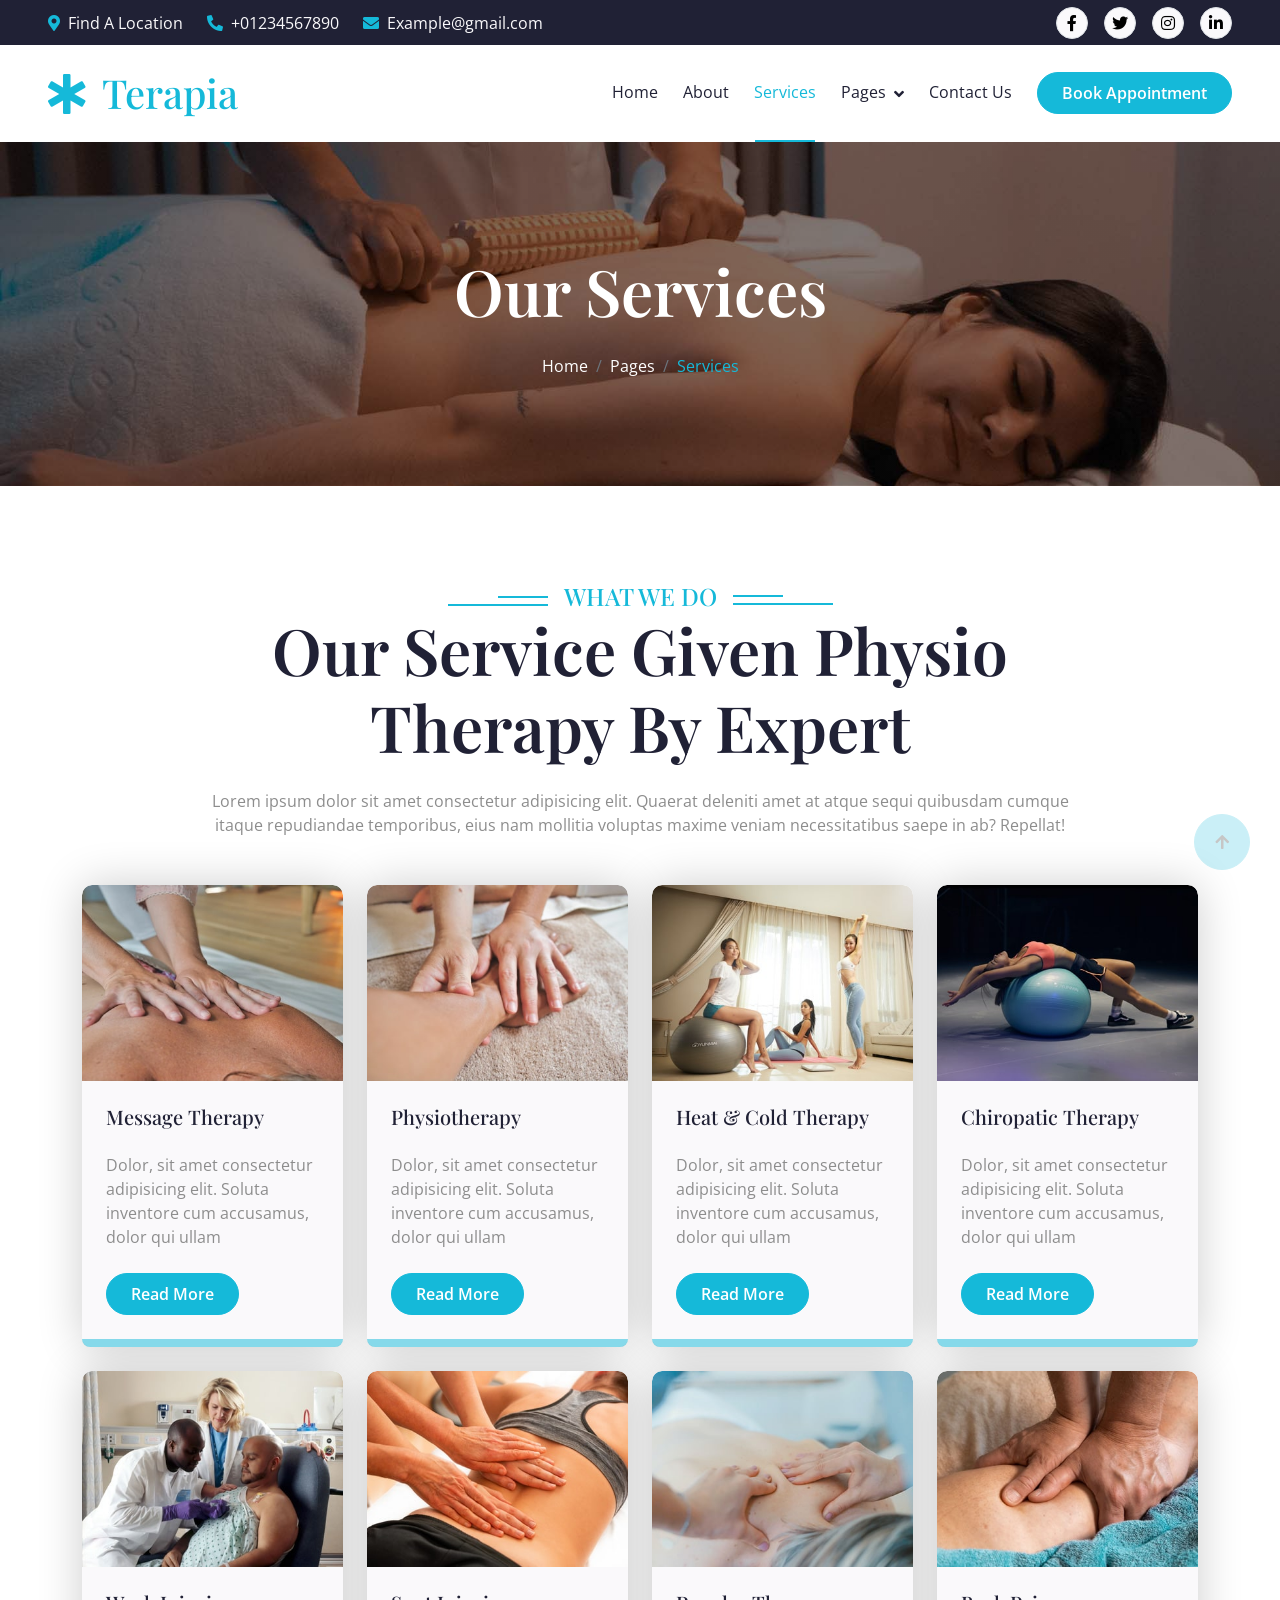
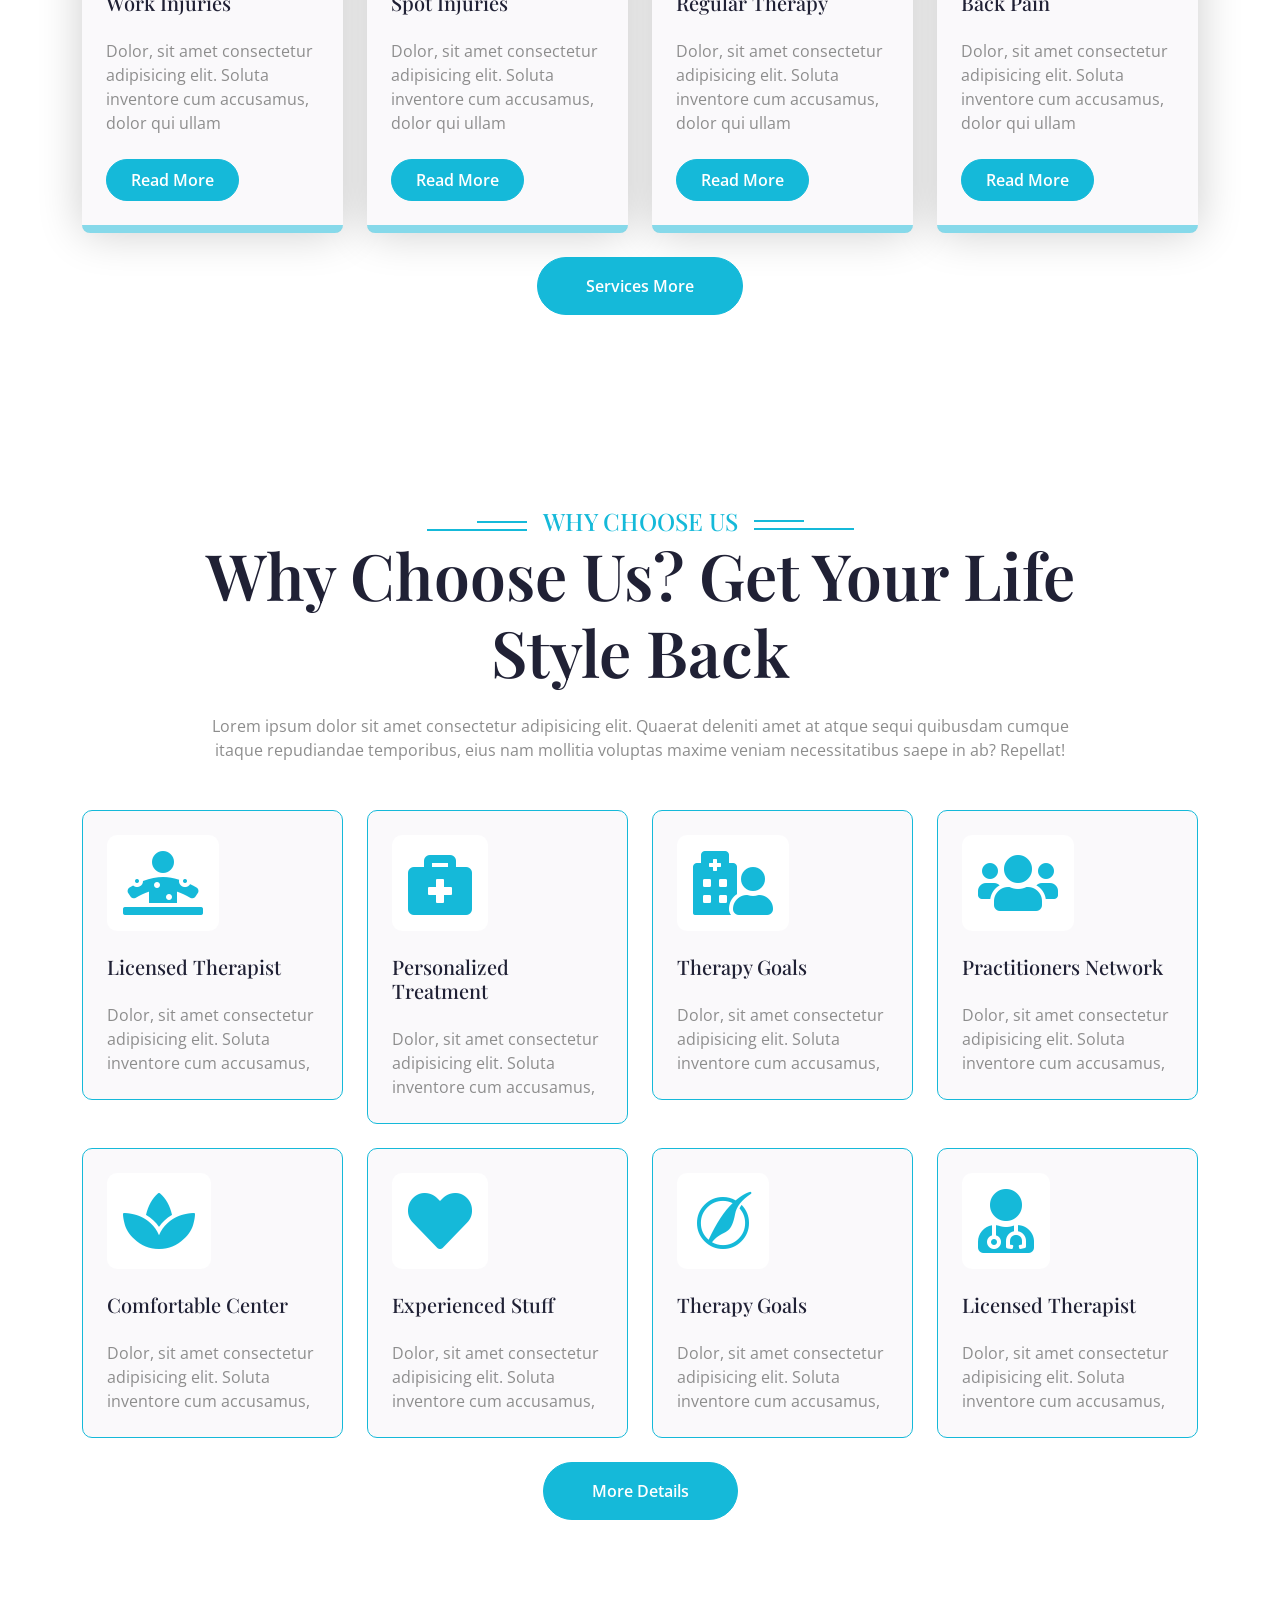
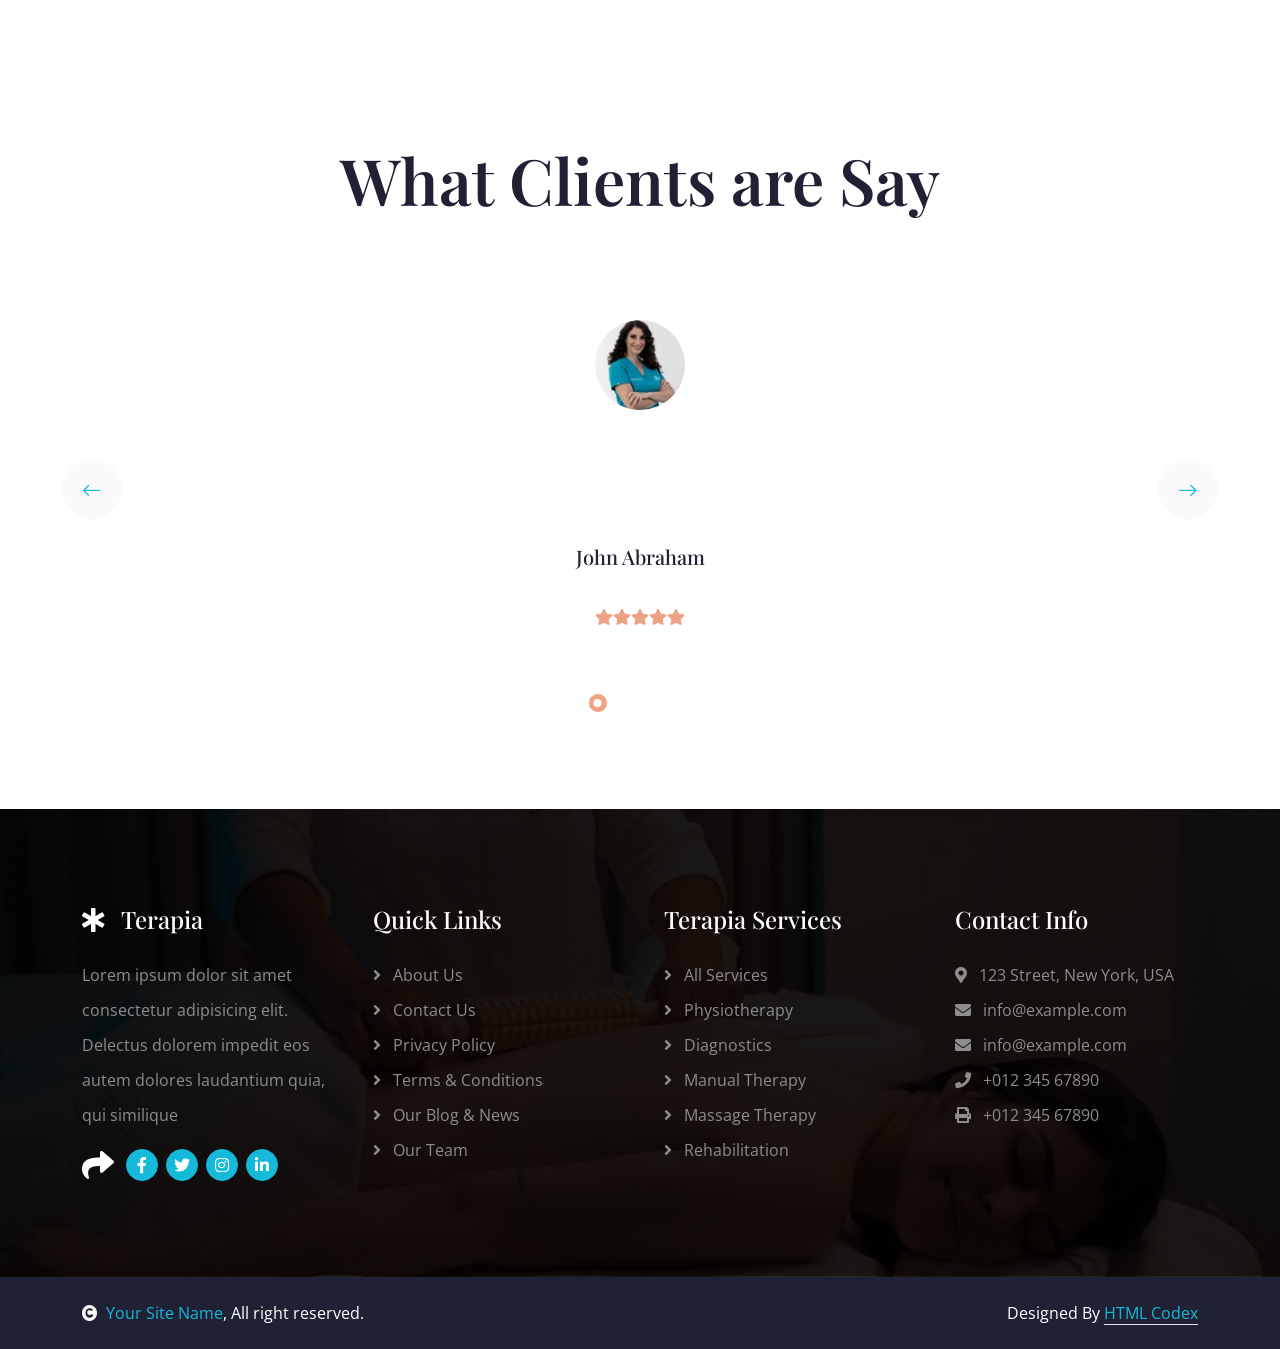
<file: service.html>
<!DOCTYPE html>
<html lang="en">

    <head>
        <meta charset="utf-8">
        <title>Terapia - Physical Therapy </title>
        <meta content="width=device-width, initial-scale=1.0" name="viewport">
        <meta content="" name="keywords">
        <meta content="" name="description">

        <!-- Google Web Fonts -->
        <link rel="preconnect" href="https://fonts.googleapis.com">
        <link rel="preconnect" href="https://fonts.gstatic.com" crossorigin>
        <link href="https://fonts.googleapis.com/css2?family=Open+Sans:wght@400;500;600&family=Playfair+Display:wght@400;500;600&display=swap" rel="stylesheet"> 

        <!-- Icon Font Stylesheet -->
        <link rel="stylesheet" href="https://use.fontawesome.com/releases/v5.15.4/css/all.css"/>
        <link href="https://cdn.jsdelivr.net/npm/bootstrap-icons@1.4.1/font/bootstrap-icons.css" rel="stylesheet">

        <!-- Libraries Stylesheet -->
        <link href="lib/animate/animate.min.css" rel="stylesheet">
        <link href="lib/owlcarousel/assets/owl.carousel.min.css" rel="stylesheet">


        <!-- Customized Bootstrap Stylesheet -->
        <link href="css/bootstrap.min.css" rel="stylesheet">

        <!-- Template Stylesheet -->
        <link href="css/style.css" rel="stylesheet">
    </head>

    <body>

        <!-- Spinner Start -->
        <div id="spinner" class="show bg-white position-fixed translate-middle w-100 vh-100 top-50 start-50 d-flex align-items-center justify-content-center">
            <div class="spinner-border text-primary" style="width: 3rem; height: 3rem;" role="status">
                <span class="sr-only">Loading...</span>
            </div>
        </div>
        <!-- Spinner End -->


        <!-- Topbar Start -->
        <div class="container-fluid bg-dark px-5 d-none d-lg-block">
            <div class="row gx-0 align-items-center" style="height: 45px;">
                <div class="col-lg-8 text-center text-lg-start mb-lg-0">
                    <div class="d-flex flex-wrap">
                        <a href="#" class="text-light me-4"><i class="fas fa-map-marker-alt text-primary me-2"></i>Find A Location</a>
                        <a href="#" class="text-light me-4"><i class="fas fa-phone-alt text-primary me-2"></i>+01234567890</a>
                        <a href="#" class="text-light me-0"><i class="fas fa-envelope text-primary me-2"></i>Example@gmail.com</a>
                    </div>
                </div>
                <div class="col-lg-4 text-center text-lg-end">
                    <div class="d-flex align-items-center justify-content-end">
                        <a href="#" class="btn btn-light btn-square border rounded-circle nav-fill me-3"><i class="fab fa-facebook-f"></i></a>
                        <a href="#" class="btn btn-light btn-square border rounded-circle nav-fill me-3"><i class="fab fa-twitter"></i></a>
                        <a href="#" class="btn btn-light btn-square border rounded-circle nav-fill me-3"><i class="fab fa-instagram"></i></a>
                        <a href="#" class="btn btn-light btn-square border rounded-circle nav-fill me-0"><i class="fab fa-linkedin-in"></i></a>
                    </div>
                </div>
            </div>
        </div>
        <!-- Topbar End -->


        <!-- Navbar & Hero Start -->
        <div class="container-fluid position-relative p-0">
            <nav class="navbar navbar-expand-lg navbar-light bg-white px-4 px-lg-5 py-3 py-lg-0">
                <a href="index.html" class="navbar-brand p-0">
                    <h1 class="text-primary m-0"><i class="fas fa-star-of-life me-3"></i>Terapia</h1>
                    <!-- <img src="img/logo.png" alt="Logo"> -->
                </a>
                <button class="navbar-toggler" type="button" data-bs-toggle="collapse" data-bs-target="#navbarCollapse">
                    <span class="fa fa-bars"></span>
                </button>
                <div class="collapse navbar-collapse" id="navbarCollapse">
                    <div class="navbar-nav ms-auto py-0">
                        <a href="index.html" class="nav-item nav-link">Home</a>
                        <a href="about.html" class="nav-item nav-link">About</a>
                        <a href="service.html" class="nav-item nav-link active">Services</a>
                        <div class="nav-item dropdown">
                            <a href="#" class="nav-link dropdown-toggle" data-bs-toggle="dropdown">Pages</a>
                            <div class="dropdown-menu m-0">
                                <a href="appointment.html" class="dropdown-item">Appointment</a>
                                <a href="feature.html" class="dropdown-item">Features</a>
                                <a href="blog.html" class="dropdown-item">Our Blog</a>
                                <a href="team.html" class="dropdown-item">Our Team</a>
                                <a href="testimonial.html" class="dropdown-item">Testimonial</a>
                                <a href="404.html" class="dropdown-item">404 Page</a>
                            </div>
                        </div>
                        <a href="contact.html" class="nav-item nav-link">Contact Us</a>
                    </div>
                    <a href="#" class="btn btn-primary rounded-pill text-white py-2 px-4 flex-wrap flex-sm-shrink-0">Book Appointment</a>
                </div>
            </nav>
        </div>
        <!-- Navbar End -->

        <!-- Header Start -->
        <div class="container-fluid bg-breadcrumb">
            <div class="container text-center py-5" style="max-width: 900px;">
                <h3 class="text-white display-3 mb-4 wow fadeInDown" data-wow-delay="0.1s">Our Services</h1>
                <ol class="breadcrumb justify-content-center mb-0 wow fadeInDown" data-wow-delay="0.3s">
                    <li class="breadcrumb-item"><a href="index.html">Home</a></li>
                    <li class="breadcrumb-item"><a href="#">Pages</a></li>
                    <li class="breadcrumb-item active text-primary">Services</li>
                </ol>    
            </div>
        </div>
        <!-- Header End -->


        <!-- Services Start -->
        <div class="container-fluid service py-5">
            <div class="container py-5">
                <div class="section-title mb-5 wow fadeInUp" data-wow-delay="0.2s">
                    <div class="sub-style">
                        <h4 class="sub-title px-3 mb-0">What We Do</h4>
                    </div>
                    <h1 class="display-3 mb-4">Our Service Given Physio Therapy By Expert</h1>
                    <p class="mb-0">Lorem ipsum dolor sit amet consectetur adipisicing elit. Quaerat deleniti amet at atque sequi quibusdam cumque itaque repudiandae temporibus, eius nam mollitia voluptas maxime veniam necessitatibus saepe in ab? Repellat!</p>
                </div>
                <div class="row g-4 justify-content-center">
                    <div class="col-md-6 col-lg-4 col-xl-3 wow fadeInUp" data-wow-delay="0.1s">
                        <div class="service-item rounded">
                           <div class="service-img rounded-top">
                                <img src="img/service-1.jpg" class="img-fluid rounded-top w-100" alt="">
                           </div>
                            <div class="service-content rounded-bottom bg-light p-4">
                                <div class="service-content-inner">
                                    <h5 class="mb-4">Message Therapy</h5>
                                    <p class="mb-4">Dolor, sit amet consectetur adipisicing elit. Soluta inventore cum accusamus, dolor qui ullam</p>
                                    <a href="#" class="btn btn-primary rounded-pill text-white py-2 px-4 mb-2">Read More</a>
                                </div>
                            </div>
                        </div>
                    </div>
                    <div class="col-md-6 col-lg-4 col-xl-3 wow fadeInUp" data-wow-delay="0.3s">
                        <div class="service-item rounded">
                           <div class="service-img rounded-top">
                                <img src="img/service-2.jpg" class="img-fluid rounded-top w-100" alt="">
                           </div>
                            <div class="service-content rounded-bottom bg-light p-4">
                                <div class="service-content-inner">
                                    <h5 class="mb-4">Physiotherapy</h5>
                                    <p class="mb-4">Dolor, sit amet consectetur adipisicing elit. Soluta inventore cum accusamus, dolor qui ullam</p>
                                    <a href="#" class="btn btn-primary rounded-pill text-white py-2 px-4 mb-2">Read More</a>
                                </div>
                            </div>
                        </div>
                    </div>
                    <div class="col-md-6 col-lg-4 col-xl-3 wow fadeInUp" data-wow-delay="0.5s">
                        <div class="service-item rounded">
                           <div class="service-img rounded-top">
                                <img src="img/service-3.jpg" class="img-fluid rounded-top w-100" alt="">
                           </div>
                            <div class="service-content rounded-bottom bg-light p-4">
                                <div class="service-content-inner">
                                    <h5 class="mb-4">Heat & Cold Therapy</h5>
                                    <p class="mb-4">Dolor, sit amet consectetur adipisicing elit. Soluta inventore cum accusamus, dolor qui ullam</p>
                                    <a href="#" class="btn btn-primary rounded-pill text-white py-2 px-4 mb-2">Read More</a>
                                </div>
                            </div>
                        </div>
                    </div>
                    <div class="col-md-6 col-lg-4 col-xl-3 wow fadeInUp" data-wow-delay="0.7s">
                        <div class="service-item rounded">
                           <div class="service-img rounded-top">
                                <img src="img/service-4.jpg" class="img-fluid rounded-top w-100" alt="">
                           </div>
                            <div class="service-content rounded-bottom bg-light p-4">
                                <div class="service-content-inner">
                                    <h5 class="mb-4">Chiropatic Therapy</h5>
                                    <p class="mb-4">Dolor, sit amet consectetur adipisicing elit. Soluta inventore cum accusamus, dolor qui ullam</p>
                                    <a href="#" class="btn btn-primary rounded-pill text-white py-2 px-4 mb-2">Read More</a>
                                </div>
                            </div>
                        </div>
                    </div>
                    <div class="col-md-6 col-lg-4 col-xl-3 wow fadeInUp" data-wow-delay="0.1s">
                        <div class="service-item rounded">
                           <div class="service-img rounded-top">
                                <img src="img/service-5.jpg" class="img-fluid rounded-top w-100" alt="">
                           </div>
                            <div class="service-content rounded-bottom bg-light p-4">
                                <div class="service-content-inner">
                                    <h5 class="mb-4">Work Injuries</h5>
                                    <p class="mb-4">Dolor, sit amet consectetur adipisicing elit. Soluta inventore cum accusamus, dolor qui ullam</p>
                                    <a href="#" class="btn btn-primary rounded-pill text-white py-2 px-4 mb-2">Read More</a>
                                </div>
                            </div>
                        </div>
                    </div>
                    <div class="col-md-6 col-lg-4 col-xl-3 wow fadeInUp" data-wow-delay="0.3s">
                        <div class="service-item rounded">
                           <div class="service-img rounded-top">
                                <img src="img/service-6.jpg" class="img-fluid rounded-top w-100" alt="">
                           </div>
                            <div class="service-content rounded-bottom bg-light p-4">
                                <div class="service-content-inner">
                                    <h5 class="mb-4">Spot Injuries</h5>
                                    <p class="mb-4">Dolor, sit amet consectetur adipisicing elit. Soluta inventore cum accusamus, dolor qui ullam</p>
                                    <a href="#" class="btn btn-primary rounded-pill text-white py-2 px-4 mb-2">Read More</a>
                                </div>
                            </div>
                        </div>
                    </div>
                    <div class="col-md-6 col-lg-4 col-xl-3 wow fadeInUp" data-wow-delay="0.5s">
                        <div class="service-item rounded">
                           <div class="service-img rounded-top">
                                <img src="img/service-7.jpg" class="img-fluid rounded-top w-100" alt="">
                           </div>
                            <div class="service-content rounded-bottom bg-light p-4">
                                <div class="service-content-inner">
                                    <h5 class="mb-4">Regular Therapy</h5>
                                    <p class="mb-4">Dolor, sit amet consectetur adipisicing elit. Soluta inventore cum accusamus, dolor qui ullam</p>
                                    <a href="#" class="btn btn-primary rounded-pill text-white py-2 px-4 mb-2">Read More</a>
                                </div>
                            </div>
                        </div>
                    </div>
                    <div class="col-md-6 col-lg-4 col-xl-3 wow fadeInUp" data-wow-delay="0.7s">
                        <div class="service-item rounded">
                           <div class="service-img rounded-top">
                                <img src="img/service-8.jpg" class="img-fluid rounded-top w-100" alt="">
                           </div>
                            <div class="service-content rounded-bottom bg-light p-4">
                                <div class="service-content-inner">
                                    <h5 class="mb-4">Back Pain</h5>
                                    <p class="mb-4">Dolor, sit amet consectetur adipisicing elit. Soluta inventore cum accusamus, dolor qui ullam</p>
                                    <a href="#" class="btn btn-primary rounded-pill text-white py-2 px-4 mb-2">Read More</a>
                                </div>
                            </div>
                        </div>
                    </div>
                    <div class="col-12 text-center wow fadeInUp" data-wow-delay="0.2s">
                        <a class="btn btn-primary rounded-pill text-white py-3 px-5" href="#">Services More</a>
                    </div>
                </div>
            </div>
        </div>
        <!-- Services End -->


        <!-- Feature Start -->
        <div class="container-fluid feature py-5">
            <div class="container py-5">
                <div class="section-title mb-5 wow fadeInUp" data-wow-delay="0.1s">
                    <div class="sub-style">
                        <h4 class="sub-title px-3 mb-0">Why Choose Us</h4>
                    </div>
                    <h1 class="display-3 mb-4">Why Choose Us? Get Your Life Style Back</h1>
                    <p class="mb-0">Lorem ipsum dolor sit amet consectetur adipisicing elit. Quaerat deleniti amet at atque sequi quibusdam cumque itaque repudiandae temporibus, eius nam mollitia voluptas maxime veniam necessitatibus saepe in ab? Repellat!</p>
                </div>
                <div class="row g-4 justify-content-center">
                    <div class="col-md-6 col-lg-4 col-xl-3 wow fadeInUp" data-wow-delay="0.1s">
                        <div class="row-cols-1 feature-item p-4">
                            <div class="col-12">
                                <div class="feature-icon mb-4">
                                    <div class="p-3 d-inline-flex bg-white rounded">
                                        <i class="fas fa-diagnoses fa-4x text-primary"></i>
                                    </div>
                                </div>
                                <div class="feature-content d-flex flex-column">
                                    <h5 class="mb-4">Licensed Therapist</h5>
                                    <p class="mb-0">Dolor, sit amet consectetur adipisicing elit. Soluta inventore cum accusamus,</p>
                                </div>
                            </div>
                        </div>
                    </div>
                    <div class="col-md-6 col-lg-4 col-xl-3 wow fadeInUp" data-wow-delay="0.3s">
                        <div class="row-cols-1 feature-item p-4">
                            <div class="col-12">
                                <div class="feature-icon mb-4">
                                    <div class="p-3 d-inline-flex bg-white rounded">
                                        <i class="fas fa-briefcase-medical fa-4x text-primary"></i>
                                    </div>
                                </div>
                                <div class="feature-content d-flex flex-column">
                                    <h5 class="mb-4">Personalized Treatment</h5>
                                    <p class="mb-0">Dolor, sit amet consectetur adipisicing elit. Soluta inventore cum accusamus,</p>
                                </div>
                            </div>
                        </div>
                    </div>
                    <div class="col-md-6 col-lg-4 col-xl-3 wow fadeInUp" data-wow-delay="0.5s">
                        <div class="row-cols-1 feature-item p-4">
                            <div class="col-12">
                                <div class="feature-icon mb-4">
                                    <div class="p-3 d-inline-flex bg-white rounded">
                                        <i class="fas fa-hospital-user fa-4x text-primary"></i>
                                    </div>
                                </div>
                                <div class="feature-content d-flex flex-column">
                                    <h5 class="mb-4">Therapy Goals</h5>
                                    <p class="mb-0">Dolor, sit amet consectetur adipisicing elit. Soluta inventore cum accusamus,</p>
                                </div>
                            </div>
                        </div>
                    </div>
                    <div class="col-md-6 col-lg-4 col-xl-3 wow fadeInUp" data-wow-delay="0.7s">
                        <div class="row-cols-1 feature-item p-4">
                            <div class="col-12">
                                <div class="feature-icon mb-4">
                                    <div class="p-3 d-inline-flex bg-white rounded">
                                        <i class="fas fa-users fa-4x text-primary"></i>
                                    </div>
                                </div>
                                <div class="feature-content d-flex flex-column">
                                    <h5 class="mb-4">Practitioners Network</h5>
                                    <p class="mb-0">Dolor, sit amet consectetur adipisicing elit. Soluta inventore cum accusamus,</p>
                                </div>
                            </div>
                        </div>
                    </div>
                    <div class="col-md-6 col-lg-4 col-xl-3 wow fadeInUp" data-wow-delay="0.1s">
                        <div class="row-cols-1 feature-item p-4">
                            <div class="col-12">
                                <div class="feature-icon mb-4">
                                    <div class="p-3 d-inline-flex bg-white rounded">
                                        <i class="fas fa-spa fa-4x text-primary"></i>
                                    </div>
                                </div>
                                <div class="feature-content d-flex flex-column">
                                    <h5 class="mb-4">Comfortable Center</h5>
                                    <p class="mb-0">Dolor, sit amet consectetur adipisicing elit. Soluta inventore cum accusamus,</p>
                                </div>
                            </div>
                        </div>
                    </div>
                    <div class="col-md-6 col-lg-4 col-xl-3 wow fadeInUp" data-wow-delay="0.3s">
                        <div class="row-cols-1 feature-item p-4">
                            <div class="col-12">
                                <div class="feature-icon mb-4">
                                    <div class="p-3 d-inline-flex bg-white rounded">
                                        <i class="fas fa-heart fa-4x text-primary"></i>
                                    </div>
                                </div>
                                <div class="feature-content d-flex flex-column">
                                    <h5 class="mb-4">Experienced Stuff</h5>
                                    <p class="mb-0">Dolor, sit amet consectetur adipisicing elit. Soluta inventore cum accusamus,</p>
                                </div>
                            </div>
                        </div>
                    </div>
                    <div class="col-md-6 col-lg-4 col-xl-3 wow fadeInUp" data-wow-delay="0.5s">
                        <div class="row-cols-1 feature-item p-4">
                            <div class="col-12">
                                <div class="feature-icon mb-4">
                                    <div class="p-3 d-inline-flex bg-white rounded">
                                        <i class="fab fa-pied-piper fa-4x text-primary"></i>
                                    </div>
                                </div>
                                <div class="feature-content d-flex flex-column">
                                    <h5 class="mb-4">Therapy Goals</h5>
                                    <p class="mb-0">Dolor, sit amet consectetur adipisicing elit. Soluta inventore cum accusamus,</p>
                                </div>
                            </div>
                        </div>
                    </div>
                    <div class="col-md-6 col-lg-4 col-xl-3 wow fadeInUp" data-wow-delay="0.7s">
                        <div class="row-cols-1 feature-item p-4">
                            <div class="col-12">
                                <div class="feature-icon mb-4">
                                    <div class="p-3 d-inline-flex bg-white rounded">
                                        <i class="fas fa-user-md fa-4x text-primary"></i>
                                    </div>
                                </div>
                                <div class="feature-content d-flex flex-column">
                                    <h5 class="mb-4">Licensed Therapist</h5>
                                    <p class="mb-0">Dolor, sit amet consectetur adipisicing elit. Soluta inventore cum accusamus,</p>
                                </div>
                            </div>
                        </div>
                    </div>
                    <div class="col-12 text-center wow fadeInUp" data-wow-delay="0.2s">
                        <a href="#" class="btn btn-primary rounded-pill text-white py-3 px-5">More Details</a>
                    </div>
                </div>
            </div>
        </div>
        <!-- Feature End -->


        <!-- Testimonial Start -->
        <div class="container-fluid testimonial py-5 wow zoomInDown" data-wow-delay="0.1s">
            <div class="container py-5">
                <div class="section-title mb-5">
                    <div class="sub-style">
                        <h4 class="sub-title text-white px-3 mb-0">Testimonial</h4>
                    </div>
                    <h1 class="display-3 mb-4">What Clients are Say</h1>
                </div>
                <div class="testimonial-carousel owl-carousel">
                    <div class="testimonial-item">
                        <div class="testimonial-inner p-5">
                            <div class="testimonial-inner-img mb-4">
                                <img src="img/testimonial-img.jpg" class="img-fluid rounded-circle" alt="">
                            </div>
                            <p class="text-white fs-7">Lorem ipsum dolor, sit amet consectetur adipisicing elit. Asperiores nemo facilis tempora esse explicabo sed! Dignissimos quia ullam pariatur blanditiis sed voluptatum. Totam aut quidem laudantium tempora. Minima, saepe earum!
                            </p>
                            <div class="text-center">
                                <h5 class="mb-2">John Abraham</h5>
                                <p class="mb-2 text-white-50">New York, USA</p>
                                <div class="d-flex justify-content-center">
                                    <i class="fas fa-star text-secondary"></i>
                                    <i class="fas fa-star text-secondary"></i>
                                    <i class="fas fa-star text-secondary"></i>
                                    <i class="fas fa-star text-secondary"></i>
                                    <i class="fas fa-star text-secondary"></i>
                                </div>
                            </div>
                        </div>
                    </div>
                    <div class="testimonial-item">
                        <div class="testimonial-inner p-5">
                            <div class="testimonial-inner-img mb-4">
                                <img src="img/testimonial-img.jpg" class="img-fluid rounded-circle" alt="">
                            </div>
                            <p class="text-white fs-7">Lorem ipsum dolor, sit amet consectetur adipisicing elit. Asperiores nemo facilis tempora esse explicabo sed! Dignissimos quia ullam pariatur blanditiis sed voluptatum. Totam aut quidem laudantium tempora. Minima, saepe earum!
                            </p>
                            <div class="text-center">
                                <h5 class="mb-2">John Abraham</h5>
                                <p class="mb-2 text-white-50">New York, USA</p>
                                <div class="d-flex justify-content-center">
                                    <i class="fas fa-star text-secondary"></i>
                                    <i class="fas fa-star text-secondary"></i>
                                    <i class="fas fa-star text-secondary"></i>
                                    <i class="fas fa-star text-secondary"></i>
                                    <i class="fas fa-star text-secondary"></i>
                                </div>
                            </div>
                        </div>
                    </div>
                    <div class="testimonial-item">
                        <div class="testimonial-inner p-5">
                            <div class="testimonial-inner-img mb-4">
                                <img src="img/testimonial-img.jpg" class="img-fluid rounded-circle" alt="">
                            </div>
                            <p class="text-white fs-7">Lorem ipsum dolor, sit amet consectetur adipisicing elit. Asperiores nemo facilis tempora esse explicabo sed! Dignissimos quia ullam pariatur blanditiis sed voluptatum. Totam aut quidem laudantium tempora. Minima, saepe earum!
                            </p>
                            <div class="text-center">
                                <h5 class="mb-2">John Abraham</h5>
                                <p class="mb-2 text-white-50">New York, USA</p>
                                <div class="d-flex justify-content-center">
                                    <i class="fas fa-star text-secondary"></i>
                                    <i class="fas fa-star text-secondary"></i>
                                    <i class="fas fa-star text-secondary"></i>
                                    <i class="fas fa-star text-secondary"></i>
                                    <i class="fas fa-star text-secondary"></i>
                                </div>
                            </div>
                        </div>
                    </div>
                </div>
            </div>
        </div>
        <!-- Testimonial End -->


        <!-- Footer Start -->
        <div class="container-fluid footer py-5 wow fadeIn" data-wow-delay="0.2s">
            <div class="container py-5">
                <div class="row g-5">
                    <div class="col-md-6 col-lg-6 col-xl-3">
                        <div class="footer-item d-flex flex-column">
                            <h4 class="text-white mb-4"><i class="fas fa-star-of-life me-3"></i>Terapia</h4>
                            <p>Lorem ipsum dolor sit amet consectetur adipisicing elit. Delectus dolorem impedit eos autem dolores laudantium quia, qui similique
                            </p>
                            <div class="d-flex align-items-center">
                                <i class="fas fa-share fa-2x text-white me-2"></i>
                                <a class="btn-square btn btn-primary text-white rounded-circle mx-1" href=""><i class="fab fa-facebook-f"></i></a>
                                <a class="btn-square btn btn-primary text-white rounded-circle mx-1" href=""><i class="fab fa-twitter"></i></a>
                                <a class="btn-square btn btn-primary text-white rounded-circle mx-1" href=""><i class="fab fa-instagram"></i></a>
                                <a class="btn-square btn btn-primary text-white rounded-circle mx-1" href=""><i class="fab fa-linkedin-in"></i></a>
                            </div>
                        </div>
                    </div>
                    <div class="col-md-6 col-lg-6 col-xl-3">
                        <div class="footer-item d-flex flex-column">
                            <h4 class="mb-4 text-white">Quick Links</h4>
                            <a href=""><i class="fas fa-angle-right me-2"></i> About Us</a>
                            <a href=""><i class="fas fa-angle-right me-2"></i> Contact Us</a>
                            <a href=""><i class="fas fa-angle-right me-2"></i> Privacy Policy</a>
                            <a href=""><i class="fas fa-angle-right me-2"></i> Terms & Conditions</a>
                            <a href=""><i class="fas fa-angle-right me-2"></i> Our Blog & News</a>
                            <a href=""><i class="fas fa-angle-right me-2"></i> Our Team</a>
                        </div>
                    </div>
                    <div class="col-md-6 col-lg-6 col-xl-3">
                        <div class="footer-item d-flex flex-column">
                            <h4 class="mb-4 text-white">Terapia Services</h4>
                            <a href=""><i class="fas fa-angle-right me-2"></i> All Services</a>
                            <a href=""><i class="fas fa-angle-right me-2"></i> Physiotherapy</a>
                            <a href=""><i class="fas fa-angle-right me-2"></i> Diagnostics</a>
                            <a href=""><i class="fas fa-angle-right me-2"></i> Manual Therapy</a>
                            <a href=""><i class="fas fa-angle-right me-2"></i> Massage Therapy</a>
                            <a href=""><i class="fas fa-angle-right me-2"></i> Rehabilitation</a>
                        </div>
                    </div>
                    <div class="col-md-6 col-lg-6 col-xl-3">
                        <div class="footer-item d-flex flex-column">
                            <h4 class="mb-4 text-white">Contact Info</h4>
                            <a href=""><i class="fa fa-map-marker-alt me-2"></i> 123 Street, New York, USA</a>
                            <a href=""><i class="fas fa-envelope me-2"></i> info@example.com</a>
                            <a href=""><i class="fas fa-envelope me-2"></i> info@example.com</a>
                            <a href=""><i class="fas fa-phone me-2"></i> +012 345 67890</a>
                            <a href="" class="mb-3"><i class="fas fa-print me-2"></i> +012 345 67890</a>
                        </div>
                    </div>
                </div>
            </div>
        </div>
        <!-- Footer End -->
        
        <!-- Copyright Start -->
        <div class="container-fluid copyright py-4">
            <div class="container">
                <div class="row g-4 align-items-center">
                    <div class="col-md-6 text-center text-md-start mb-md-0">
                        <span class="text-white"><a href="#"><i class="fas fa-copyright text-light me-2"></i>Your Site Name</a>, All right reserved.</span>
                    </div>
                    <div class="col-md-6 text-center text-md-end text-white">
                        <!--/*** This template is free as long as you keep the below author’s credit link/attribution link/backlink. ***/-->
                        <!--/*** If you'd like to use the template without the below author’s credit link/attribution link/backlink, ***/-->
                        <!--/*** you can purchase the Credit Removal License from "https://htmlcodex.com/credit-removal". ***/-->
                        Designed By <a class="border-bottom" href="https://htmlcodex.com">HTML Codex</a>
                    </div>
                </div>
            </div>
        </div>
        <!-- Copyright End -->

        <!-- Back to Top -->
        <a href="#" class="btn btn-primary btn-lg-square back-to-top"><i class="fa fa-arrow-up"></i></a>   

        
        <!-- JavaScript Libraries -->
        <script src="https://ajax.googleapis.com/ajax/libs/jquery/3.6.4/jquery.min.js"></script>
        <script src="https://cdn.jsdelivr.net/npm/bootstrap@5.0.0/dist/js/bootstrap.bundle.min.js"></script>
        <script src="lib/wow/wow.min.js"></script>
        <script src="lib/easing/easing.min.js"></script>
        <script src="lib/waypoints/waypoints.min.js"></script>
        <script src="lib/owlcarousel/owl.carousel.min.js"></script>
        

        <!-- Template Javascript -->
        <script src="js/main.js"></script>
        
    </body>

</html>
</file>
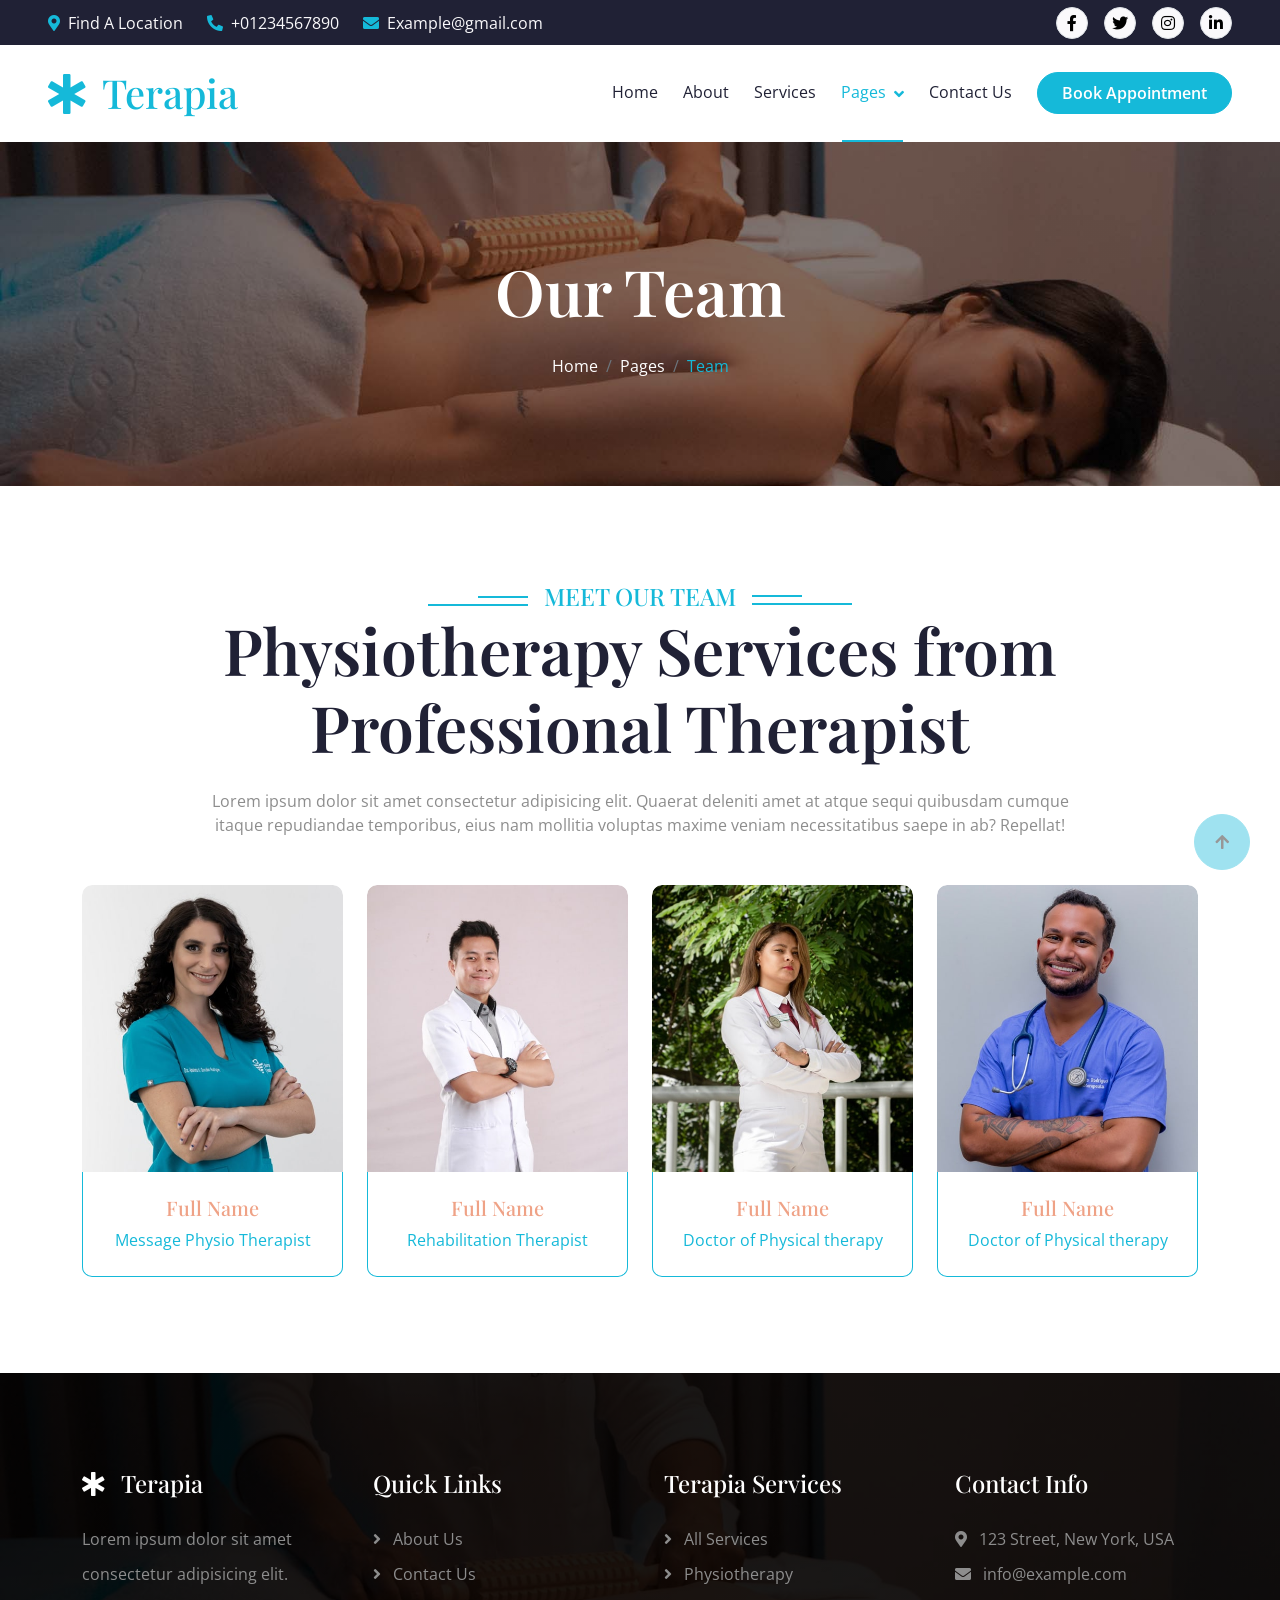
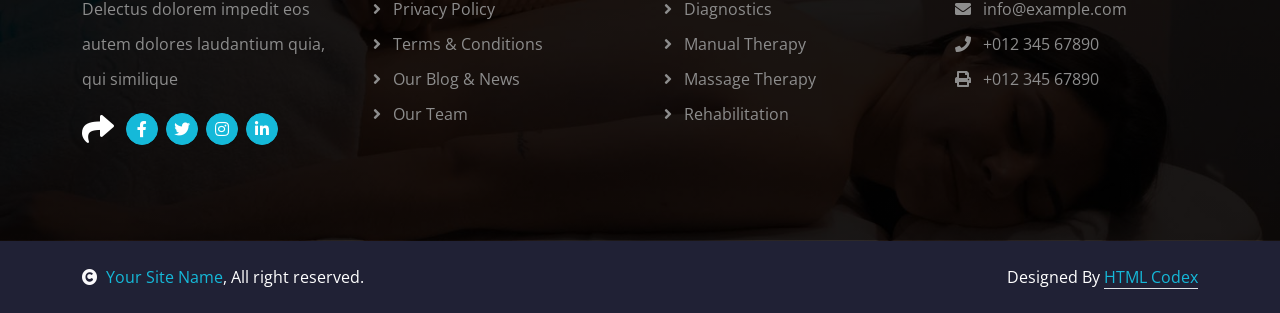
<file: team.html>
<!DOCTYPE html>
<html lang="en">

    <head>
        <meta charset="utf-8">
        <title>Terapia - Physical Therapy </title>
        <meta content="width=device-width, initial-scale=1.0" name="viewport">
        <meta content="" name="keywords">
        <meta content="" name="description">

        <!-- Google Web Fonts -->
        <link rel="preconnect" href="https://fonts.googleapis.com">
        <link rel="preconnect" href="https://fonts.gstatic.com" crossorigin>
        <link href="https://fonts.googleapis.com/css2?family=Open+Sans:wght@400;500;600&family=Playfair+Display:wght@400;500;600&display=swap" rel="stylesheet"> 

        <!-- Icon Font Stylesheet -->
        <link rel="stylesheet" href="https://use.fontawesome.com/releases/v5.15.4/css/all.css"/>
        <link href="https://cdn.jsdelivr.net/npm/bootstrap-icons@1.4.1/font/bootstrap-icons.css" rel="stylesheet">

        <!-- Libraries Stylesheet -->
        <link href="lib/animate/animate.min.css" rel="stylesheet">
        <link href="lib/owlcarousel/assets/owl.carousel.min.css" rel="stylesheet">


        <!-- Customized Bootstrap Stylesheet -->
        <link href="css/bootstrap.min.css" rel="stylesheet">

        <!-- Template Stylesheet -->
        <link href="css/style.css" rel="stylesheet">
    </head>

    <body>

        <!-- Spinner Start -->
        <div id="spinner" class="show bg-white position-fixed translate-middle w-100 vh-100 top-50 start-50 d-flex align-items-center justify-content-center">
            <div class="spinner-border text-primary" style="width: 3rem; height: 3rem;" role="status">
                <span class="sr-only">Loading...</span>
            </div>
        </div>
        <!-- Spinner End -->


        <!-- Topbar Start -->
        <div class="container-fluid bg-dark px-5 d-none d-lg-block">
            <div class="row gx-0 align-items-center" style="height: 45px;">
                <div class="col-lg-8 text-center text-lg-start mb-lg-0">
                    <div class="d-flex flex-wrap">
                        <a href="#" class="text-light me-4"><i class="fas fa-map-marker-alt text-primary me-2"></i>Find A Location</a>
                        <a href="#" class="text-light me-4"><i class="fas fa-phone-alt text-primary me-2"></i>+01234567890</a>
                        <a href="#" class="text-light me-0"><i class="fas fa-envelope text-primary me-2"></i>Example@gmail.com</a>
                    </div>
                </div>
                <div class="col-lg-4 text-center text-lg-end">
                    <div class="d-flex align-items-center justify-content-end">
                        <a href="#" class="btn btn-light btn-square border rounded-circle nav-fill me-3"><i class="fab fa-facebook-f"></i></a>
                        <a href="#" class="btn btn-light btn-square border rounded-circle nav-fill me-3"><i class="fab fa-twitter"></i></a>
                        <a href="#" class="btn btn-light btn-square border rounded-circle nav-fill me-3"><i class="fab fa-instagram"></i></a>
                        <a href="#" class="btn btn-light btn-square border rounded-circle nav-fill me-0"><i class="fab fa-linkedin-in"></i></a>
                    </div>
                </div>
            </div>
        </div>
        <!-- Topbar End -->


        <!-- Navbar & Hero Start -->
        <div class="container-fluid position-relative p-0">
            <nav class="navbar navbar-expand-lg navbar-light bg-white px-4 px-lg-5 py-3 py-lg-0">
                <a href="index.html" class="navbar-brand p-0">
                    <h1 class="text-primary m-0"><i class="fas fa-star-of-life me-3"></i>Terapia</h1>
                    <!-- <img src="img/logo.png" alt="Logo"> -->
                </a>
                <button class="navbar-toggler" type="button" data-bs-toggle="collapse" data-bs-target="#navbarCollapse">
                    <span class="fa fa-bars"></span>
                </button>
                <div class="collapse navbar-collapse" id="navbarCollapse">
                    <div class="navbar-nav ms-auto py-0">
                        <a href="index.html" class="nav-item nav-link">Home</a>
                        <a href="about.html" class="nav-item nav-link">About</a>
                        <a href="service.html" class="nav-item nav-link">Services</a>
                        <div class="nav-item dropdown">
                            <a href="#" class="nav-link dropdown-toggle active" data-bs-toggle="dropdown">Pages</a>
                            <div class="dropdown-menu m-0">
                                <a href="appointment.html" class="dropdown-item">Appointment</a>
                                <a href="feature.html" class="dropdown-item">Features</a>
                                <a href="blog.html" class="dropdown-item">Our Blog</a>
                                <a href="team.html" class="dropdown-item active">Our Team</a>
                                <a href="testimonial.html" class="dropdown-item">Testimonial</a>
                                <a href="404.html" class="dropdown-item">404 Page</a>
                            </div>
                        </div>
                        <a href="contact.html" class="nav-item nav-link">Contact Us</a>
                    </div>
                    <a href="#" class="btn btn-primary rounded-pill text-white py-2 px-4 flex-wrap flex-sm-shrink-0">Book Appointment</a>
                </div>
            </nav>
        </div>
        <!-- Navbar End -->


        <!-- Header Start -->
        <div class="container-fluid bg-breadcrumb">
            <div class="container text-center py-5" style="max-width: 900px;">
                <h3 class="text-white display-3 mb-4 wow fadeInDown" data-wow-delay="0.1s">Our Team</h1>
                <ol class="breadcrumb justify-content-center mb-0 wow fadeInDown" data-wow-delay="0.3s">
                    <li class="breadcrumb-item"><a href="index.html">Home</a></li>
                    <li class="breadcrumb-item"><a href="#">Pages</a></li>
                    <li class="breadcrumb-item active text-primary">Team</li>
                </ol>    
            </div>
        </div>
        <!-- Header End -->


        <!-- Team Start -->
        <div class="container-fluid team py-5">
            <div class="container py-5">
                <div class="section-title mb-5 wow fadeInUp" data-wow-delay="0.1s">
                    <div class="sub-style">
                        <h4 class="sub-title px-3 mb-0">Meet our team</h4>
                    </div>
                    <h1 class="display-3 mb-4">Physiotherapy Services from Professional Therapist</h1>
                    <p class="mb-0">Lorem ipsum dolor sit amet consectetur adipisicing elit. Quaerat deleniti amet at atque sequi quibusdam cumque itaque repudiandae temporibus, eius nam mollitia voluptas maxime veniam necessitatibus saepe in ab? Repellat!</p>
                </div>
                <div class="row g-4 justify-content-center">
                    <div class="col-md-6 col-lg-6 col-xl-3 wow fadeInUp" data-wow-delay="0.1s">
                        <div class="team-item rounded">
                            <div class="team-img rounded-top h-100">
                                <img src="img/team-1.jpg" class="img-fluid rounded-top w-100" alt="">
                                <div class="team-icon d-flex justify-content-center">
                                    <a class="btn btn-square btn-primary text-white rounded-circle mx-1" href=""><i class="fab fa-facebook-f"></i></a>
                                    <a class="btn btn-square btn-primary text-white rounded-circle mx-1" href=""><i class="fab fa-twitter"></i></a>
                                    <a class="btn btn-square btn-primary text-white rounded-circle mx-1" href=""><i class="fab fa-instagram"></i></a>
                                    <a class="btn btn-square btn-primary text-white rounded-circle mx-1" href=""><i class="fab fa-linkedin-in"></i></a>
                                </div>
                            </div>
                            <div class="team-content text-center border border-primary border-top-0 rounded-bottom p-4">
                                <h5>Full Name</h5>
                                <p class="mb-0">Message Physio Therapist</p>
                            </div>
                        </div>
                    </div>
                    <div class="col-md-6 col-lg-6 col-xl-3 wow fadeInUp" data-wow-delay="0.3s">
                        <div class="team-item rounded">
                            <div class="team-img rounded-top h-100">
                                <img src="img/team-2.jpg" class="img-fluid rounded-top w-100" alt="">
                                <div class="team-icon d-flex justify-content-center">
                                    <a class="btn btn-square btn-primary text-white rounded-circle mx-1" href=""><i class="fab fa-facebook-f"></i></a>
                                    <a class="btn btn-square btn-primary text-white rounded-circle mx-1" href=""><i class="fab fa-twitter"></i></a>
                                    <a class="btn btn-square btn-primary text-white rounded-circle mx-1" href=""><i class="fab fa-instagram"></i></a>
                                    <a class="btn btn-square btn-primary text-white rounded-circle mx-1" href=""><i class="fab fa-linkedin-in"></i></a>
                                </div>
                            </div>
                            <div class="team-content text-center border border-primary border-top-0 rounded-bottom p-4">
                                <h5>Full Name</h5>
                                <p class="mb-0">Rehabilitation Therapist</p>
                            </div>
                        </div>
                    </div>
                    <div class="col-md-6 col-lg-6 col-xl-3 wow fadeInUp" data-wow-delay="0.5s">
                        <div class="team-item rounded">
                            <div class="team-img rounded-top h-100">
                                <img src="img/team-3.jpg" class="img-fluid rounded-top w-100" alt="">
                                <div class="team-icon d-flex justify-content-center">
                                    <a class="btn btn-square btn-primary text-white rounded-circle mx-1" href=""><i class="fab fa-facebook-f"></i></a>
                                    <a class="btn btn-square btn-primary text-white rounded-circle mx-1" href=""><i class="fab fa-twitter"></i></a>
                                    <a class="btn btn-square btn-primary text-white rounded-circle mx-1" href=""><i class="fab fa-instagram"></i></a>
                                    <a class="btn btn-square btn-primary text-white rounded-circle mx-1" href=""><i class="fab fa-linkedin-in"></i></a>
                                </div>
                            </div>
                            <div class="team-content text-center border border-primary border-top-0 rounded-bottom p-4">
                                <h5>Full Name</h5>
                                <p class="mb-0">Doctor of Physical therapy</p>
                            </div>
                        </div>
                    </div>
                    <div class="col-md-6 col-lg-6 col-xl-3 wow fadeInUp" data-wow-delay="0.7s">
                        <div class="team-item rounded">
                            <div class="team-img rounded-top h-100">
                                <img src="img/team-4.jpg" class="img-fluid rounded-top w-100" alt="">
                                <div class="team-icon d-flex justify-content-center">
                                    <a class="btn btn-square btn-primary text-white rounded-circle mx-1" href=""><i class="fab fa-facebook-f"></i></a>
                                    <a class="btn btn-square btn-primary text-white rounded-circle mx-1" href=""><i class="fab fa-twitter"></i></a>
                                    <a class="btn btn-square btn-primary text-white rounded-circle mx-1" href=""><i class="fab fa-instagram"></i></a>
                                    <a class="btn btn-square btn-primary text-white rounded-circle mx-1" href=""><i class="fab fa-linkedin-in"></i></a>
                                </div>
                            </div>
                            <div class="team-content text-center border border-primary border-top-0 rounded-bottom p-4">
                                <h5>Full Name</h5>
                                <p class="mb-0">Doctor of Physical therapy</p>
                            </div>
                        </div>
                    </div>
                </div>
            </div>
        </div>
        <!-- Team End -->


        <!-- Footer Start -->
        <div class="container-fluid footer py-5 wow fadeIn" data-wow-delay="0.2s">
            <div class="container py-5">
                <div class="row g-5">
                    <div class="col-md-6 col-lg-6 col-xl-3">
                        <div class="footer-item d-flex flex-column">
                            <h4 class="text-white mb-4"><i class="fas fa-star-of-life me-3"></i>Terapia</h4>
                            <p>Lorem ipsum dolor sit amet consectetur adipisicing elit. Delectus dolorem impedit eos autem dolores laudantium quia, qui similique
                            </p>
                            <div class="d-flex align-items-center">
                                <i class="fas fa-share fa-2x text-white me-2"></i>
                                <a class="btn-square btn btn-primary text-white rounded-circle mx-1" href=""><i class="fab fa-facebook-f"></i></a>
                                <a class="btn-square btn btn-primary text-white rounded-circle mx-1" href=""><i class="fab fa-twitter"></i></a>
                                <a class="btn-square btn btn-primary text-white rounded-circle mx-1" href=""><i class="fab fa-instagram"></i></a>
                                <a class="btn-square btn btn-primary text-white rounded-circle mx-1" href=""><i class="fab fa-linkedin-in"></i></a>
                            </div>
                        </div>
                    </div>
                    <div class="col-md-6 col-lg-6 col-xl-3">
                        <div class="footer-item d-flex flex-column">
                            <h4 class="mb-4 text-white">Quick Links</h4>
                            <a href=""><i class="fas fa-angle-right me-2"></i> About Us</a>
                            <a href=""><i class="fas fa-angle-right me-2"></i> Contact Us</a>
                            <a href=""><i class="fas fa-angle-right me-2"></i> Privacy Policy</a>
                            <a href=""><i class="fas fa-angle-right me-2"></i> Terms & Conditions</a>
                            <a href=""><i class="fas fa-angle-right me-2"></i> Our Blog & News</a>
                            <a href=""><i class="fas fa-angle-right me-2"></i> Our Team</a>
                        </div>
                    </div>
                    <div class="col-md-6 col-lg-6 col-xl-3">
                        <div class="footer-item d-flex flex-column">
                            <h4 class="mb-4 text-white">Terapia Services</h4>
                            <a href=""><i class="fas fa-angle-right me-2"></i> All Services</a>
                            <a href=""><i class="fas fa-angle-right me-2"></i> Physiotherapy</a>
                            <a href=""><i class="fas fa-angle-right me-2"></i> Diagnostics</a>
                            <a href=""><i class="fas fa-angle-right me-2"></i> Manual Therapy</a>
                            <a href=""><i class="fas fa-angle-right me-2"></i> Massage Therapy</a>
                            <a href=""><i class="fas fa-angle-right me-2"></i> Rehabilitation</a>
                        </div>
                    </div>
                    <div class="col-md-6 col-lg-6 col-xl-3">
                        <div class="footer-item d-flex flex-column">
                            <h4 class="mb-4 text-white">Contact Info</h4>
                            <a href=""><i class="fa fa-map-marker-alt me-2"></i> 123 Street, New York, USA</a>
                            <a href=""><i class="fas fa-envelope me-2"></i> info@example.com</a>
                            <a href=""><i class="fas fa-envelope me-2"></i> info@example.com</a>
                            <a href=""><i class="fas fa-phone me-2"></i> +012 345 67890</a>
                            <a href="" class="mb-3"><i class="fas fa-print me-2"></i> +012 345 67890</a>
                        </div>
                    </div>
                </div>
            </div>
        </div>
        <!-- Footer End -->
        
        <!-- Copyright Start -->
        <div class="container-fluid copyright py-4">
            <div class="container">
                <div class="row g-4 align-items-center">
                    <div class="col-md-6 text-center text-md-start mb-md-0">
                        <span class="text-white"><a href="#"><i class="fas fa-copyright text-light me-2"></i>Your Site Name</a>, All right reserved.</span>
                    </div>
                    <div class="col-md-6 text-center text-md-end text-white">
                        <!--/*** This template is free as long as you keep the below author’s credit link/attribution link/backlink. ***/-->
                        <!--/*** If you'd like to use the template without the below author’s credit link/attribution link/backlink, ***/-->
                        <!--/*** you can purchase the Credit Removal License from "https://htmlcodex.com/credit-removal". ***/-->
                        Designed By <a class="border-bottom" href="https://htmlcodex.com">HTML Codex</a>
                    </div>
                </div>
            </div>
        </div>
        <!-- Copyright End -->

        <!-- Back to Top -->
        <a href="#" class="btn btn-primary btn-lg-square back-to-top"><i class="fa fa-arrow-up"></i></a>   

        
        <!-- JavaScript Libraries -->
        <script src="https://ajax.googleapis.com/ajax/libs/jquery/3.6.4/jquery.min.js"></script>
        <script src="https://cdn.jsdelivr.net/npm/bootstrap@5.0.0/dist/js/bootstrap.bundle.min.js"></script>
        <script src="lib/wow/wow.min.js"></script>
        <script src="lib/easing/easing.min.js"></script>
        <script src="lib/waypoints/waypoints.min.js"></script>
        <script src="lib/owlcarousel/owl.carousel.min.js"></script>
        

        <!-- Template Javascript -->
        <script src="js/main.js"></script>
        
    </body>

</html>
</file>
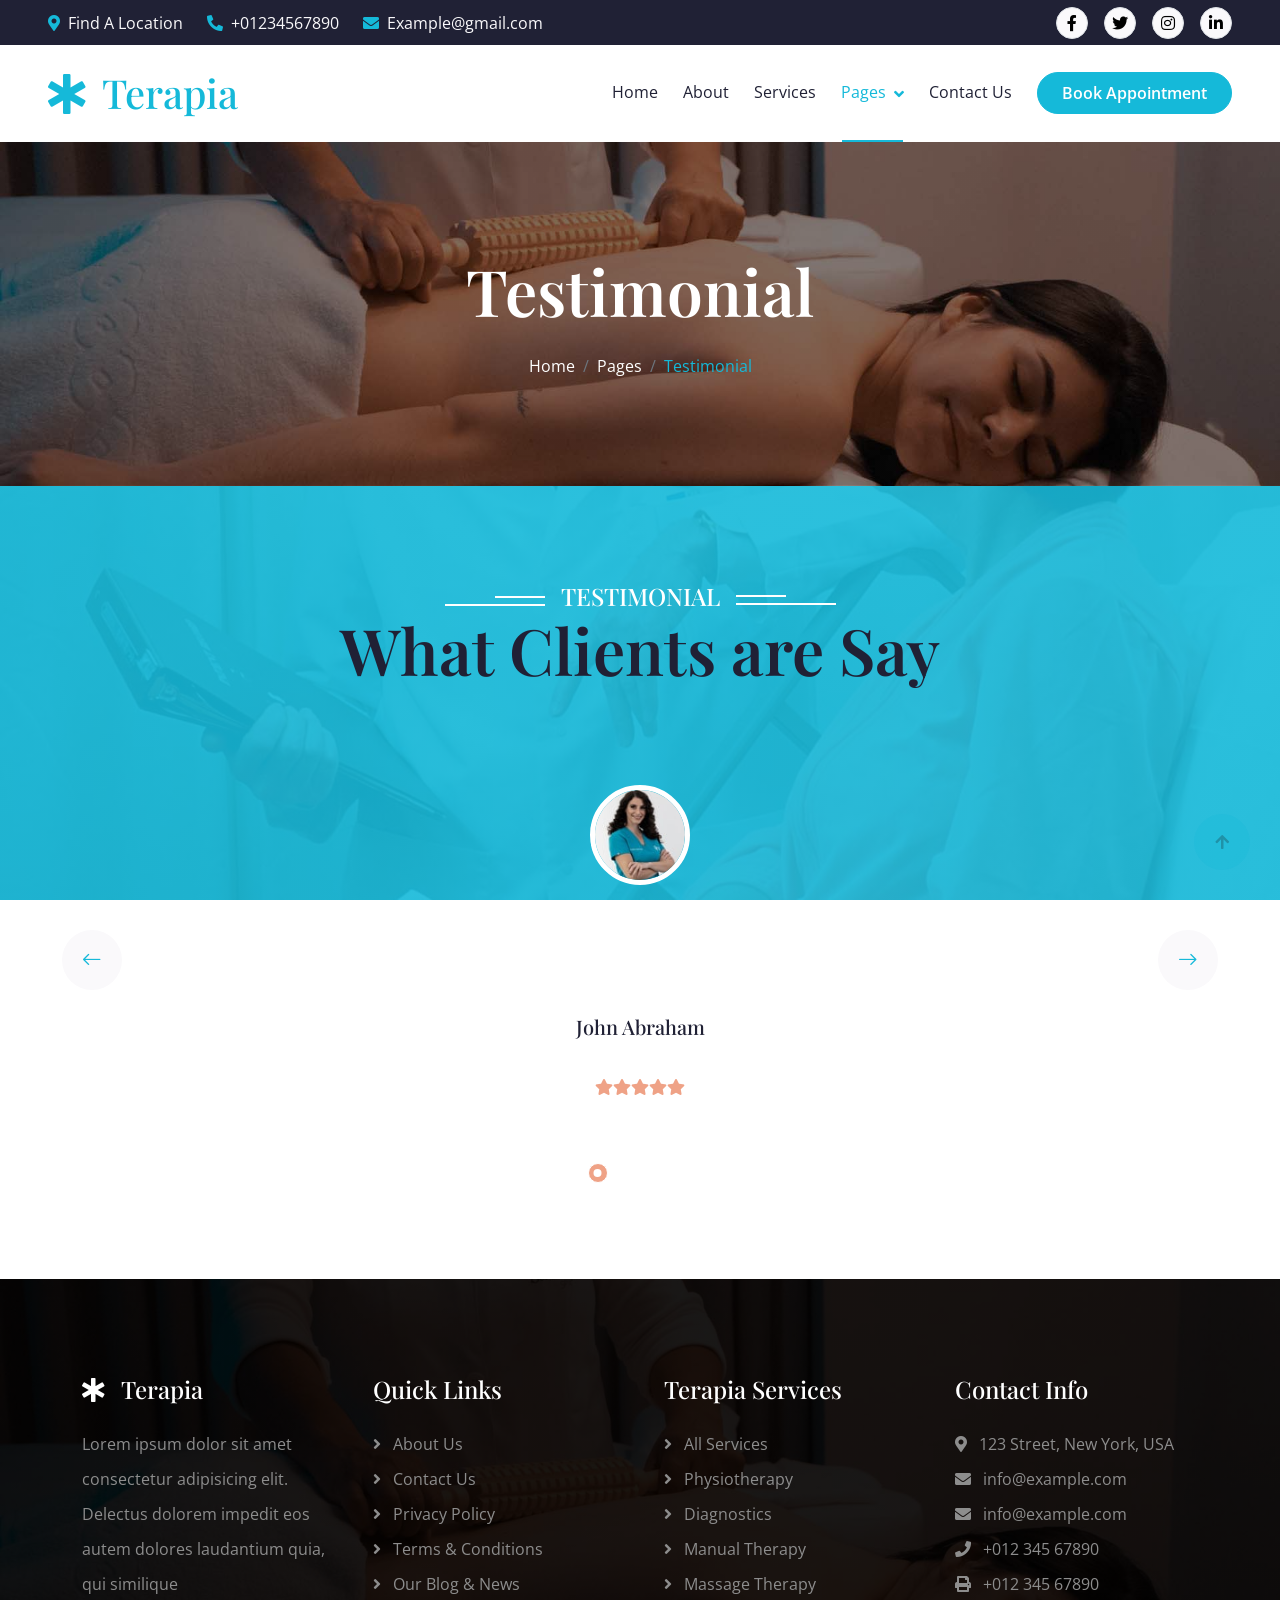
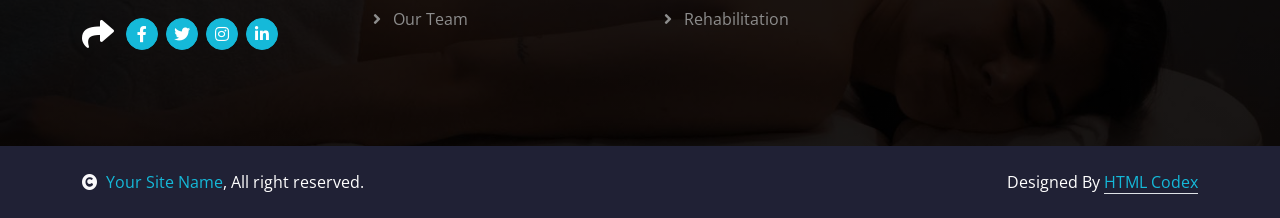
<file: testimonial.html>
<!DOCTYPE html>
<html lang="en">

    <head>
        <meta charset="utf-8">
        <title>Terapia - Physical Therapy Website Template</title>
        <meta content="width=device-width, initial-scale=1.0" name="viewport">
        <meta content="" name="keywords">
        <meta content="" name="description">

        <!-- Google Web Fonts -->
        <link rel="preconnect" href="https://fonts.googleapis.com">
        <link rel="preconnect" href="https://fonts.gstatic.com" crossorigin>
        <link href="https://fonts.googleapis.com/css2?family=Open+Sans:wght@400;500;600&family=Playfair+Display:wght@400;500;600&display=swap" rel="stylesheet"> 

        <!-- Icon Font Stylesheet -->
        <link rel="stylesheet" href="https://use.fontawesome.com/releases/v5.15.4/css/all.css"/>
        <link href="https://cdn.jsdelivr.net/npm/bootstrap-icons@1.4.1/font/bootstrap-icons.css" rel="stylesheet">

        <!-- Libraries Stylesheet -->
        <link href="lib/animate/animate.min.css" rel="stylesheet">
        <link href="lib/owlcarousel/assets/owl.carousel.min.css" rel="stylesheet">


        <!-- Customized Bootstrap Stylesheet -->
        <link href="css/bootstrap.min.css" rel="stylesheet">

        <!-- Template Stylesheet -->
        <link href="css/style.css" rel="stylesheet">
    </head>

    <body>

        <!-- Spinner Start -->
        <div id="spinner" class="show bg-white position-fixed translate-middle w-100 vh-100 top-50 start-50 d-flex align-items-center justify-content-center">
            <div class="spinner-border text-primary" style="width: 3rem; height: 3rem;" role="status">
                <span class="sr-only">Loading...</span>
            </div>
        </div>
        <!-- Spinner End -->


        <!-- Topbar Start -->
        <div class="container-fluid bg-dark px-5 d-none d-lg-block">
            <div class="row gx-0 align-items-center" style="height: 45px;">
                <div class="col-lg-8 text-center text-lg-start mb-lg-0">
                    <div class="d-flex flex-wrap">
                        <a href="#" class="text-light me-4"><i class="fas fa-map-marker-alt text-primary me-2"></i>Find A Location</a>
                        <a href="#" class="text-light me-4"><i class="fas fa-phone-alt text-primary me-2"></i>+01234567890</a>
                        <a href="#" class="text-light me-0"><i class="fas fa-envelope text-primary me-2"></i>Example@gmail.com</a>
                    </div>
                </div>
                <div class="col-lg-4 text-center text-lg-end">
                    <div class="d-flex align-items-center justify-content-end">
                        <a href="#" class="btn btn-light btn-square border rounded-circle nav-fill me-3"><i class="fab fa-facebook-f"></i></a>
                        <a href="#" class="btn btn-light btn-square border rounded-circle nav-fill me-3"><i class="fab fa-twitter"></i></a>
                        <a href="#" class="btn btn-light btn-square border rounded-circle nav-fill me-3"><i class="fab fa-instagram"></i></a>
                        <a href="#" class="btn btn-light btn-square border rounded-circle nav-fill me-0"><i class="fab fa-linkedin-in"></i></a>
                    </div>
                </div>
            </div>
        </div>
        <!-- Topbar End -->


        <!-- Navbar & Hero Start -->
        <div class="container-fluid position-relative p-0">
            <nav class="navbar navbar-expand-lg navbar-light bg-white px-4 px-lg-5 py-3 py-lg-0">
                <a href="index.html" class="navbar-brand p-0">
                    <h1 class="text-primary m-0"><i class="fas fa-star-of-life me-3"></i>Terapia</h1>
                    <!-- <img src="img/logo.png" alt="Logo"> -->
                </a>
                <button class="navbar-toggler" type="button" data-bs-toggle="collapse" data-bs-target="#navbarCollapse">
                    <span class="fa fa-bars"></span>
                </button>
                <div class="collapse navbar-collapse" id="navbarCollapse">
                    <div class="navbar-nav ms-auto py-0">
                        <a href="index.html" class="nav-item nav-link">Home</a>
                        <a href="about.html" class="nav-item nav-link">About</a>
                        <a href="service.html" class="nav-item nav-link">Services</a>
                        <div class="nav-item dropdown">
                            <a href="#" class="nav-link dropdown-toggle active" data-bs-toggle="dropdown">Pages</a>
                            <div class="dropdown-menu m-0">
                                <a href="appointment.html" class="dropdown-item">Appointment</a>
                                <a href="feature.html" class="dropdown-item">Features</a>
                                <a href="blog.html" class="dropdown-item">Our Blog</a>
                                <a href="team.html" class="dropdown-item">Our Team</a>
                                <a href="testimonial.html" class="dropdown-item active">Testimonial</a>
                                <a href="404.html" class="dropdown-item">404 Page</a>
                            </div>
                        </div>
                        <a href="contact.html" class="nav-item nav-link">Contact Us</a>
                    </div>
                    <a href="#" class="btn btn-primary rounded-pill text-white py-2 px-4 flex-wrap flex-sm-shrink-0">Book Appointment</a>
                </div>
            </nav>
        </div>
        <!-- Navbar End -->


        <!-- Header Start -->
        <div class="container-fluid bg-breadcrumb">
            <div class="container text-center py-5" style="max-width: 900px;">
                <h3 class="text-white display-3 mb-4 wow fadeInDown" data-wow-delay="0.1s">Testimonial</h1>
                <ol class="breadcrumb justify-content-center mb-0 wow fadeInDown" data-wow-delay="0.3s">
                    <li class="breadcrumb-item"><a href="index.html">Home</a></li>
                    <li class="breadcrumb-item"><a href="#">Pages</a></li>
                    <li class="breadcrumb-item active text-primary">Testimonial</li>
                </ol>    
            </div>
        </div>
        <!-- Header End -->


        <!-- Testimonial Start -->
        <div class="container-fluid testimonial py-5 wow zoomInDown" data-wow-delay="0.1s">
            <div class="container py-5">
                <div class="section-title mb-5">
                    <div class="sub-style">
                        <h4 class="sub-title text-white px-3 mb-0">Testimonial</h4>
                    </div>
                    <h1 class="display-3 mb-4">What Clients are Say</h1>
                </div>
                <div class="testimonial-carousel owl-carousel">
                    <div class="testimonial-item">
                        <div class="testimonial-inner p-5">
                            <div class="testimonial-inner-img mb-4">
                                <img src="img/testimonial-img.jpg" class="img-fluid rounded-circle" alt="">
                            </div>
                            <p class="text-white fs-7">Lorem ipsum dolor, sit amet consectetur adipisicing elit. Asperiores nemo facilis tempora esse explicabo sed! Dignissimos quia ullam pariatur blanditiis sed voluptatum. Totam aut quidem laudantium tempora. Minima, saepe earum!
                            </p>
                            <div class="text-center">
                                <h5 class="mb-2">John Abraham</h5>
                                <p class="mb-2 text-white-50">New York, USA</p>
                                <div class="d-flex justify-content-center">
                                    <i class="fas fa-star text-secondary"></i>
                                    <i class="fas fa-star text-secondary"></i>
                                    <i class="fas fa-star text-secondary"></i>
                                    <i class="fas fa-star text-secondary"></i>
                                    <i class="fas fa-star text-secondary"></i>
                                </div>
                            </div>
                        </div>
                    </div>
                    <div class="testimonial-item">
                        <div class="testimonial-inner p-5">
                            <div class="testimonial-inner-img mb-4">
                                <img src="img/testimonial-img.jpg" class="img-fluid rounded-circle" alt="">
                            </div>
                            <p class="text-white fs-7">Lorem ipsum dolor, sit amet consectetur adipisicing elit. Asperiores nemo facilis tempora esse explicabo sed! Dignissimos quia ullam pariatur blanditiis sed voluptatum. Totam aut quidem laudantium tempora. Minima, saepe earum!
                            </p>
                            <div class="text-center">
                                <h5 class="mb-2">John Abraham</h5>
                                <p class="mb-2 text-white-50">New York, USA</p>
                                <div class="d-flex justify-content-center">
                                    <i class="fas fa-star text-secondary"></i>
                                    <i class="fas fa-star text-secondary"></i>
                                    <i class="fas fa-star text-secondary"></i>
                                    <i class="fas fa-star text-secondary"></i>
                                    <i class="fas fa-star text-secondary"></i>
                                </div>
                            </div>
                        </div>
                    </div>
                    <div class="testimonial-item">
                        <div class="testimonial-inner p-5">
                            <div class="testimonial-inner-img mb-4">
                                <img src="img/testimonial-img.jpg" class="img-fluid rounded-circle" alt="">
                            </div>
                            <p class="text-white fs-7">Lorem ipsum dolor, sit amet consectetur adipisicing elit. Asperiores nemo facilis tempora esse explicabo sed! Dignissimos quia ullam pariatur blanditiis sed voluptatum. Totam aut quidem laudantium tempora. Minima, saepe earum!
                            </p>
                            <div class="text-center">
                                <h5 class="mb-2">John Abraham</h5>
                                <p class="mb-2 text-white-50">New York, USA</p>
                                <div class="d-flex justify-content-center">
                                    <i class="fas fa-star text-secondary"></i>
                                    <i class="fas fa-star text-secondary"></i>
                                    <i class="fas fa-star text-secondary"></i>
                                    <i class="fas fa-star text-secondary"></i>
                                    <i class="fas fa-star text-secondary"></i>
                                </div>
                            </div>
                        </div>
                    </div>
                </div>
            </div>
        </div>
        <!-- Testimonial End -->


        <!-- Footer Start -->
        <div class="container-fluid footer py-5 wow fadeIn" data-wow-delay="0.2s">
            <div class="container py-5">
                <div class="row g-5">
                    <div class="col-md-6 col-lg-6 col-xl-3">
                        <div class="footer-item d-flex flex-column">
                            <h4 class="text-white mb-4"><i class="fas fa-star-of-life me-3"></i>Terapia</h4>
                            <p>Lorem ipsum dolor sit amet consectetur adipisicing elit. Delectus dolorem impedit eos autem dolores laudantium quia, qui similique
                            </p>
                            <div class="d-flex align-items-center">
                                <i class="fas fa-share fa-2x text-white me-2"></i>
                                <a class="btn-square btn btn-primary text-white rounded-circle mx-1" href=""><i class="fab fa-facebook-f"></i></a>
                                <a class="btn-square btn btn-primary text-white rounded-circle mx-1" href=""><i class="fab fa-twitter"></i></a>
                                <a class="btn-square btn btn-primary text-white rounded-circle mx-1" href=""><i class="fab fa-instagram"></i></a>
                                <a class="btn-square btn btn-primary text-white rounded-circle mx-1" href=""><i class="fab fa-linkedin-in"></i></a>
                            </div>
                        </div>
                    </div>
                    <div class="col-md-6 col-lg-6 col-xl-3">
                        <div class="footer-item d-flex flex-column">
                            <h4 class="mb-4 text-white">Quick Links</h4>
                            <a href=""><i class="fas fa-angle-right me-2"></i> About Us</a>
                            <a href=""><i class="fas fa-angle-right me-2"></i> Contact Us</a>
                            <a href=""><i class="fas fa-angle-right me-2"></i> Privacy Policy</a>
                            <a href=""><i class="fas fa-angle-right me-2"></i> Terms & Conditions</a>
                            <a href=""><i class="fas fa-angle-right me-2"></i> Our Blog & News</a>
                            <a href=""><i class="fas fa-angle-right me-2"></i> Our Team</a>
                        </div>
                    </div>
                    <div class="col-md-6 col-lg-6 col-xl-3">
                        <div class="footer-item d-flex flex-column">
                            <h4 class="mb-4 text-white">Terapia Services</h4>
                            <a href=""><i class="fas fa-angle-right me-2"></i> All Services</a>
                            <a href=""><i class="fas fa-angle-right me-2"></i> Physiotherapy</a>
                            <a href=""><i class="fas fa-angle-right me-2"></i> Diagnostics</a>
                            <a href=""><i class="fas fa-angle-right me-2"></i> Manual Therapy</a>
                            <a href=""><i class="fas fa-angle-right me-2"></i> Massage Therapy</a>
                            <a href=""><i class="fas fa-angle-right me-2"></i> Rehabilitation</a>
                        </div>
                    </div>
                    <div class="col-md-6 col-lg-6 col-xl-3">
                        <div class="footer-item d-flex flex-column">
                            <h4 class="mb-4 text-white">Contact Info</h4>
                            <a href=""><i class="fa fa-map-marker-alt me-2"></i> 123 Street, New York, USA</a>
                            <a href=""><i class="fas fa-envelope me-2"></i> info@example.com</a>
                            <a href=""><i class="fas fa-envelope me-2"></i> info@example.com</a>
                            <a href=""><i class="fas fa-phone me-2"></i> +012 345 67890</a>
                            <a href="" class="mb-3"><i class="fas fa-print me-2"></i> +012 345 67890</a>
                        </div>
                    </div>
                </div>
            </div>
        </div>
        <!-- Footer End -->
        
        <!-- Copyright Start -->
        <div class="container-fluid copyright py-4">
            <div class="container">
                <div class="row g-4 align-items-center">
                    <div class="col-md-6 text-center text-md-start mb-md-0">
                        <span class="text-white"><a href="#"><i class="fas fa-copyright text-light me-2"></i>Your Site Name</a>, All right reserved.</span>
                    </div>
                    <div class="col-md-6 text-center text-md-end text-white">
                        <!--/*** This template is free as long as you keep the below author’s credit link/attribution link/backlink. ***/-->
                        <!--/*** If you'd like to use the template without the below author’s credit link/attribution link/backlink, ***/-->
                        <!--/*** you can purchase the Credit Removal License from "https://htmlcodex.com/credit-removal". ***/-->
                        Designed By <a class="border-bottom" href="https://htmlcodex.com">HTML Codex</a>
                    </div>
                </div>
            </div>
        </div>
        <!-- Copyright End -->

        <!-- Back to Top -->
        <a href="#" class="btn btn-primary btn-lg-square back-to-top"><i class="fa fa-arrow-up"></i></a>   

        
        <!-- JavaScript Libraries -->
        <script src="https://ajax.googleapis.com/ajax/libs/jquery/3.6.4/jquery.min.js"></script>
        <script src="https://cdn.jsdelivr.net/npm/bootstrap@5.0.0/dist/js/bootstrap.bundle.min.js"></script>
        <script src="lib/wow/wow.min.js"></script>
        <script src="lib/easing/easing.min.js"></script>
        <script src="lib/waypoints/waypoints.min.js"></script>
        <script src="lib/owlcarousel/owl.carousel.min.js"></script>
        

        <!-- Template Javascript -->
        <script src="js/main.js"></script>
        
    </body>

</html>
</file>
<file: css/style.css>
/*** Spinner Start ***/
/*** Spinner ***/
#spinner {
    opacity: 0;
    visibility: hidden;
    transition: opacity .5s ease-out, visibility 0s linear .5s;
    z-index: 99999;
}

#spinner.show {
    transition: opacity .5s ease-out, visibility 0s linear 0s;
    visibility: visible;
    opacity: 1;
}
/*** Spinner End ***/

.back-to-top {
    position: fixed;
    right: 30px;
    bottom: 30px;
    display: flex;
    width: 45px;
    height: 45px;
    align-items: center;
    justify-content: center;
    transition: 0.5s;
    z-index: 99;
}

/*** Button Start ***/
.btn {
    font-weight: 600;
    transition: .5s;
}

.btn-square {
    width: 32px;
    height: 32px;
}

.btn-sm-square {
    width: 34px;
    height: 34px;
}

.btn-md-square {
    width: 44px;
    height: 44px;
}

.btn-lg-square {
    width: 56px;
    height: 56px;
}

.btn-square,
.btn-sm-square,
.btn-md-square,
.btn-lg-square {
    padding: 0;
    display: flex;
    align-items: center;
    justify-content: center;
    font-weight: normal;
    border-radius: 50%;
}

.btn.btn-primary {
    box-shadow: inset 0 0 0 0 var(--bs-primary);
}

.btn.btn-primary:hover {
    box-shadow: inset 300px 0 0 0 var(--bs-light) !important;
    color: var(--bs-primary) !important;
}

.btn.btn-light {
    box-shadow: inset 0 0 0 0 var(--bs-primary);
}

.btn.btn-light:hover {
    box-shadow: inset 300px 0 0 0 var(--bs-primary);
    color: var(--bs-light) !important;
}

.btn-hover {
    transition: 0.5s;
}

.btn-hover:hover {
    color: var(--bs-secondary) !important;
}

/*** Section Title Start ***/
.section-title {
    max-width: 900px;
    text-align: center;
    margin: 0 auto;
}

.section-title .sub-style {
    position: relative;
    display: inline-block;
    text-transform: uppercase;
    color: var(--bs-primary);
}

.section-title .sub-style::before {
    content: "";
    width: 100px;
    position: absolute;
    top: 50%;
    left: 0;
    transform: translateY(-50%);
    margin-top: 8px;
    margin-left: -100px;
    border: 1px solid var(--bs-primary) !important;
}

.section-title .sub-style::after {
    content: "";
    width: 50px;
    position: absolute;
    top: 50%;
    left: 0;
    transform: translateY(-50%);
    margin-bottom: 5px;
    margin-left: -50px;
    border: 1px solid var(--bs-primary) !important;
}

.sub-title {
    position: relative;
    display: inline-block;
    text-transform: uppercase;
    color: var(--bs-primary);
}

.sub-title::before {
    content: "";
    width: 100px;
    position: absolute;
    top: 50%;
    right: 0;
    transform: translateY(-50%);
    margin-top: 8px;
    margin-right: -100px;
    border: 1px solid var(--bs-primary) !important;
}

.sub-title::after {
    content: "";
    width: 50px;
    position: absolute;
    top: 50%;
    right: 0;
    transform: translateY(-50%);
    margin-bottom: 8px;
    margin-right: -50px;
    border: 1px solid var(--bs-primary) !important;
}


/*** Topbar Start ***/
.fixed-top .container {
    transition: 0.5s;
}

.topbar {
    padding: 2px 10px 2px 20px;
    background: var(--bs-primary) !important;
}

.topbar a,
.topbar a i {
    transition: 0.5s;
}

.topbar a:hover,
.topbar a i:hover {
    color: var(--bs-secondary) !important;
}


@media (max-width: 576px) {
    .topbar {
        display: none;    
    }
}
/*** Topbar End ***/


/*** Navbar ***/
.navbar-light .navbar-nav .nav-link {
    font-family: 'Open Sans', sans-serif;
    position: relative;
    margin-right: 25px;
    padding: 35px 0;
    color: var(--bs-dark) !important;
    font-size: 16px;
    font-weight: 400;
    outline: none;
    transition: .5s;
}

.sticky-top.navbar-light .navbar-nav .nav-link {
    padding: 20px 0;
    color: var(--dark) !important;
}

.navbar-light .navbar-nav .nav-link:hover,
.navbar-light .navbar-nav .nav-link.active {
    color: var(--bs-primary) !important;
}

.navbar-light .navbar-brand img {
    max-height: 50px;
    transition: .5s;
}

.sticky-top.navbar-light .navbar-brand img {
    max-height: 45px;
}

.navbar .dropdown-toggle::after {
    border: none;
    content: "\f107";
    font-family: "Font Awesome 5 Free";
    font-weight: 600;
    vertical-align: middle;
    margin-left: 8px;
}

@media (min-width: 1200px) {
    .navbar .nav-item .dropdown-menu {
        display: block;
        visibility: hidden;
        top: 100%;
        transform: rotateX(-75deg);
        transform-origin: 0% 0%;
        border: 0;
        border-radius: 10px;
        transition: .5s;
        opacity: 0;
    }
}

.dropdown .dropdown-menu a:hover {
    background: var(--bs-primary);
    color: var(--bs-white);
}

.navbar .nav-item:hover .dropdown-menu {
    transform: rotateX(0deg);
    visibility: visible;
    background: var(--bs-light) !important;
    transition: .5s;
    opacity: 1;
}

@media (max-width: 991.98px) {
    .sticky-top.navbar-light {
        position: relative;
        background: var(--bs-white);
    }

    .navbar.navbar-expand-lg .navbar-toggler {
        padding: 10px 20px;
        border: 1px solid var(--bs-primary);
        color: var(--bs-primary);
    }

    .navbar-light .navbar-collapse {
        margin-top: 15px;
        border-top: 1px solid #DDDDDD;
    }

    .navbar-light .navbar-nav .nav-link,
    .sticky-top.navbar-light .navbar-nav .nav-link {
        padding: 10px 0;
        margin-left: 0;
        color: var(--bs-dark) !important;
    }

    .navbar-light .navbar-brand img {
        max-height: 45px;
    }
}

@media (min-width: 992px) {
    .navbar-light {
        position: absolute;
        width: 100%;
        top: 0;
        left: 0;
        border-bottom: 1px solid rgba(255, 255, 255, .1);
        z-index: 999;
    }
    
    .sticky-top.navbar-light {
        position: fixed;
        background: var(--bs-light) !important;
    }

    .navbar-light .navbar-nav .nav-link::before {
        position: absolute;
        content: "";
        width: 0;
        height: 2px;
        bottom: -1px;
        left: 50%;
        background: var(--bs-primary);
        transition: .5s;
    }

    .navbar-light .navbar-nav .nav-link:hover::before,
    .navbar-light .navbar-nav .nav-link.active::before {
        width: calc(100% - 2px);
        left: 1px;
    }

    .navbar-light .navbar-nav .nav-link.nav-contact::before {
        display: none;
    }
}
/*** Carousel Hero Header Start ***/
.header-carousel {
    position: relative; 
}

.header-carousel .owl-nav .owl-prev {
    position: absolute;
    width: 70px;
    height: 70px;
    top: 50%;
    left: 20px;
    transform: translateY(-50%);
    border-radius: 50%;
    background: var(--bs-primary);
    color: var(--bs-white);
    font-size: 30px;
    display: flex;
    align-items: center;
    justify-content: center;
    transition: 0.5s;
}

.header-carousel .owl-nav .owl-next {
    position: absolute;
    width: 70px;
    height: 70px;
    top: 50%;
    right: 20px;
    transform: translateY(-50%);
    border-radius: 50%;
    background: var(--bs-primary);
    color: var(--bs-white);
    font-size: 30px;
    display: flex;
    align-items: center;
    justify-content: center;
    transition: 0.5s;
}

.header-carousel .owl-nav .owl-prev,
.header-carousel .owl-nav .owl-next {
    transition: 0.5s;
}

.header-carousel .owl-nav .owl-prev:hover,
.header-carousel .owl-nav .owl-next:hover {
    box-shadow: inset 150px 0 0 0 var(--bs-light) !important;
    color: var(--bs-primary) !important;
}

@media (max-width: 576px) {
    .header-carousel .owl-nav .owl-prev,
    .header-carousel .owl-nav .owl-next {
        top: 630px;
        transition: 0.5s;
    }

    .header-carousel .header-carousel-item .carousel-caption .carousel-caption-content {
        width: 95% !important;
    }
 
}

.header-carousel .header-carousel-item,
.header-carousel .header-carousel-item img {
    position: relative;
    width: 100%;
    height: 700px;
    margin-top: 95px;
    display: block;
    object-fit: cover;
    transition: 0.5s;

}

@media (max-width: 992px) {
    .header-carousel .header-carousel-item,
    .header-carousel .header-carousel-item img {
        margin-top: 0;
        transition: 0.5s;
    }

}

@media (min-width: 992px) {
    .header-carousel .owl-nav .owl-prev,
    .header-carousel .owl-nav .owl-next {
        margin-top: 50px;
    }
}

.header-carousel .header-carousel-item .carousel-caption {
    width: 100%;
    height: 100%;
    position: absolute;
    top: 0;
    left: 0;
    padding: 100px 0;
    display: flex;
    align-items: center;
    justify-content: center;
    background: rgba(0, 0, 0, .5);
}

.header-carousel .header-carousel-item .carousel-caption .carousel-caption-content {
    position: relative;
    width: 75%;
    
}
/*** Carousel Hero Header End ***/


/*** Single Page Hero Header Start ***/
.bg-breadcrumb {
    background: linear-gradient(rgba(0, 0, 0, 0.5), rgba(0, 0, 0, 0.5)), url(../img/carousel-2.jpg);
    background-position: center center;
    background-repeat: no-repeat;
    background-size: cover;
    padding: 160px 0 60px 0;
}

.bg-breadcrumb .breadcrumb-item a {
    color: var(--bs-white) !important;
}
/*** Single Page Hero Header End ***/


/*** Service Start ***/
.service .service-item {
    box-shadow: 0 0 45px rgba(0, 0, 0, .2) ;
}

.service .service-item .service-img {
    position: relative;
    overflow: hidden;
    z-index: 1;
}

.service .service-item .service-img img {
    transition: 0.5s;
}

.service .service-item .service-img::before {
    width: 100%;
    height: 0;
    position: absolute;
    content: "";
    top: 0;
    left: 0;
    border-top-right-radius: 10px;
    border-top-left-radius: 10px;
    transition: 0.5s;
    z-index: 5;
    
}

.service .service-item:hover .service-img::before {
    height: 100%;
    background: rgba(21, 185, 217, .3);
}

.service .service-item .service-img:hover img {
    transform: scale(1.3);
}

.service .service-item .service-content {
    position: relative;
    z-index: 2;

}

.service .service-item .service-content::before {
    width: 100%;
    height: 8px;
    position: absolute;
    content: "";
    bottom: 0;
    left: 0;
    border-bottom-left-radius: 10px;
    border-bottom-right-radius: 10px;
    background: rgba(21, 185, 217, .5);
    transition: 0.5s;
    z-index: 3;
}

.service .service-item:hover .service-content::before {
    background: rgba(21, 185, 217, .5);
    height: 100%;
}

.service .service-item .service-content .service-content-inner {
    transition: 0.5s;
}


.service .service-item:hover .service-content .service-content-inner {
    position: relative;
    color: var(--bs-white) !important;
    z-index: 9;
}
.service .service-item:hover .service-content .service-content-inner h5 {
    color: var(--bs-secondary);
}

/*** Service End ***/

/*** About Start ***/
.about .about-img {
    position: relative;
    overflow: hidden;
    height: 100%;
    border-radius: 10px;
}

.about .about-img .about-img-inner {
    position: absolute;
    left: 0; 
    bottom: 0; 
    border: 10px solid; 
    border-color: var(--bs-white) var(--bs-white) var(--bs-white) var(--bs-white);
    border-radius: 50%;

}

.about .about-img .about-experience {
    position: absolute;
    top: 125px; 
    left: -125px; 
    transform: rotate(-90deg);
    background: transparent;
    color: var(--bs-primary);
    font-size: 20px;
    font-weight: 600;
    letter-spacing: 4px;
}

/*** About End ***/

/*** Feature Start ***/
.feature .feature-item {
    position: relative;
    display: flex;
    border: 1px solid var(--bs-primary);
    border-radius: 10px;
    background: var(--bs-light);
    transition: 0.5s;

}

.feature .feature-item::before {
    width: 0;
    height: 100%;
    content: "";
    position: absolute;
    top: 0;
    left: 0;
    border-radius: 10px;
    transition: 0.5s;
}

.feature .feature-item:hover::before {
    width: 100%;
    background: var(--bs-primary);
}

.feature .feature-item .feature-icon {
    display: inline-flex;
    border-radius: 10px;
    transition: 0.5s;
}

.feature .feature-item:hover .feature-icon {
    position: relative;
    z-index: 2;
}

.feature .feature-item:hover .feature-content {
    position: relative;
    color: var(--bs-white);
    z-index: 2;
}

.feature .feature-item:hover .feature-content h5 {
    color: var(--bs-dark);
}
/*** Feature End ***/


/*** Appointment Start ***/
.appointment {
    background: linear-gradient(rgba(255, 255, 255, 0.9), rgba(255, 255, 255, 0.9)), url(../img/carousel-2.jpg);
    background-position: center center;
    background-repeat: no-repeat;
    background-size: cover;
    background-attachment: fixed;
}

.appointment .appointment-form {
    background: rgba(239, 162, 134, 0.3);
}

.appointment .appointment-form .btn.btn-primary {
    box-shadow: inset 0 0 0 0 var(--bs-primary);
}

.appointment .appointment-form .btn.btn-primary:hover {
    box-shadow: inset 600px 0 0 0 var(--bs-light) !important;
    color: var(--bs-primary) !important;
}
/*** Youtube Video start ***/
.video {
    position: relative;
}

.video .btn-play {
    position: absolute;
    z-index: 3;
    top: 50%;
    left: 50%;
    transform: translate(-50%, -50%);
    box-sizing: content-box;
    display: block;
    width: 33px;
    height: 44px;
    border-radius: 50%;
    transition: 0.5s;
    

}

.video .btn-play:before {
    content: "";
    position: absolute;
    z-index: 0;
    left: 50%;
    top: 50%;
    transform: translate(-50%, -50%);
    display: block;
    width: 115px;
    height: 115px;
    background: var(--bs-primary);
    border-radius: 50%;
    animation: pulse-border 1500ms ease-out infinite;
    transition: 0.5s;
}

.video .btn-play:after {
    content: "";
    position: absolute;
    z-index: 1;
    left: 50%;
    top: 50%;
    transform: translate(-50%, -50%);
    display: block;
    width: 100px;
    height: 100px;
    background: var(--bs-secondary);
    border-radius: 50%;
    transition: all 300ms;
}

.video .btn-play span {
    display: block;
    position: relative;
    z-index: 3;
    width: 0;
    height: 0;
    border-left: 33px solid var(--bs-white);
    border-top: 22px solid transparent;
    border-bottom: 22px solid transparent;
    margin-left: 5px;
}

@keyframes pulse-border {
    0% {
        transform: translateX(-50%) translateY(-50%) translateZ(0) scale(1);
        opacity: 1;
    }

    100% {
        transform: translateX(-50%) translateY(-50%) translateZ(0) scale(1.5);
        opacity: 0;
    }
}

#videoModal {
    z-index: 99999;
}

#videoModal .modal-dialog {
    position: relative;
    max-width: 800px;
    margin: 60px auto 0 auto;
}

#videoModal .modal-body {
    position: relative;
    padding: 0px;
}

#videoModal .close {
    position: absolute;
    width: 30px;
    height: 30px;
    right: 0px;
    top: -30px;
    z-index: 999;
    font-size: 30px;
    font-weight: normal;
    color: #ffffff;
    background: #000000;
    opacity: 1;
}
/*** Youtube Video End ***/
/*** Appointment End ***/


/*** Team Start ***/
.team .team-item .team-img {
    position: relative;
    overflow: hidden;
}

.team .team-item .team-img::before {
    position: absolute;
    content: "";
    width: 100%;
    height: 100%;
    top: 0;
    left: 0;
    border-top-right-radius: 10px;
    border-top-left-radius: 10px;
    transition: 0.5s;
}

.team .team-item .team-img .team-icon {
    position: absolute;
    bottom: -125px;
    left: 50%;
    transform: translateX(-50%);
    transition: 0.5s;
}

.team .team-item .team-img:hover .team-icon {
    margin-bottom: 145px;
}

.team .team-item:hover .team-img::before {
    background: rgba(21, 185, 217, .3);
}

.team .team-item .team-content {
    color: var(--bs-primary);
    transition: 0.5s;
}

.team .team-item .team-content h5 {
    color: var(--bs-secondary);
    transition: 0.5s;
}

.team .team-item:hover .team-content h5 {
    color: var(--bs-dark);
}

.team .team-item:hover .team-content {
    background: var(--bs-primary);
    color: var(--bs-white);
}
/*** Team End ***/


/*** testimonial Start ***/
.testimonial {
    background: linear-gradient(rgba(21, 185, 217, 0.9), rgba(21, 185, 217, 0.9)), url(../img/carousel-1.jpg);
    background-position: center center;
    background-repeat: no-repeat;
    background-size: cover;
    background-attachment: fixed;
}

.testimonial .testimonial-item .testimonial-inner {
    display: flex;
    flex-direction: column;
    align-items: center;
    text-align: center;
    border-radius: 10px;
    background: transparent;
}

.testimonial .testimonial-item .testimonial-inner .testimonial-inner-img {
    width: 100px;
    height: 100px;
    border-radius: 50%;
    border: 5px solid var(--bs-white);
}

.testimonial .testimonial-carousel.owl-carousel {
    position: relative;
}

.testimonial .testimonial-carousel .owl-nav .owl-prev {
    position: absolute;
    top: 50%;
    left: -20px;
    transform: translateY(-50%);
    width: 60px;
    height: 60px;
    border-radius: 50%;
    display: flex;
    align-items: center;
    justify-content: center;
    font-size: 20px;
    background: var(--bs-light);
    color: var(--bs-primary);
    transition: 0.5s;
}

.testimonial .testimonial-carousel .owl-nav .owl-next {
    position: absolute;
    top: 50%;
    right: -20px;
    transform: translateY(-50%);
    width: 60px;
    height: 60px;
    border-radius: 50%;
    display: flex;
    align-items: center;
    justify-content: center;
    font-size: 20px;
    background: var(--bs-light);
    color: var(--bs-primary);
    transition: 0.5s;
}


.testimonial .testimonial-carousel .owl-nav .owl-prev:hover,
.testimonial .testimonial-carousel .owl-nav .owl-next:hover {
    box-shadow: inset 100px 0 0 0 var(--bs-primary) !important;
    color: var(--bs-white) !important;
}


@media (max-width: 900px) {
    .testimonial .testimonial-carousel .owl-nav .owl-prev {
        margin-top: -190px;
        margin-left: 40px;
    }

    .testimonial .testimonial-carousel .owl-nav .owl-next {
        margin-top: -190px;
        margin-right: 40px;
    }
    
}

.testimonial-carousel .owl-dots {
    display: flex;
    justify-content: center;
    margin-top: 20px;
}

.testimonial-carousel .owl-dots .owl-dot {
    width: 20px;
    height: 20px;
    border-radius: 50%;
    margin-right: 15px;
    border: 1px solid var(--bs-white);
    background: transparent;
    transition: 0.5s;
}

.testimonial-carousel .owl-dots .owl-dot.active {
    width: 20px;
    height: 20px;
    background: var(--bs-secondary) !important;
}

.testimonial-carousel .owl-dots .owl-dot span {
    position: relative;
    margin-top: 50%;
    margin-left: 50%;
    transform: translate(-50%, -50%);
    display: flex;
    align-items: center;
    justify-content: center;
}

.testimonial-carousel .owl-dots .owl-dot span::after {
    content: "";
    position: absolute;
    top: 50%;
    right: 1px;
    transform: translateY(-50%);
    width: 8px;
    height: 8px;
    border-radius: 8px;
    display: flex;
    align-items: center;
    justify-content: center;
    text-align: center;
    background: var(--bs-white);
}

.testimonial .testimonial-carousel .testimonial-item .testimonial-inner p.fs-7 {
    transition: 0.5s;
}

@media (min-width: 900px) {
    .testimonial .testimonial-carousel .testimonial-item .testimonial-inner p.fs-7 {
        font-size: 20px;
    }
}


/* Testimonial Section Title Start */
.testimonial .section-title {
    max-width: 900px;
    text-align: center;
    margin: 0 auto;
}

.testimonial .section-title .sub-style {
    position: relative;
    display: inline-block;
    text-transform: uppercase;
    color: var(--bs-primary);
}

.testimonial .section-title .sub-style::before {
    content: "";
    width: 100px;
    position: absolute;
    top: 50%;
    left: 0;
    transform: translateY(-50%);
    margin-top: 8px;
    margin-left: -100px;
    border: 1px solid var(--bs-white) !important;
}

.testimonial .section-title .sub-style::after {
    content: "";
    width: 50px;
    position: absolute;
    top: 50%;
    left: 0;
    transform: translateY(-50%);
    margin-bottom: 5px;
    margin-left: -50px;
    border: 1px solid var(--bs-white) !important;
}

.testimonial .section-title .sub-title {
    position: relative;
    display: inline-block;
    text-transform: uppercase;
    color: var(--bs-primary);
}

.testimonial .section-title .sub-title::before {
    content: "";
    width: 100px;
    position: absolute;
    top: 50%;
    right: 0;
    transform: translateY(-50%);
    margin-top: 8px;
    margin-right: -100px;
    border: 1px solid var(--bs-white) !important;
}

.testimonial .section-title .sub-title::after {
    content: "";
    width: 50px;
    position: absolute;
    top: 50%;
    right: 0;
    transform: translateY(-50%);
    margin-bottom: 8px;
    margin-right: -50px;
    border: 1px solid var(--bs-white) !important;
}
/*** Testimonial End ***/


/*** Blog Start ***/
.blog .blog-item .blog-img {
    position: relative;
    overflow: hidden;
    border-top-right-radius: 10px;
    border-top-left-radius: 10px;
}

.blog .blog-item .blog-img::after {
    content: "";
    position: absolute;
    top: 0;
    left: 0;
    width: 100%;
    height: 100%;
    border-top-right-radius: 10px;
    border-top-left-radius: 10px;
    transition: 0.5s;
}

.blog .blog-item .blog-img img {
    transition: 0.5s;
}

.blog .blog-item .blog-img:hover img {
    transform: scale(1.3);
}

.blog .blog-item:hover .blog-img::after {
    background: rgba(21, 185, 217, .5);
}

.blog .blog-item .blog-centent {
    background: var(--bs-light);
    border: 1px solid var(--bs-primary);
    border-top: 0;
    border-bottom-left-radius: 10px;
    border-bottom-right-radius: 10px;
}
/*** Blog End ***/


/*** Contact Start ***/
.contact {
    background: linear-gradient(rgba(21, 185, 217, 0.9), rgba(21, 185, 217, 0.9)), url(../img/carousel-1.jpg);
    background-position: center center;
    background-repeat: no-repeat;
    background-size: cover;
    background-attachment: fixed;
}


.contact .contact-form .btn.btn-light {
    box-shadow: inset 0 0 0 0 var(--bs-primary);
}

.contact .contact-form .btn.btn-light:hover {
    box-shadow: inset 600px 0 0 0 var(--bs-primary) !important;
    color: var(--bs-white) !important;
}

.contact .contact-form .form-floating input,
.contact .contact-form .form-floating textarea,
.contact .contact-form .form-floating label {
    color: var(--bs-light);
}



/* Testimonial Section Title Start */
.contact .section-title {
    max-width: 900px;
    text-align: center;
    margin: 0 auto;
}

.contact .section-title .sub-style {
    position: relative;
    display: inline-block;
    text-transform: uppercase;
    color: var(--bs-primary);
}

.contact .section-title .sub-style::before {
    content: "";
    width: 100px;
    position: absolute;
    top: 50%;
    left: 0;
    transform: translateY(-50%);
    margin-top: 8px;
    margin-left: -100px;
    border: 1px solid var(--bs-white) !important;
}

.contact .section-title .sub-style::after {
    content: "";
    width: 50px;
    position: absolute;
    top: 50%;
    left: 0;
    transform: translateY(-50%);
    margin-bottom: 5px;
    margin-left: -50px;
    border: 1px solid var(--bs-white) !important;
}

.contact .section-title .sub-title {
    position: relative;
    display: inline-block;
    text-transform: uppercase;
    color: var(--bs-primary);
}

.contact .section-title .sub-title::before {
    content: "";
    width: 100px;
    position: absolute;
    top: 50%;
    right: 0;
    transform: translateY(-50%);
    margin-top: 8px;
    margin-right: -100px;
    border: 1px solid var(--bs-white) !important;
}

.contact .section-title .sub-title::after {
    content: "";
    width: 50px;
    position: absolute;
    top: 50%;
    right: 0;
    transform: translateY(-50%);
    margin-bottom: 8px;
    margin-right: -50px;
    border: 1px solid var(--bs-white) !important;
}
/*** Contact End ***/


/*** Footer Start ***/
.footer {
    background: linear-gradient(rgba(0, 0, 0, 0.9), rgba(0, 0, 0, 0.9)), url(../img/carousel-2.jpg);
    background-position: center center;
    background-repeat: no-repeat;
    background-size: cover;
}
.footer .footer-item a {
    line-height: 35px;
    color: var(--bs-body);
    transition: 0.5s;
}

.footer .footer-item p {
    line-height: 35px;
}

.footer .footer-item a:hover {
    letter-spacing: 2px;
    color: var(--bs-primary);
}

/*** Footer End ***/

/*** copyright Start ***/
.copyright {
    background: var(--bs-dark) !important;
}
/*** copyright end ***/
</file>
